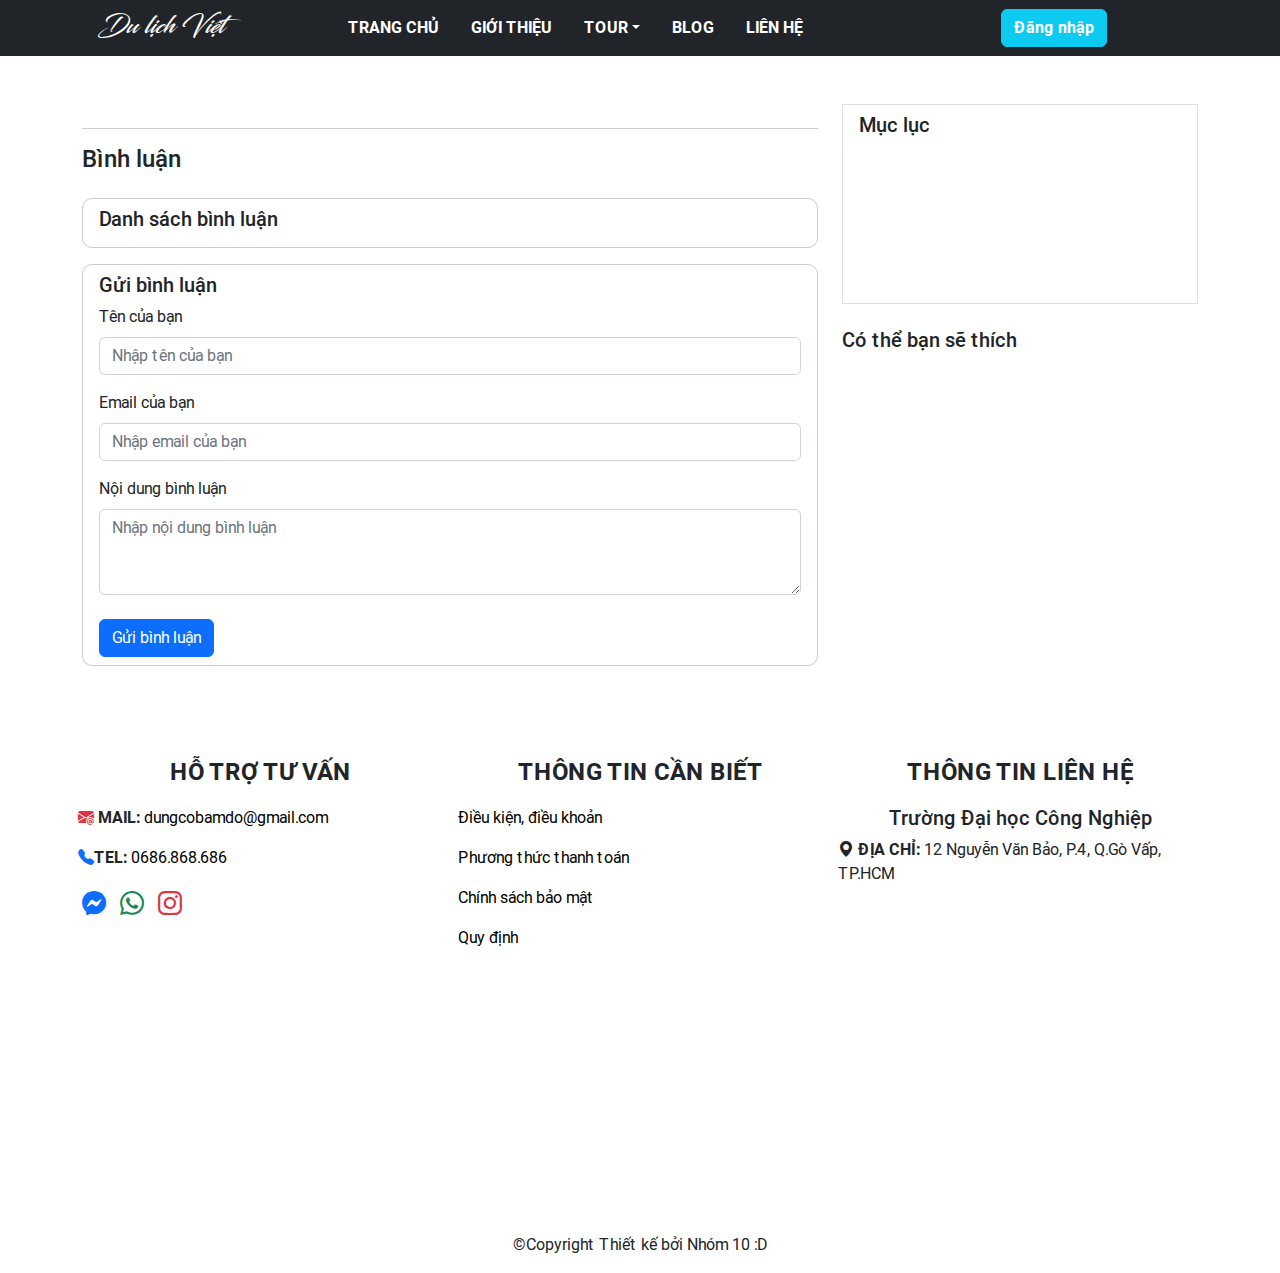
<file: html/ChiTietBlog.html>
<!DOCTYPE html>
<html lang="en">

<head>
    <meta charset="UTF-8">
    <meta name="viewport" content="width=device-width, initial-scale=1.0">
    <title>Du lịch Việt</title>
    <!-- ----------------- Favicon ----------------- -->
    <link rel="shortcut icon" href="../assets/img/icon/favicon.png" type="image/x-icon">
    <!-- ----------------- Bootstrap 5 ----------------- -->
    <link rel="stylesheet" href="../assets/css/bootstrap.css">
    <!-- ----------------- Bootstrap Icon ----------------- -->
    <link rel="stylesheet" href="../assets/icon/bootstrap-icons.css">
    <!-- ----------------- Fonts ----------------- -->
    <link rel="stylesheet" href="../assets/font/stylesheet.css">
    <!-- ----------------- Style ----------------- -->
    <link rel="stylesheet" href="../assets/css/base.css">
    <link rel="stylesheet" href="../assets/css/blog.css" />
</head>

<body>
    <div class="wrapper">
        <!-- ========================== HEADER ========================== -->
        <header id="wrapper_header">
            <div class="position-relative">
                <!-- ---------------------- NAVBAR ---------------------- -->
                <nav class="navbar navbar-expand-lg bg-dark">
                    <div class="container-lg container-fluid">
                        <a class="navbar-brand font_DPTBlacksword mx-lg-3 mx-0 text-white fs-4 p-0" href="/">Du lịch
                            Việt</a>
                        <div id="navmenu" class="collapse navbar-collapse justify-content-around">
                            <ul class="navbar-nav text-uppercase fw-bold">
                                <li class="nav-item mx-2">
                                    <a class="nav-link" href="/">Trang chủ</a>
                                </li>
                                <li class="nav-item mx-2">
                                    <a class="nav-link" href="./GioiThieu.html">Giới thiệu</a>
                                </li>
                                <li class="nav-item mx-2 dropdown">
                                    <a class="nav-link dropdown-toggle" role="button" data-bs-auto-close="outside"
                                        data-bs-toggle="dropdown" href="/">Tour</a>
                                    <ul class="dropdown-menu text-capitalize">
                                        <li class="dropend">
                                            <a class="dropdown-item dropdown-toggle" data-bs-toggle="dropdown"
                                                href="/">Trong nước</a>
                                            <ul class="dropdown-menu">
                                                <li><a class="dropdown-item" href="./TourTrongNuoc.html?type=MienBac">Miền Bắc</a></li>
                                                <li><a class="dropdown-item" href="./TourTrongNuoc.html?type=MienTrung">Miền Trung</a></li>
                                                <li><a class="dropdown-item" href="./TourTrongNuoc.html?type=MienNam">Miền Nam</a></li>
                                            </ul>
                                        </li>
                                        <li>
                                            <a class="dropdown-item" href="./TourNuocNgoai.html">Quốc tế</a>
                                        </li>
                                    </ul>
                                </li>
                                <li class="nav-item mx-2">
                                    <a class="nav-link" href="./Blog.html">Blog</a>
                                </li>
                                <li class="nav-item mx-2">
                                    <a class="nav-link" href="./LienHe.html">Liên hệ</a>
                                </li>
                            </ul>
                            <a id="btn_dangnhap" class="btn btn-info text-white fw-bold my-4 my-lg-0"
                                href="./DangNhap.html">Đăng nhập</a>
                            <a id="user_name" class="text-white" href="./TaiKhoan.html"></a>
                        </div>
                        <button class="navbar-toggler bg-info" type="button" data-bs-toggle="collapse"
                            data-bs-target="#navmenu">
                            <label class="hamburger">
                                <input type="checkbox" />
                                <svg viewBox="0 0 32 32">
                                    <path class="line line-top-bottom"
                                        d="M27 10 13 10C10.8 10 9 8.2 9 6 9 3.5 10.8 2 13 2 15.2 2 17 3.8 17 6L17 26C17 28.2 18.8 30 21 30 23.2 30 25 28.2 25 26 25 23.8 23.2 22 21 22L7 22">
                                    </path>
                                    <path class="line" d="M7 16 27 16"></path>
                                </svg>
                            </label>
                        </button>
                    </div>
                </nav>
                <!-- ---------------------- NAVBAR ---------------------- -->
            </div>
        </header>
        <!-- ========================== HEADER ========================== -->
        <!-- ===================== CONTENT ===================== -->
        <main class="content mb-3">
            <div class="container py-5">
                <div class="row">
                    <div class="blog-container col-12 col-md-8">
                        <div class="blog-header"></div>
                        <div class="blog-body"></div>

                        <!-- Comment -->
                        <div class="blog-comment mt-4">
                            <h4>Bình luận</h4>

                            <!-- Comment list -->
                            <div class="comment-list mt-4">
                                <h5>Danh sách bình luận</h5>
                            </div>

                            <!-- Comment form -->
                            <div class="comment-form mt-3">
                                <h5>Gửi bình luận</h5>
                                <form id="form-comment">
                                    <label for="comment-name" class="form-label">Tên của bạn</label>
                                    <input id="comment-name" type="text" class="form-control mb-3"
                                        placeholder="Nhập tên của bạn" />

                                    <span id="name-error" class="text-danger"></span>

                                    <label for="comment-email" class="form-label">
                                        Email của bạn
                                    </label>

                                    <input id="comment-email" type="email" class="form-control mb-3"
                                        placeholder="Nhập email của bạn" />

                                    <span id="email-error" class="text-danger"></span>

                                    <label for="comment-content" class="form-label">
                                        Nội dung bình luận
                                    </label>

                                    <textarea class="form-control mb-3" id="comment-content" rows="3"
                                        placeholder="Nhập nội dung bình luận"></textarea>

                                    <span id="content-error" class="text-danger"></span>

                                    <button type="submit" class="btn btn-primary mt-2">
                                        Gửi bình luận
                                    </button>
                                </form>
                            </div>
                        </div>
                    </div>

                    <div class="col-12 col-md-4">
                        <div class="blog-table-contents d-flex flex-column">
                            <h5>Mục lục</h5>
                        </div>

                        <div class="blog-suggest row mt-4">
                            <h5>Có thể bạn sẽ thích</h5>
                        </div>
                    </div>
                </div>
            </div>
        </main>
        <!-- ===================== FOOTER ===================== -->
        <!-- ========================== FOOTER ========================== -->
        <footer id="wrapper_footer">
            <div class="container pt-3">
                <div class="row">
                    <div class="col-12 col-md-6 p-2 col-lg-4">
                        <p class="fs-4 text-uppercase fw-bold text-center">Hỗ trợ tư vấn</p>
                        <p>
                            <span class="fw-bold">
                                <i class="bi bi-envelope-at-fill text-danger"></i> MAIL:
                            </span>
                            <a href="mailto:dungcobamdo@gmail.com">dungcobamdo@gmail.com</a>
                        </p>

                        <p>
                            <span class="fw-bold">
                                <i class="bi bi-telephone-fill text-primary"></i>TEL:
                            </span>
                            <a href="tel:+0686.868.686">0686.868.686</a>
                        </p>

                        <div class="gr_contact fs-4">
                            <a class="mx-1 text-primary" href="#"><i class="bi bi-messenger"></i></a>
                            <a class="mx-1 text-success" href="#"><i class="bi bi-whatsapp"></i></a>
                            <a class="mx-1 text-danger" href="#"><i class="bi bi-instagram"></i></a>
                        </div>
                    </div>

                    <div class="col-12 col-md-6 p-2 col-lg-4">
                        <p class="fs-4 text-uppercase fw-bold text-center">Thông tin cần biết</p>
                        <p><a href="#">Điều kiện, điều khoản</a></p>
                        <p><a href="#">Phương thức thanh toán</a></p>
                        <p><a href="#">Chính sách bảo mật</a></p>
                        <p><a href="#">Quy định</a></p>
                    </div>

                    <div class="col-12 p-2 col-lg-4">
                        <p class="fs-4 text-uppercase fw-bold text-center">Thông tin liên hệ</p>
                        <h5 class="fs-5 text-center">Trường Đại học Công Nghiệp</h5>
                        <p>
                            <i class="bi bi-geo-alt-fill"></i>
                            <span class="fw-bold text-uppercase">Địa chỉ:</span>
                            <span>12 Nguyễn Văn Bảo, P.4, Q.Gò Vấp, TP.HCM</span>
                        </p>
                        <iframe class="w-100" height="300"
                            src="https://www.google.com/maps/embed?pb=!1m18!1m12!1m3!1d3918.858169091082!2d106.68427047570351!3d10.82216415834704!2m3!1f0!2f0!3f0!3m2!1i1024!2i768!4f13.1!3m3!1m2!1s0x3174deb3ef536f31%3A0x8b7bb8b7c956157b!2zVHLGsOG7nW5nIMSQ4bqhaSBo4buNYyBDw7RuZyBuZ2hp4buHcCBUUC5IQ00!5e0!3m2!1svi!2s!4v1710929565391!5m2!1svi!2s"
                            style="border: 0" allowfullscreen="" loading="lazy"
                            referrerpolicy="no-referrer-when-downgrade"></iframe>
                    </div>
                </div>
                <div class="row text-center pt-3 user-select-none">
                    <p>©Copyright Thiết kế bởi Nhóm 10 :D</p>
                </div>
            </div>
        </footer>
        <!-- ========================== FOOTER ========================== -->
    </div>
    <!-- ========================== JAVASCRIPT ========================== -->
    <script src="../assets/js/jquery-3.7.1.js"></script>
    <script src="../assets/js/bootstrap.bundle.js"></script>
    <script src="../assets/js/ChiTietBlog.js"></script>
    <script src="../assets/js/KiemTraTK.js"></script>
    <!-- ========================== JAVASCRIPT ========================== -->
</body>

</html>
</file>
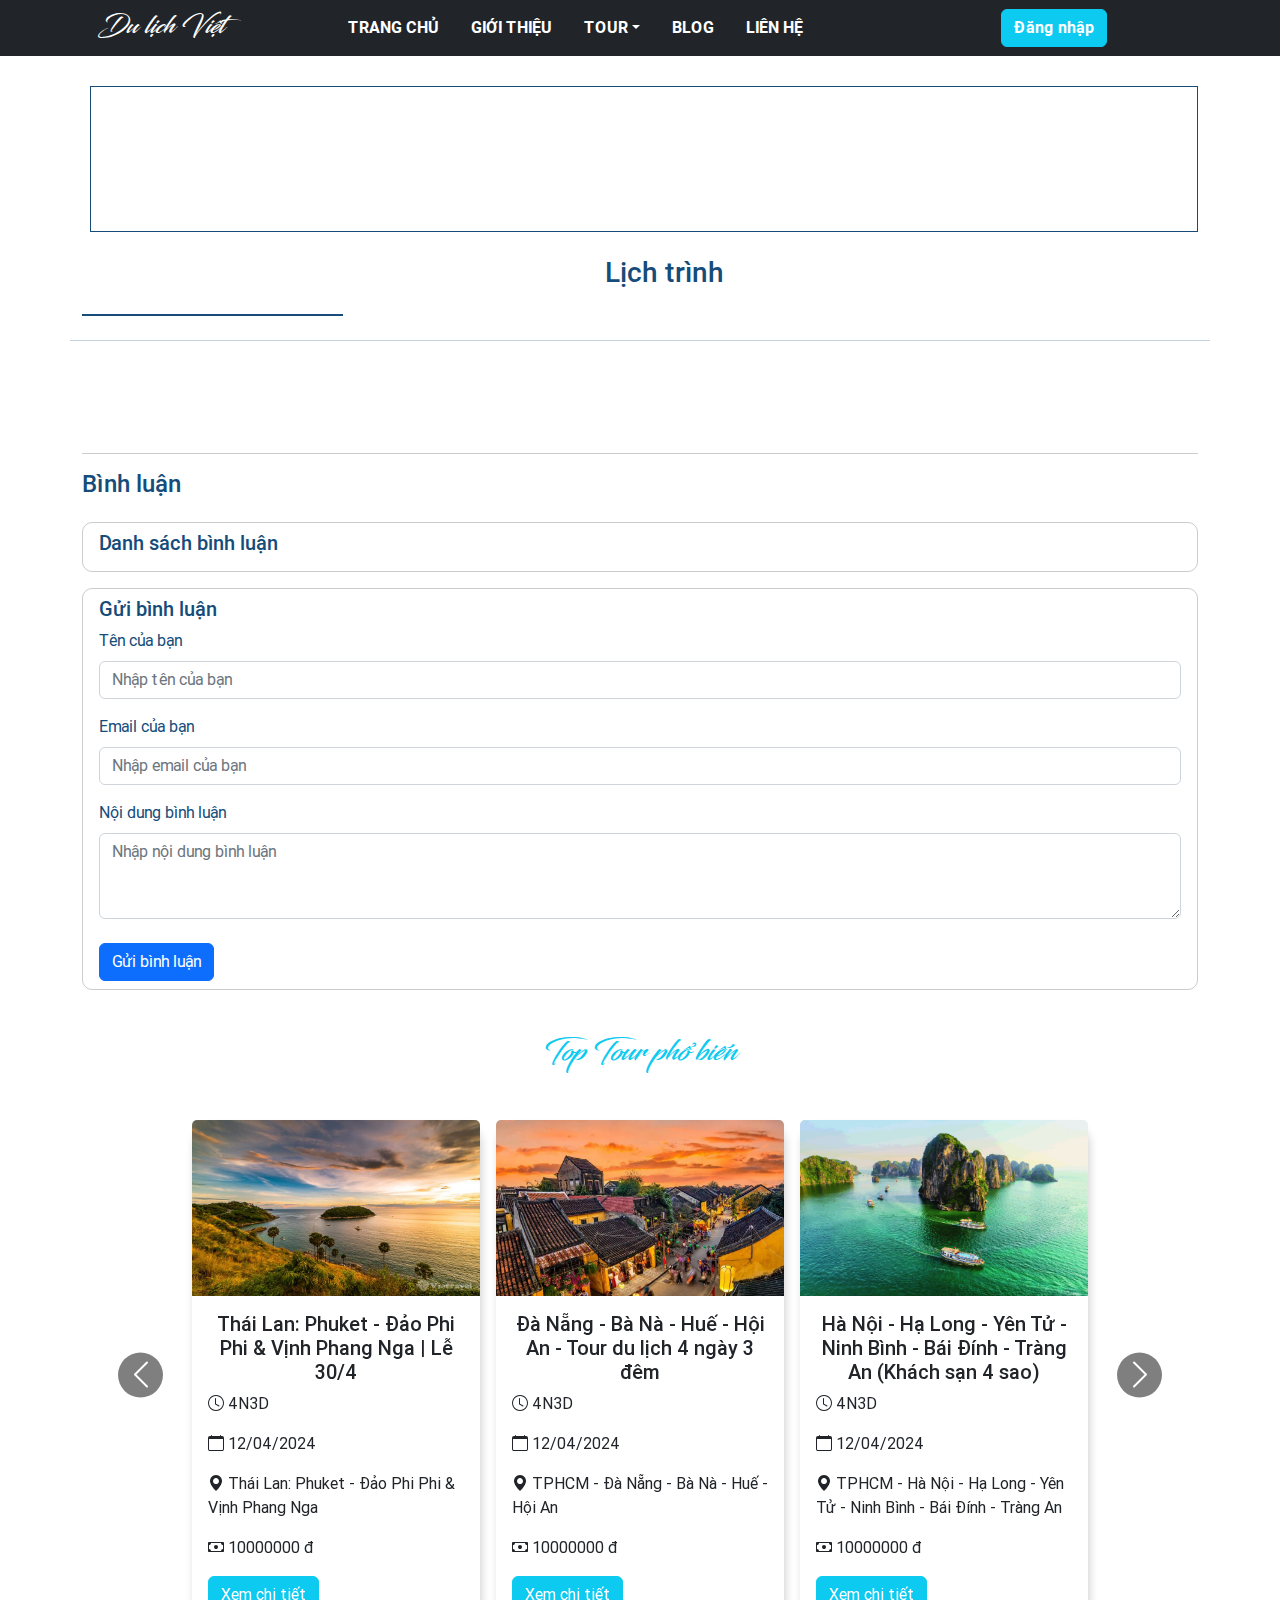
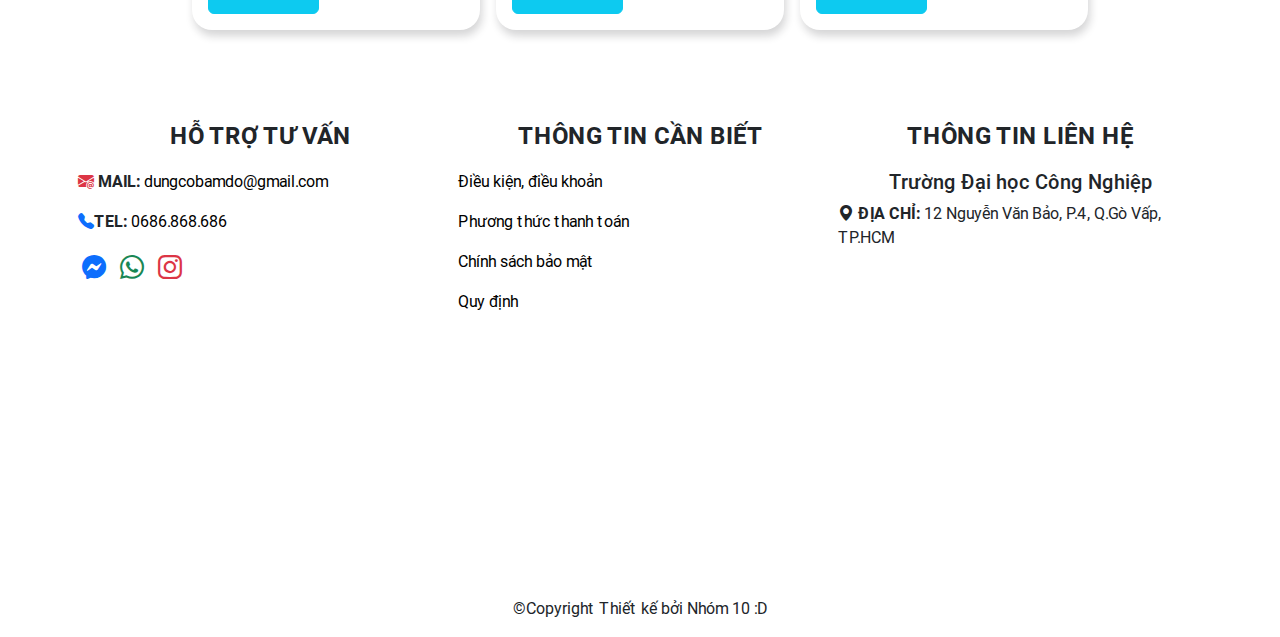
<file: html/ChiTietTour.html>
<!DOCTYPE html>
<html lang="en">

<head>
    <meta charset="UTF-8">
    <meta name="viewport" content="width=device-width, initial-scale=1.0">
    <title>Tour nước ngoài - Du lịch Việt</title>
    <!-- ----------------- Favicon ----------------- -->
    <link rel="shortcut icon" href="../assets/img/icon/favicon.png" type="image/x-icon">
    <!-- ----------------- Bootstrap 5 ----------------- -->
    <link rel="stylesheet" href="../assets/css/bootstrap.css">
    <!-- ----------------- Bootstrap Icon ----------------- -->
    <link rel="stylesheet" href="../assets/icon/bootstrap-icons.css">
    <!-- ----------------- Fonts ----------------- -->
    <link rel="stylesheet" href="../assets/font/stylesheet.css">
    <!-- ----------------- Style ----------------- -->
    <link rel="stylesheet" href="../assets/css/base.css">
    <link rel="stylesheet" href="../assets/css/ChiTietTour.css">
</head>

<body>
    <div class="wrapper">
        <!-- ========================== HEADER ========================== -->
        <header id="wrapper_header">
            <div class="position-relative">
                <!-- ---------------------- NAVBAR ---------------------- -->
                <nav class="navbar navbar-expand-lg bg-dark">
                    <div class="container-lg container-fluid">
                        <a class="navbar-brand font_DPTBlacksword mx-lg-3 mx-0 text-white fs-4 p-0" href="/">Du lịch
                            Việt</a>
                        <div id="navmenu" class="collapse navbar-collapse justify-content-around">
                            <ul class="navbar-nav text-uppercase fw-bold">
                                <li class="nav-item mx-2">
                                    <a class="nav-link" href="/">Trang chủ</a>
                                </li>
                                <li class="nav-item mx-2">
                                    <a class="nav-link" href="./GioiThieu.html">Giới thiệu</a>
                                </li>
                                <li class="nav-item mx-2 dropdown">
                                    <a class="nav-link dropdown-toggle" role="button" data-bs-auto-close="outside"
                                        data-bs-toggle="dropdown" href="/">Tour</a>
                                    <ul class="dropdown-menu text-capitalize">
                                        <li class="dropend">
                                            <a class="dropdown-item dropdown-toggle" data-bs-toggle="dropdown"
                                                href="/">Trong nước</a>
                                            <ul class="dropdown-menu">
                                                <li><a class="dropdown-item" href="./TourTrongNuoc.html?type=MienBac">Miền Bắc</a></li>
                                                <li><a class="dropdown-item" href="./TourTrongNuoc.html?type=MienTrung">Miền Trung</a></li>
                                                <li><a class="dropdown-item" href="./TourTrongNuoc.html?type=MienNam">Miền Nam</a></li>
                                            </ul>

                                        </li>
                                        <li>
                                            <a class="dropdown-item" href="./TourNuocNgoai.html">Quốc tế</a>
                                        </li>
                                    </ul>
                                </li>
                                <li class="nav-item mx-2">
                                    <a class="nav-link" href="./Blog.html">Blog</a>
                                </li>
                                <li class="nav-item mx-2">
                                    <a class="nav-link" href="./LienHe.html">Liên hệ</a>
                                </li>
                            </ul>
                            <a id="btn_dangnhap" class="btn btn-info text-white fw-bold my-4 my-lg-0"
                                href="./DangNhap.html">Đăng nhập</a>
                            <a id="user_name" class="text-white" href="./TaiKhoan.html"></a>
                        </div>
                        <button class="navbar-toggler bg-info" type="button" data-bs-toggle="collapse"
                            data-bs-target="#navmenu">
                            <label class="hamburger">
                                <input type="checkbox" />
                                <svg viewBox="0 0 32 32">
                                    <path class="line line-top-bottom"
                                        d="M27 10 13 10C10.8 10 9 8.2 9 6 9 3.5 10.8 2 13 2 15.2 2 17 3.8 17 6L17 26C17 28.2 18.8 30 21 30 23.2 30 25 28.2 25 26 25 23.8 23.2 22 21 22L7 22">
                                    </path>
                                    <path class="line" d="M7 16 27 16"></path>
                                </svg>
                            </label>
                        </button>
                    </div>
                </nav>
                <!-- ---------------------- NAVBAR ---------------------- -->
            </div>
        </header>
        <!-- ========================== HEADER ========================== -->
        <!-- ===================== CONTENT ===================== -->
        <main class="content">
            <div class="container ">
                <div class="row header-content">

                </div>
                <div class="row images-content">
                </div>
                <div class="thongtin ms-2">
                    <div class="row m-5 thongtin1">

                    </div>
                    <div class="row m-5 thongtin2">

                    </div>
                </div>

                <div class="row ">
                    <h3 class="text-center m-4">Lịch trình</h3>
                    <div class="col-12 col-md-3 mb-4">
                        <div class="sticky_list shadow-none">
                        </div>
                    </div>
                    <div class="lichtrinh col-12 col-md-9">

                    </div>
                    <hr>
                </div>
                <div class="row mt-4 ms-4 chitiet1">

                </div>
                <div class="row mt-4 ms-4 chitiet2">
                </div>
                <div class="row mt-4 luuy shadow-lg">

                </div>
                <!-- Comment -->
                <div class="tour-comment mt-4">
                    <h4>Bình luận</h4>

                    <!-- Comment list -->
                    <div class="comment-list mt-4 ">
                        <h5>Danh sách bình luận</h5>
                    </div>

                    <!-- Comment form -->
                    <div class="comment-form mt-3 ">
                        <h5>Gửi bình luận</h5>
                        <form id="form-comment">
                            <label for="comment-name" class="form-label">Tên của bạn</label>
                            <input id="comment-name" type="text" class="form-control mb-3"
                                placeholder="Nhập tên của bạn" />

                            <span id="name-error" class="text-danger"></span>

                            <label for="comment-email" class="form-label">
                                Email của bạn
                            </label>

                            <input id="comment-email" type="email" class="form-control mb-3"
                                placeholder="Nhập email của bạn" />

                            <span id="email-error" class="text-danger"></span>

                            <label for="comment-content" class="form-label">
                                Nội dung bình luận
                            </label>

                            <textarea class="form-control mb-3" id="comment-content" rows="3"
                                placeholder="Nhập nội dung bình luận"></textarea>

                            <span id="content-error" class="text-danger"></span>

                            <button type="submit" class="btn btn-primary mt-2">
                                Gửi bình luận
                            </button>
                        </form>
                    </div>

                </div>
        </main>
        <!-- ========================== FOOTER ========================== -->
        <footer id="wrapper_footer">
            <section class="content_newTour">
                <div class="container px-lg-5 py-5">
                    <h3 class="font_DPTBlacksword text-info text-center pb-4">Top Tour phổ biến</h3>
                    <div id="carousel_card_1" class="carousel slide" data-bs-ride="carousel">
                        <div class="carousel-inner">
                            <div class="carousel-item active">
                                <div class="cards-wrapper">
                                    <div class="card" style="width: 18rem;">
                                        <img src="../img/tl1.jpg" class="card-img-top" alt="...">
                                        <div class="card-body">
                                            <h5 class="card-title text-center">Thái Lan: Phuket - Đảo Phi Phi & Vịnh
                                                Phang Nga | Lễ 30/4</h5>
                                            <div class="card-text">
                                                <p>
                                                    <i class="bi bi-clock"></i>
                                                    <span>4N3D</span>
                                                </p>
                                                <p>
                                                    <i class="bi bi-calendar"></i>
                                                    <span>12/04/2024</span>
                                                </p>
                                                <p>
                                                    <i class="bi bi-geo-alt-fill"></i>
                                                    <span>Thái Lan: Phuket - Đảo Phi Phi & Vịnh Phang Nga</span>
                                                </p>
                                                <p>
                                                    <i class="bi bi-cash"></i>
                                                    <span>10000000 đ</span>
                                                </p>
                                            </div>
                                            <a href="./ChiTietTour.html?id=5" class="btn btn-info text-white">Xem
                                                chi tiết</a>
                                        </div>
                                    </div>
                                    <div class="card d-none d-md-block" style="width: 18rem;">
                                        <img src="../img/phocohoian.webp" class="card-img-top" alt="...">
                                        <div class="card-body">
                                            <h5 class="card-title text-center">Đà Nẵng - Bà Nà - Huế - Hội An - Tour du
                                                lịch 4 ngày 3 đêm</h5>
                                            <div class="card-text">
                                                <p>
                                                    <i class="bi bi-clock"></i>
                                                    <span>4N3D</span>
                                                </p>
                                                <p>
                                                    <i class="bi bi-calendar"></i>
                                                    <span>12/04/2024</span>
                                                </p>
                                                <p>
                                                    <i class="bi bi-geo-alt-fill"></i>
                                                    <span>TPHCM - Đà Nẵng - Bà Nà - Huế - Hội An</span>
                                                </p>
                                                <p>
                                                    <i class="bi bi-cash"></i>
                                                    <span>10000000 đ</span>
                                                </p>
                                            </div>
                                            <a href="./ChiTietTour.html?id=1" class="btn btn-info text-white">Xem
                                                chi tiết</a>
                                        </div>
                                    </div>
                                    <div class="card d-none d-md-block" style="width: 18rem;">
                                        <img src="../img/Vinh-Ha-Long.jpeg" class="card-img-top" alt="...">
                                        <div class="card-body">
                                            <h5 class="card-title text-center">Hà Nội - Hạ Long - Yên Tử - Ninh Bình -
                                                Bái Đính - Tràng An (Khách sạn 4 sao)</h5>
                                            <div class="card-text">
                                                <p>
                                                    <i class="bi bi-clock"></i>
                                                    <span>4N3D</span>
                                                </p>
                                                <p>
                                                    <i class="bi bi-calendar"></i>
                                                    <span>12/04/2024</span>
                                                </p>
                                                <p>
                                                    <i class="bi bi-geo-alt-fill"></i>
                                                    <span>TPHCM - Hà Nội - Hạ Long - Yên Tử - Ninh Bình - Bái Đính -
                                                        Tràng An</span>
                                                </p>
                                                <p>
                                                    <i class="bi bi-cash"></i>
                                                    <span>10000000 đ</span>
                                                </p>
                                            </div>
                                            <a href="./ChiTietTour.html?id=3" class="btn btn-info text-white">Xem
                                                chi tiết</a>
                                        </div>
                                    </div>
                                </div>
                            </div>
                            <div class="carousel-item">
                                <div class="cards-wrapper">
                                    <div class="card" style="width: 18rem;">
                                        <img src="../img/venice.jpg" class="card-img-top" alt="...">
                                        <div class="card-body">
                                            <h5 class="card-title text-center">Phú Quốc - Thiên đường giải trí
                                                VinWonders - Vinpearl Safari - Tour du
                                                lịch 4 ngày 3 đêm</h5>
                                            <div class="card-text">
                                                <p>
                                                    <i class="bi bi-clock"></i>
                                                    <span>4N3D</span>
                                                </p>
                                                <p>
                                                    <i class="bi bi-calendar"></i>
                                                    <span>12/04/2024</span>
                                                </p>
                                                <p>
                                                    <i class="bi bi-geo-alt-fill"></i>
                                                    <span>TPHCM - Phú Quốc - Vinpearl Safari</span>
                                                </p>
                                                <p>
                                                    <i class="bi bi-cash"></i>
                                                    <span>10000000 đ</span>
                                                </p>
                                            </div>
                                            <a href="./ChiTietTour.html?id=4" class="btn btn-info text-white">Xem
                                                chi tiết</a>
                                        </div>
                                    </div>
                                    <div class="card d-none d-md-block" style="width: 18rem;">
                                        <img src="../img/br1.jpg" class="card-img-top" alt="...">
                                        <div class="card-body">
                                            <h5 class="card-title text-center">Du lịch Brunei Hè - Darussalam - Tour du
                                                lịch 4 ngày 3 đêm</h5>
                                            <div class="card-text">
                                                <p>
                                                    <i class="bi bi-clock"></i>
                                                    <span>4N3D</span>
                                                </p>
                                                <p>
                                                    <i class="bi bi-calendar"></i>
                                                    <span>12/04/2024</span>
                                                </p>
                                                <p>
                                                    <i class="bi bi-geo-alt-fill"></i>
                                                    <span>Brunei - BANDAR SERI BEGAWAN</span>
                                                </p>
                                                <p>
                                                    <i class="bi bi-cash"></i>
                                                    <span>10000000 đ</span>
                                                </p>
                                            </div>
                                            <a href="./ChiTietTour.html?id=6" class="btn btn-info text-white">Xem
                                                chi tiết</a>
                                        </div>
                                    </div>
                                    <div class="card d-none d-md-block" style="width: 18rem;">
                                        <img src="../img/hk1.jpg" class="card-img-top" alt="...">
                                        <div class="card-body">
                                            <h5 class="card-title text-center">Du lịch Hồng Kông - Thiền Viện Chí Liên -
                                                Tour du
                                                lịch 4 ngày 3 đêm</h5>
                                            <div class="card-text">
                                                <p>
                                                    <i class="bi bi-clock"></i>
                                                    <span>4N3D</span>
                                                </p>
                                                <p>
                                                    <i class="bi bi-calendar"></i>
                                                    <span>12/04/2024</span>
                                                </p>
                                                <p>
                                                    <i class="bi bi-geo-alt-fill"></i>
                                                    <span>HONGKONG – MIẾU HUỲNH ĐẠI TIÊN - Disneyland Hong Kong</span>
                                                </p>
                                                <p>
                                                    <i class="bi bi-cash"></i>
                                                    <span>10000000 đ</span>
                                                </p>
                                            </div>
                                            <a href="./ChiTietTour.html?id=7" class="btn btn-info text-white">Xem
                                                chi tiết</a>
                                        </div>
                                    </div>
                                </div>
                            </div>
                            <div class="carousel-item">
                                <div class="cards-wrapper">
                                    <div class="card" style="width: 18rem;">
                                        <img src="../img/phocohoian.webp" class="card-img-top" alt="...">
                                        <div class="card-body">
                                            <h5 class="card-title text-center">Đà Nẵng - Bà Nà - Huế - Hội An - Tour du
                                                lịch 4 ngày 3 đêm</h5>
                                            <div class="card-text">
                                                <p>
                                                    <i class="bi bi-clock"></i>
                                                    <span>4N3D</span>
                                                </p>
                                                <p>
                                                    <i class="bi bi-calendar"></i>
                                                    <span>12/04/2024</span>
                                                </p>
                                                <p>
                                                    <i class="bi bi-geo-alt-fill"></i>
                                                    <span>Thái Lan: Phuket - Đảo Phi Phi & Vịnh Phang Nga</span>
                                                </p>
                                                <p>
                                                    <i class="bi bi-cash"></i>
                                                    <span>10000000 đ</span>
                                                </p>
                                            </div>
                                            <a href="./ChiTietTour.html?id=5" class="btn btn-info text-white">Xem
                                                chi tiết</a>
                                        </div>
                                    </div>
                                    <div class="card d-none d-md-block" style="width: 18rem;">
                                        <img src="../img/phocohoian.webp" class="card-img-top" alt="...">
                                        <div class="card-body">
                                            <h5 class="card-title text-center">Đà Nẵng - Bà Nà - Huế - Hội An - Tour du
                                                lịch 4 ngày 3 đêm</h5>
                                            <div class="card-text">
                                                <p>
                                                    <i class="bi bi-clock"></i>
                                                    <span>4N3D</span>
                                                </p>
                                                <p>
                                                    <i class="bi bi-calendar"></i>
                                                    <span>12/04/2024</span>
                                                </p>
                                                <p>
                                                    <i class="bi bi-geo-alt-fill"></i>
                                                    <span>Thái Lan: Phuket - Đảo Phi Phi & Vịnh Phang Nga</span>
                                                </p>
                                                <p>
                                                    <i class="bi bi-cash"></i>
                                                    <span>10000000 đ</span>
                                                </p>
                                            </div>
                                            <a href="./ChiTietTour.html?id=5" class="btn btn-info text-white">Xem
                                                chi tiết</a>
                                        </div>
                                    </div>
                                    <div class="card d-none d-md-block" style="width: 18rem;">
                                        <img src="../img/phocohoian.webp" class="card-img-top" alt="...">
                                        <div class="card-body">
                                            <h5 class="card-title text-center">Đà Nẵng - Bà Nà - Huế - Hội An - Tour du
                                                lịch 4 ngày 3 đêm</h5>
                                            <div class="card-text">
                                                <p>
                                                    <i class="bi bi-clock"></i>
                                                    <span>4N3D</span>
                                                </p>
                                                <p>
                                                    <i class="bi bi-calendar"></i>
                                                    <span>12/04/2024</span>
                                                </p>
                                                <p>
                                                    <i class="bi bi-geo-alt-fill"></i>
                                                    <span>Thái Lan: Phuket - Đảo Phi Phi & Vịnh Phang Nga</span>
                                                </p>
                                                <p>
                                                    <i class="bi bi-cash"></i>
                                                    <span>10000000 đ</span>
                                                </p>
                                            </div>
                                            <a href="./ChiTietTour.html?id=5" class="btn btn-info text-white">Xem
                                                chi tiết</a>
                                        </div>
                                    </div>
                                </div>
                            </div>
                        </div>
                        <button class="carousel-control-prev" type="button" data-bs-target="#carousel_card_1"
                            data-bs-slide="prev">
                            <span class="carousel-control-prev-icon" aria-hidden="true"></span>
                            <span class="visually-hidden">Previous</span>
                        </button>
                        <button class="carousel-control-next" type="button" data-bs-target="#carousel_card_1"
                            data-bs-slide="next">
                            <span class="carousel-control-next-icon" aria-hidden="true"></span>
                            <span class="visually-hidden">Next</span>
                        </button>
                    </div>
                </div>
            </section>

            <div class="container pt-3">
                <div class="row">
                    <div class="col-12 col-md-6 p-2 col-lg-4">
                        <p class="fs-4 text-uppercase fw-bold text-center">Hỗ trợ tư vấn</p>
                        <p>
                            <span class="fw-bold">
                                <i class="bi bi-envelope-at-fill text-danger"></i> MAIL:
                            </span>
                            <a href="mailto:dungcobamdo@gmail.com">dungcobamdo@gmail.com</a>
                        </p>

                        <p>
                            <span class="fw-bold">
                                <i class="bi bi-telephone-fill text-primary"></i>TEL:
                            </span>
                            <a href="tel:+0686.868.686">0686.868.686</a>
                        </p>

                        <div class="gr_contact fs-4">
                            <a class="mx-1 text-primary" href="#"><i class="bi bi-messenger"></i></a>
                            <a class="mx-1 text-success" href="#"><i class="bi bi-whatsapp"></i></a>
                            <a class="mx-1 text-danger" href="#"><i class="bi bi-instagram"></i></a>
                        </div>
                    </div>

                    <div class="col-12 col-md-6 p-2 col-lg-4">
                        <p class="fs-4 text-uppercase fw-bold text-center">Thông tin cần biết</p>
                        <p><a href="#">Điều kiện, điều khoản</a></p>
                        <p><a href="#">Phương thức thanh toán</a></p>
                        <p><a href="#">Chính sách bảo mật</a></p>
                        <p><a href="#">Quy định</a></p>
                    </div>

                    <div class="col-12 p-2 col-lg-4">
                        <p class="fs-4 text-uppercase fw-bold text-center">Thông tin liên hệ</p>
                        <h5 class="fs-5 text-center">Trường Đại học Công Nghiệp</h5>
                        <p>
                            <i class="bi bi-geo-alt-fill"></i>
                            <span class="fw-bold text-uppercase">Địa chỉ:</span>
                            <span>12 Nguyễn Văn Bảo, P.4, Q.Gò Vấp, TP.HCM</span>
                        </p>
                        <iframe class="w-100" height="300"
                            src="https://www.google.com/maps/embed?pb=!1m18!1m12!1m3!1d3918.858169091082!2d106.68427047570351!3d10.82216415834704!2m3!1f0!2f0!3f0!3m2!1i1024!2i768!4f13.1!3m3!1m2!1s0x3174deb3ef536f31%3A0x8b7bb8b7c956157b!2zVHLGsOG7nW5nIMSQ4bqhaSBo4buNYyBDw7RuZyBuZ2hp4buHcCBUUC5IQ00!5e0!3m2!1svi!2s!4v1710929565391!5m2!1svi!2s"
                            style="border: 0" allowfullscreen="" loading="lazy"
                            referrerpolicy="no-referrer-when-downgrade"></iframe>
                    </div>
                </div>
                <div class="row text-center pt-3 user-select-none">
                    <p>©Copyright Thiết kế bởi Nhóm 10 :D</p>
                </div>
            </div>





    </footer>
    <!-- ========================== FOOTER ========================== -->
    </div>
    <!-- ========================== JAVASCRIPT ========================== -->
    <script src="../assets/js/jquery-3.7.1.js"></script>
    <script src="../assets/js/bootstrap.bundle.js"></script>
    <script src="../assets/js/ChiTietTour.js"></script>
    <script src="../assets/js/KiemTraTK.js"></script>
    <!-- ========================== JAVASCRIPT ========================== -->
</body>

</html>
</file>
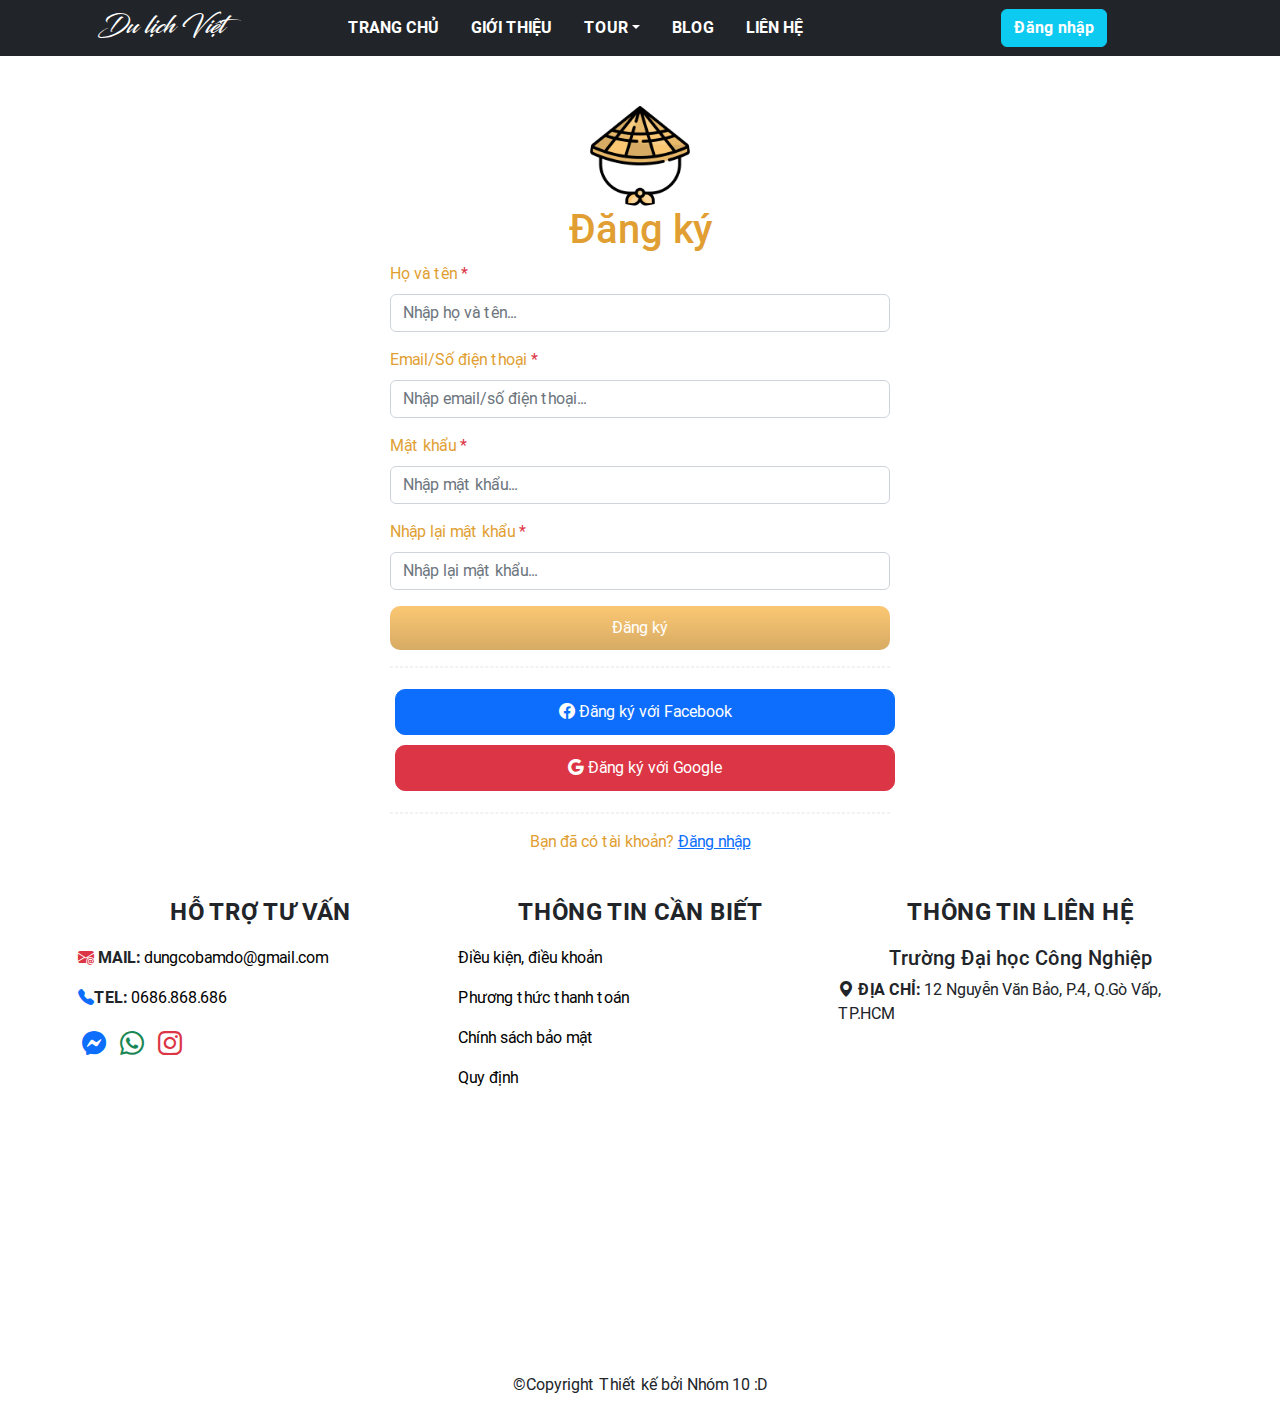
<file: html/DangKy.html>
<!DOCTYPE html>
<html lang="en">

<head>
    <meta charset="UTF-8">
    <meta name="viewport" content="width=device-width, initial-scale=1.0">
    <title>Đăng ký - Du lịch Việt</title>
    <!-- ----------------- Favicon ----------------- -->
    <link rel="shortcut icon" href="../assets/img/icon/favicon.png" type="image/x-icon">
    <!-- ----------------- Bootstrap 5 ----------------- -->
    <link rel="stylesheet" href="../assets/css/bootstrap.css">
    <!-- ----------------- Bootstrap Icon ----------------- -->
    <link rel="stylesheet" href="../assets/icon/bootstrap-icons.css">
    <!-- ----------------- Fonts ----------------- -->
    <link rel="stylesheet" href="../assets/font/stylesheet.css">
    <!-- ----------------- Style ----------------- -->
    <link rel="stylesheet" href="../assets/css/DangKy.css">
    <link rel="stylesheet" href="../assets/css/base.css">
</head>

<body>
    <div class="wrapper">
        <!-- ========================== HEADER ========================== -->
        <header id="wrapper_header">
            <div class="position-relative">
                <!-- ---------------------- NAVBAR ---------------------- -->
                <nav class="navbar navbar-expand-lg bg-dark">
                    <div class="container-lg container-fluid">
                        <a class="navbar-brand font_DPTBlacksword mx-lg-3 mx-0 text-white fs-4 p-0" href="/">Du lịch
                            Việt</a>
                        <div id="navmenu" class="collapse navbar-collapse justify-content-around">
                            <ul class="navbar-nav text-uppercase fw-bold">
                                <li class="nav-item mx-2">
                                    <a class="nav-link" href="/">Trang chủ</a>
                                </li>
                                <li class="nav-item mx-2">
                                    <a class="nav-link" href="./GioiThieu.html">Giới thiệu</a>
                                </li>
                                <li class="nav-item mx-2 dropdown">
                                    <a class="nav-link dropdown-toggle" role="button" data-bs-auto-close="outside"
                                        data-bs-toggle="dropdown" href="/">Tour</a>
                                    <ul class="dropdown-menu text-capitalize">
                                        <li class="dropend">
                                            <a class="dropdown-item dropdown-toggle" data-bs-toggle="dropdown"
                                                href="/">Trong nước</a>
                                            <ul class="dropdown-menu">
                                                <li><a class="dropdown-item" href="./TourTrongNuoc.html?type=MienBac">Miền Bắc</a></li>
                                                <li><a class="dropdown-item" href="./TourTrongNuoc.html?type=MienTrung">Miền Trung</a></li>
                                                <li><a class="dropdown-item" href="./TourTrongNuoc.html?type=MienNam">Miền Nam</a></li>
                                            </ul>
                                        </li>
                                        <li>
                                            <a class="dropdown-item" href="./TourNuocNgoai.html">Quốc tế</a>
                                        </li>
                                    </ul>
                                </li>
                                <li class="nav-item mx-2">
                                    <a class="nav-link" href="./Blog.html">Blog</a>
                                </li>
                                <li class="nav-item mx-2">
                                    <a class="nav-link" href="./LienHe.html">Liên hệ</a>
                                </li>
                            </ul>
                            <a class="btn btn-info text-white fw-bold my-4 my-lg-0" href="./DangNhap.html">Đăng nhập</a>
                        </div>
                        <button class="navbar-toggler bg-info" type="button" data-bs-toggle="collapse"
                            data-bs-target="#navmenu">
                            <label class="hamburger">
                                <input type="checkbox" />
                                <svg viewBox="0 0 32 32">
                                    <path class="line line-top-bottom"
                                        d="M27 10 13 10C10.8 10 9 8.2 9 6 9 3.5 10.8 2 13 2 15.2 2 17 3.8 17 6L17 26C17 28.2 18.8 30 21 30 23.2 30 25 28.2 25 26 25 23.8 23.2 22 21 22L7 22">
                                    </path>
                                    <path class="line" d="M7 16 27 16"></path>
                                </svg>
                            </label>
                        </button>
                    </div>
                </nav>
                <!-- ---------------------- NAVBAR ---------------------- -->
            </div>
        </header>
        <!-- ========================== HEADER ========================== -->
        <!-- ===================== CONTENT ===================== -->
        <main class="content">
            <div class="container">
                <form>
                    <img src="../assets/img/icon/favicon.png" alt="icon" class="rounded-circle mx-auto d-block"
                        width="100" height="100">
                    <h1 class="text-center">Đăng ký</h1>
                    <diV class="mb-3">
                        <label for="name" class="form-label">Họ và tên</label><span class="text-danger"> *</span>
                        <input type="text" class="form-control" id="name" placeholder="Nhập họ và tên...">
                        <p id="erro_name"></p>
                    </diV>
                    <div class="mb-3">
                        <label for="name" class="form-label">Email/Số điện thoại</label><span class="text-danger">
                            *</span>
                        <input type="text" class="form-control" id="email_sdt"
                            placeholder="Nhập email/số điện thoại...">
                        <p id="erro_email_sdt"></p>
                    </div>
                    <div class="mb-3">
                        <label for="password" class="form-label">Mật khẩu</label><span class="text-danger"> *</span>
                        <input type="password" class="form-control" id="password" placeholder="Nhập mật khẩu...">
                        <p id="erro_password"></p>
                    </div>
                    <div class="mb-3">
                        <label for="password" class="form-label">Nhập lại mật khẩu</label><span class="text-danger">
                            *</span>
                        <input type="password" class="form-control" id="confirm_password"
                            placeholder="Nhập lại mật khẩu...">
                        <p id="erro_confirm_password"></p>
                    </div>
                    <button id="btn_dk">Đăng ký</button>
                    <hr>
                    <div class="gr_social">
                        <div class="dk btn btn-primary"><a href="#"><i class="bi bi-facebook"></i> Đăng ký với
                                Facebook</a></div>
                        <div class="dk btn btn-danger"><a href="#"><i class="bi bi-google"></i> Đăng ký với Google</a>
                        </div>
                    </div>
                    <hr>
                    <p class="text-center">Bạn đã có tài khoản? <a href="./DangNhap.html">Đăng nhập</a></p>

                </form>
            </div>
        </main>
        <!-- ========================== FOOTER ========================== -->
        <footer id="wrapper_footer">
            <div class="container pt-3">
                <div class="row">
                    <div class="col-12 col-md-6 p-2 col-lg-4">
                        <p class="fs-4 text-uppercase fw-bold text-center">Hỗ trợ tư vấn</p>
                        <p>
                            <span class="fw-bold">
                                <i class="bi bi-envelope-at-fill text-danger"></i> MAIL:
                            </span>
                            <a href="mailto:dungcobamdo@gmail.com">dungcobamdo@gmail.com</a>
                        </p>

                        <p>
                            <span class="fw-bold">
                                <i class="bi bi-telephone-fill text-primary"></i>TEL:
                            </span>
                            <a href="tel:+0686.868.686">0686.868.686</a>
                        </p>

                        <div class="gr_contact fs-4">
                            <a class="mx-1 text-primary" href="#"><i class="bi bi-messenger"></i></a>
                            <a class="mx-1 text-success" href="#"><i class="bi bi-whatsapp"></i></a>
                            <a class="mx-1 text-danger" href="#"><i class="bi bi-instagram"></i></a>
                        </div>
                    </div>

                    <div class="col-12 col-md-6 p-2 col-lg-4">
                        <p class="fs-4 text-uppercase fw-bold text-center">Thông tin cần biết</p>
                        <p><a href="#">Điều kiện, điều khoản</a></p>
                        <p><a href="#">Phương thức thanh toán</a></p>
                        <p><a href="#">Chính sách bảo mật</a></p>
                        <p><a href="#">Quy định</a></p>
                    </div>

                    <div class="col-12 p-2 col-lg-4">
                        <p class="fs-4 text-uppercase fw-bold text-center">Thông tin liên hệ</p>
                        <h5 class="fs-5 text-center">Trường Đại học Công Nghiệp</h5>
                        <p>
                            <i class="bi bi-geo-alt-fill"></i>
                            <span class="fw-bold text-uppercase">Địa chỉ:</span>
                            <span>12 Nguyễn Văn Bảo, P.4, Q.Gò Vấp, TP.HCM</span>
                        </p>
                        <iframe class="w-100" height="300"
                            src="https://www.google.com/maps/embed?pb=!1m18!1m12!1m3!1d3918.858169091082!2d106.68427047570351!3d10.82216415834704!2m3!1f0!2f0!3f0!3m2!1i1024!2i768!4f13.1!3m3!1m2!1s0x3174deb3ef536f31%3A0x8b7bb8b7c956157b!2zVHLGsOG7nW5nIMSQ4bqhaSBo4buNYyBDw7RuZyBuZ2hp4buHcCBUUC5IQ00!5e0!3m2!1svi!2s!4v1710929565391!5m2!1svi!2s"
                            style="border: 0" allowfullscreen="" loading="lazy"
                            referrerpolicy="no-referrer-when-downgrade"></iframe>
                    </div>
                </div>
                <div class="row text-center pt-3 user-select-none">
                    <p>©Copyright Thiết kế bởi Nhóm 10 :D</p>
                </div>
            </div>
        </footer>
        <!-- ========================== FOOTER ========================== -->
    </div>
    <!-- ========================== JAVASCRIPT ========================== -->
    <script src="../assets/js/jquery-3.7.1.js"></script>
    <script src="../assets/js/bootstrap.bundle.js"></script>
    <script src="../assets/js/DangKy.js"></script>
    <!-- ========================== JAVASCRIPT ========================== -->
</body>

</html>
</file>
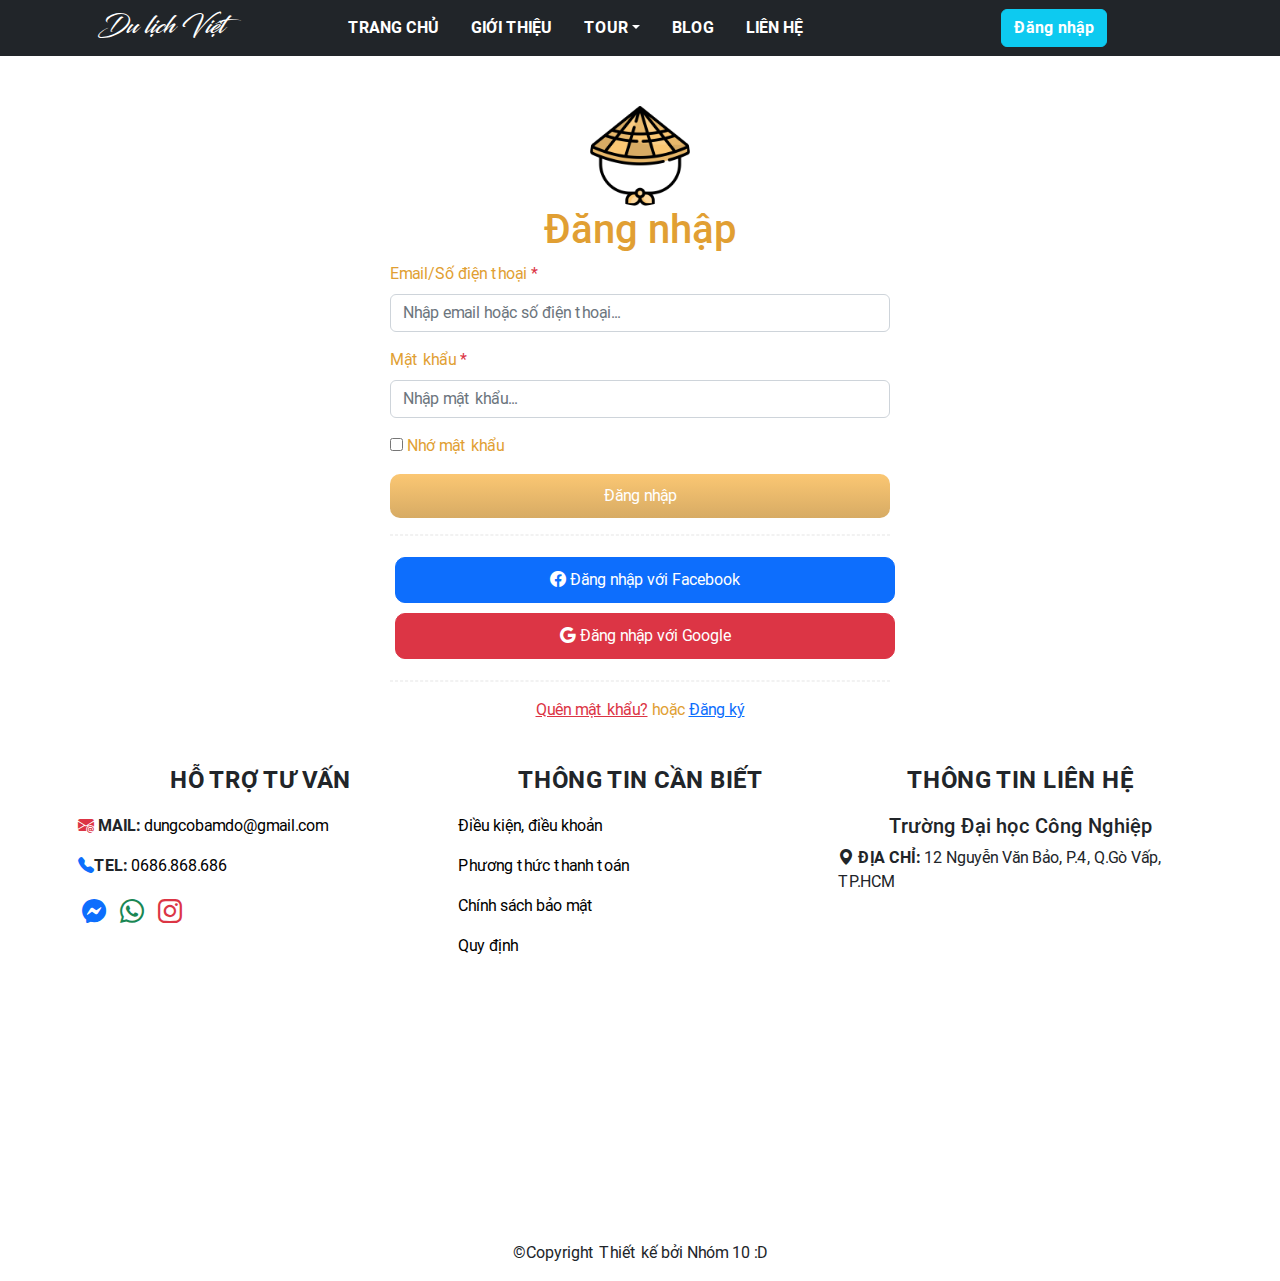
<file: html/DangNhap.html>
<!DOCTYPE html>
<html lang="en">

<head>
    <meta charset="UTF-8">
    <meta name="viewport" content="width=device-width, initial-scale=1.0">
    <title>Đăng nhập - Du lịch Việt</title>
    <!-- ----------------- Favicon ----------------- -->
    <link rel="shortcut icon" href="../assets/img/icon/favicon.png" type="image/x-icon">
    <!-- ----------------- Bootstrap 5 ----------------- -->
    <link rel="stylesheet" href="../assets/css/bootstrap.css">
    <!-- ----------------- Bootstrap Icon ----------------- -->
    <link rel="stylesheet" href="../assets/icon/bootstrap-icons.css">
    <!-- ----------------- Fonts ----------------- -->
    <link rel="stylesheet" href="../assets/font/stylesheet.css">
    <!-- ----------------- Style ----------------- -->
    <link rel="stylesheet" href="../assets/css/DangNhap.css">
    <link rel="stylesheet" href="../assets/css/base.css">
</head>

<body>
    <div class="wrapper">
        <!-- ========================== HEADER ========================== -->
        <header id="wrapper_header">
            <div class="position-relative">
                <!-- ---------------------- NAVBAR ---------------------- -->
                <nav class="navbar navbar-expand-lg bg-dark">
                    <div class="container-lg container-fluid">
                        <a class="navbar-brand font_DPTBlacksword mx-lg-3 mx-0 text-white fs-4 p-0" href="/">Du lịch
                            Việt</a>
                        <div id="navmenu" class="collapse navbar-collapse justify-content-around">
                            <ul class="navbar-nav text-uppercase fw-bold">
                                <li class="nav-item mx-2">
                                    <a class="nav-link" href="/">Trang chủ</a>
                                </li>
                                <li class="nav-item mx-2">
                                    <a class="nav-link" href="./GioiThieu.html">Giới thiệu</a>
                                </li>
                                <li class="nav-item mx-2 dropdown">
                                    <a class="nav-link dropdown-toggle" role="button" data-bs-auto-close="outside"
                                        data-bs-toggle="dropdown" href="/">Tour</a>
                                    <ul class="dropdown-menu text-capitalize">
                                        <li class="dropend">
                                            <a class="dropdown-item dropdown-toggle" data-bs-toggle="dropdown"
                                                href="/">Trong nước</a>
                                            <ul class="dropdown-menu">
                                                <li><a class="dropdown-item" href="./TourTrongNuoc.html?type=MienBac">Miền Bắc</a></li>
                                                <li><a class="dropdown-item" href="./TourTrongNuoc.html?type=MienTrung">Miền Trung</a></li>
                                                <li><a class="dropdown-item" href="./TourTrongNuoc.html?type=MienNam">Miền Nam</a></li>
                                            </ul>
                                        </li>
                                        <li>
                                            <a class="dropdown-item" href="./TourNuocNgoai.html">Quốc tế</a>
                                        </li>
                                    </ul>
                                </li>
                                <li class="nav-item mx-2">
                                    <a class="nav-link" href="./Blog.html">Blog</a>
                                </li>
                                <li class="nav-item mx-2">
                                    <a class="nav-link" href="./LienHe.html">Liên hệ</a>
                                </li>
                            </ul>
                            <a class="btn btn-info text-white fw-bold my-4 my-lg-0" href="#">Đăng nhập</a>
                        </div>
                        <button class="navbar-toggler bg-info" type="button" data-bs-toggle="collapse"
                            data-bs-target="#navmenu">
                            <label class="hamburger">
                                <input type="checkbox" />
                                <svg viewBox="0 0 32 32">
                                    <path class="line line-top-bottom"
                                        d="M27 10 13 10C10.8 10 9 8.2 9 6 9 3.5 10.8 2 13 2 15.2 2 17 3.8 17 6L17 26C17 28.2 18.8 30 21 30 23.2 30 25 28.2 25 26 25 23.8 23.2 22 21 22L7 22">
                                    </path>
                                    <path class="line" d="M7 16 27 16"></path>
                                </svg>
                            </label>
                        </button>
                    </div>
                </nav>
                <!-- ---------------------- NAVBAR ---------------------- -->
            </div>
        </header>
        <!-- ========================== HEADER ========================== -->

        <!-- ===================== CONTENT ===================== -->
        <main class="content">
            <div class="container">
                <form>
                    <img src="../assets/img/icon/favicon.png" alt="icon" class="rounded-circle mx-auto d-block"
                        width="100" height="100">
                    <h1 id="title_dangnhap" class="text-center">Đăng nhập</h1>
                    <div class="mb-3">
                        <label for="name" class="form-label">Email/Số điện thoại</label><span class="text-danger">
                            *</span>
                        <input type="email" class="form-control" id="email_sdt" name="name" placeholder="Nhập email hoặc số điện thoại...">
                        <p id="erro_email_sdt"></p>
                    </div>
                    <div class="mb-3">
                        <label for="password" class="form-label">Mật khẩu</label><span class="text-danger"> *</span>
                        <input type="password" class="form-control" id="password" name="password"
                            placeholder="Nhập mật khẩu...">
                        <p id="erro_password"></p>
                    </div>
                    <div class="mb-3">
                        <input type="checkbox" id="remember" name="remember">
                        <label for="remember">Nhớ mật khẩu</label>
                    </div>
                    <button id="btndn">Đăng nhập</button>
                    <hr>
                    <div class="gr_social">
                        <div class="dk btn btn-primary"><a href="#"><i class="bi bi-facebook"></i> Đăng nhập với
                                Facebook</a></div>
                        <div class="dk btn btn-danger"><a href="#"><i class="bi bi-google"></i> Đăng nhập với Google</a>
                        </div>
                    </div>
                    <hr>
                    <div class="text-center">
                        <a class="text-danger" href="./QuenMatKhau.html">Quên mật khẩu?</a> hoặc
                        <a href="./DangKy.html">Đăng ký</a></p>
                    </div>

                </form>
            </div>
        </main>
        <!-- ========================== FOOTER ========================== -->
        <footer id="wrapper_footer">
            <div class="container pt-3">
                <div class="row">
                    <div class="col-12 col-md-6 p-2 col-lg-4">
                        <p class="fs-4 text-uppercase fw-bold text-center">Hỗ trợ tư vấn</p>
                        <p>
                            <span class="fw-bold">
                                <i class="bi bi-envelope-at-fill text-danger"></i> MAIL:
                            </span>
                            <a href="mailto:dungcobamdo@gmail.com">dungcobamdo@gmail.com</a>
                        </p>

                        <p>
                            <span class="fw-bold">
                                <i class="bi bi-telephone-fill text-primary"></i>TEL:
                            </span>
                            <a href="tel:+0686.868.686">0686.868.686</a>
                        </p>

                        <div class="gr_contact fs-4">
                            <a class="mx-1 text-primary" href="#"><i class="bi bi-messenger"></i></a>
                            <a class="mx-1 text-success" href="#"><i class="bi bi-whatsapp"></i></a>
                            <a class="mx-1 text-danger" href="#"><i class="bi bi-instagram"></i></a>
                        </div>
                    </div>

                    <div class="col-12 col-md-6 p-2 col-lg-4">
                        <p class="fs-4 text-uppercase fw-bold text-center">Thông tin cần biết</p>
                        <p><a href="#">Điều kiện, điều khoản</a></p>
                        <p><a href="#">Phương thức thanh toán</a></p>
                        <p><a href="#">Chính sách bảo mật</a></p>
                        <p><a href="#">Quy định</a></p>
                    </div>

                    <div class="col-12 p-2 col-lg-4">
                        <p class="fs-4 text-uppercase fw-bold text-center">Thông tin liên hệ</p>
                        <h5 class="fs-5 text-center">Trường Đại học Công Nghiệp</h5>
                        <p>
                            <i class="bi bi-geo-alt-fill"></i>
                            <span class="fw-bold text-uppercase">Địa chỉ:</span>
                            <span>12 Nguyễn Văn Bảo, P.4, Q.Gò Vấp, TP.HCM</span>
                        </p>
                        <iframe class="w-100" height="300"
                            src="https://www.google.com/maps/embed?pb=!1m18!1m12!1m3!1d3918.858169091082!2d106.68427047570351!3d10.82216415834704!2m3!1f0!2f0!3f0!3m2!1i1024!2i768!4f13.1!3m3!1m2!1s0x3174deb3ef536f31%3A0x8b7bb8b7c956157b!2zVHLGsOG7nW5nIMSQ4bqhaSBo4buNYyBDw7RuZyBuZ2hp4buHcCBUUC5IQ00!5e0!3m2!1svi!2s!4v1710929565391!5m2!1svi!2s"
                            style="border: 0" allowfullscreen="" loading="lazy"
                            referrerpolicy="no-referrer-when-downgrade"></iframe>
                    </div>
                </div>
                <div class="row text-center pt-3 user-select-none">
                    <p>©Copyright Thiết kế bởi Nhóm 10 :D</p>
                </div>
            </div>
        </footer>
        <!-- ========================== FOOTER ========================== -->
    </div>
    <!-- ========================== JAVASCRIPT ========================== -->
    <script src="../assets/js/jquery-3.7.1.js"></script>
    <script src="../assets/js/bootstrap.bundle.js"></script>
    <script src="../assets/js/DangNhap.js"></script>
    <!-- ========================== JAVASCRIPT ========================== -->
</body>

</html>
</file>
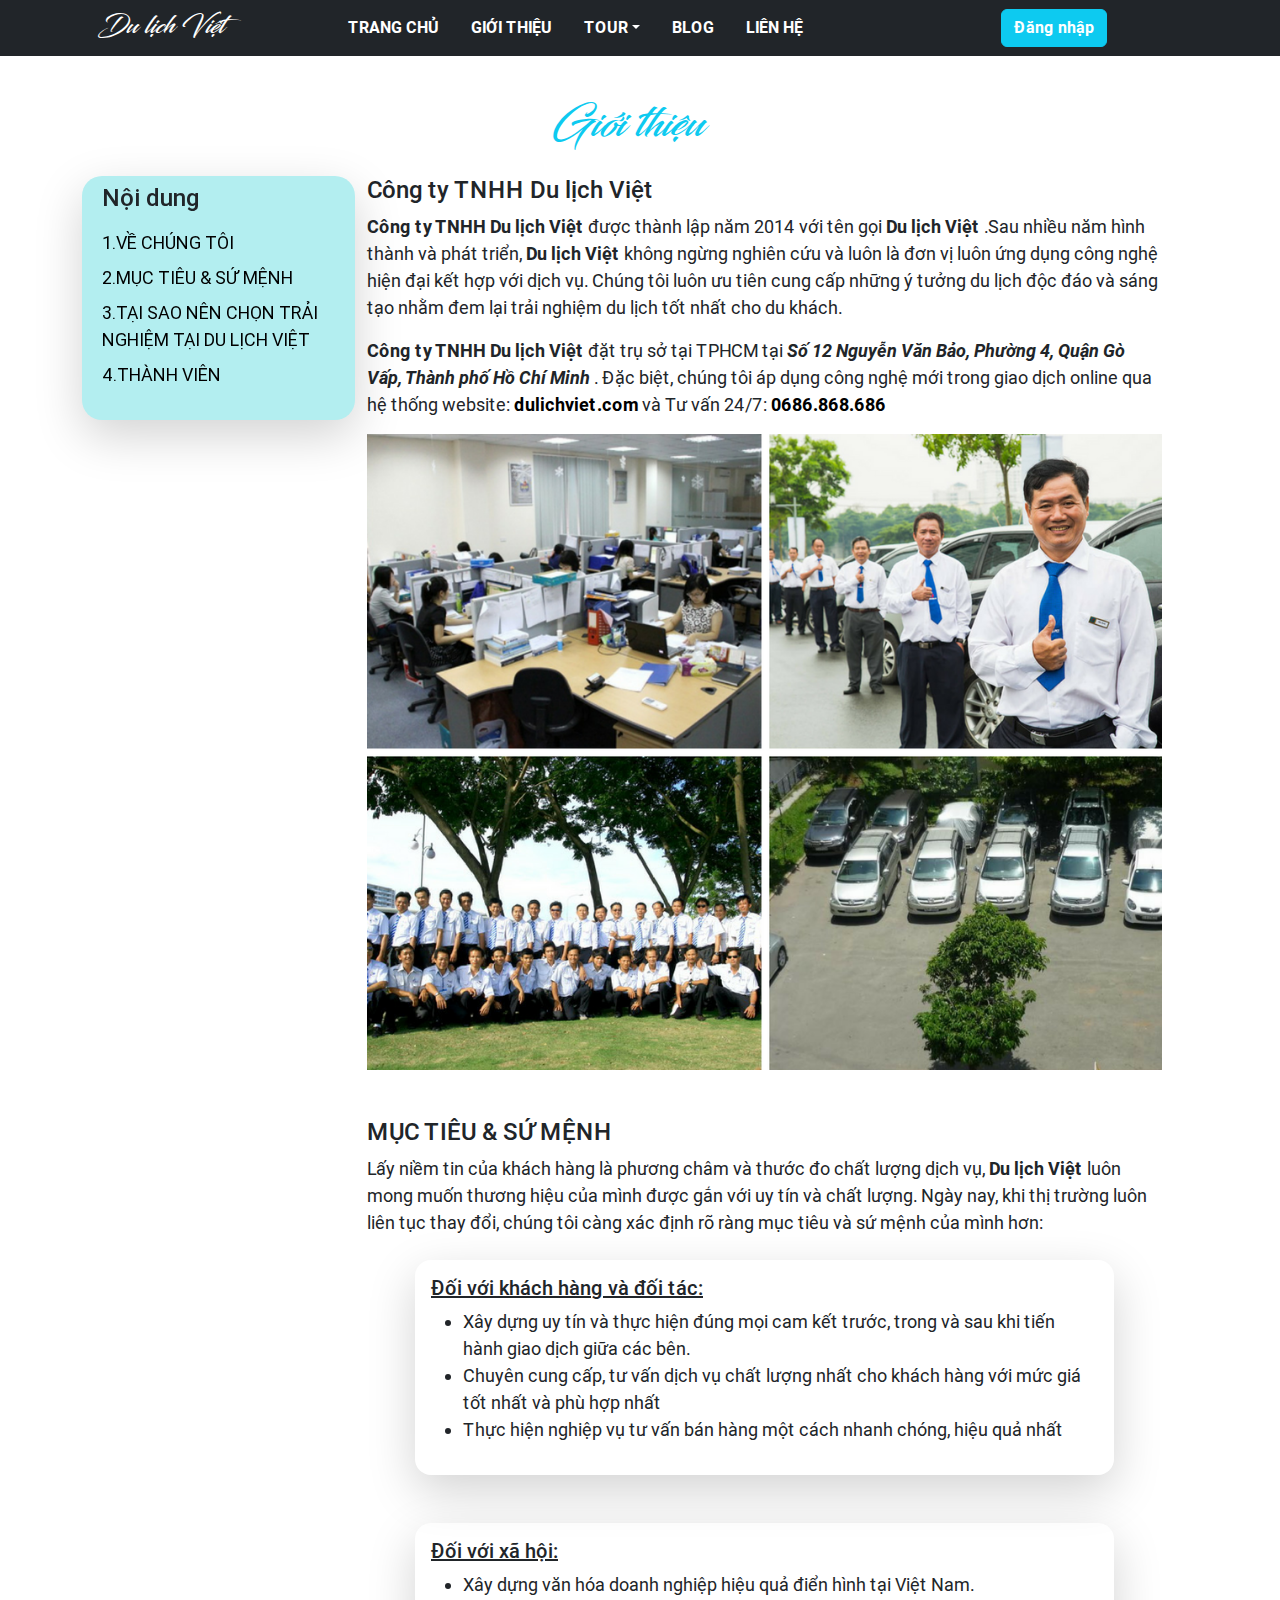
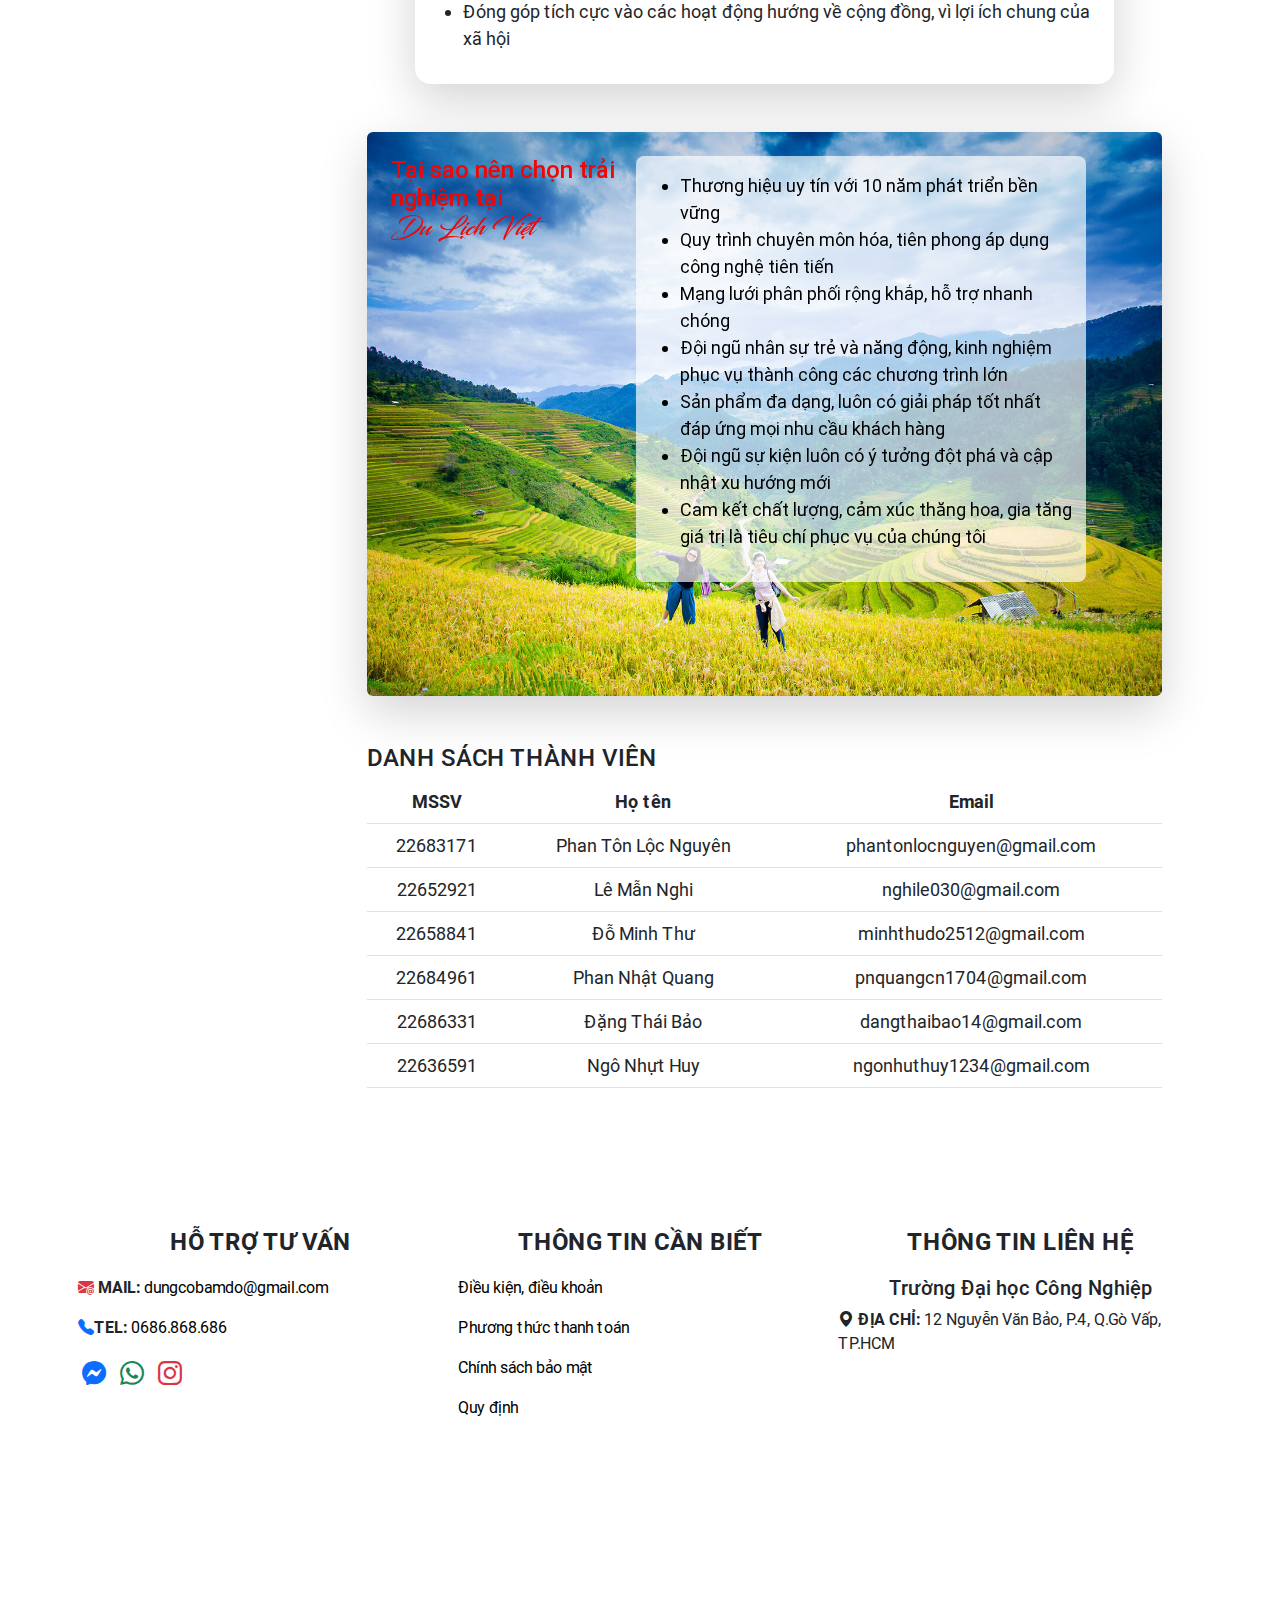
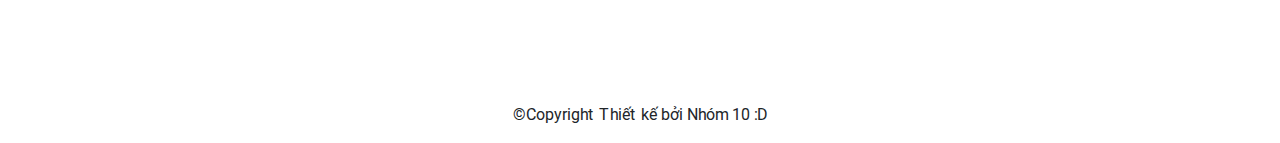
<file: html/GioiThieu.html>
<!DOCTYPE html>
<html lang="en">

<head>
    <meta charset="UTF-8">
    <meta name="viewport" content="width=device-width, initial-scale=1.0">
    <title>Du lịch Việt</title>
    <!-- ----------------- Favicon ----------------- -->
    <link rel="shortcut icon" href="../assets/img/icon/favicon.png" type="image/x-icon">
    <!-- ----------------- Bootstrap 5 ----------------- -->
    <link rel="stylesheet" href="../assets/css/bootstrap.css">
    <!-- ----------------- Bootstrap Icon ----------------- -->
    <link rel="stylesheet" href="../assets/icon/bootstrap-icons.css">
    <!-- ----------------- Fonts ----------------- -->
    <link rel="stylesheet" href="../assets/font/stylesheet.css">
    <!-- ----------------- Style ----------------- -->
    <!-- <link rel="stylesheet" href="../assets/css/index.css"> -->
    <link rel="stylesheet" href="../assets/css/GioiThieu.css">
</head>

<body>
    <div class="wrapper">
        <!-- ========================== HEADER ========================== -->
        <header id="wrapper_header">
            <div class="position-relative">
                <!-- ---------------------- NAVBAR ---------------------- -->
                <nav class="navbar navbar-expand-lg bg-dark">
                    <div class="container-lg container-fluid">
                        <a class="navbar-brand font_DPTBlacksword mx-lg-3 mx-0 text-white fs-4 p-0" href="/">Du lịch
                            Việt</a>
                        <div id="navmenu" class="collapse navbar-collapse justify-content-around">
                            <ul class="navbar-nav text-uppercase fw-bold">
                                <li class="nav-item mx-2">
                                    <a class="nav-link" href="/">Trang chủ</a>
                                </li>
                                <li class="nav-item mx-2">
                                    <a class="nav-link" href="./GioiThieu.html">Giới thiệu</a>
                                </li>
                                <li class="nav-item mx-2 dropdown">
                                    <a class="nav-link dropdown-toggle" role="button" data-bs-auto-close="outside"
                                        data-bs-toggle="dropdown" href="/">Tour</a>
                                    <ul class="dropdown-menu text-capitalize">
                                        <li class="dropend">
                                            <a class="dropdown-item dropdown-toggle" data-bs-toggle="dropdown"
                                                href="/">Trong nước</a>
                                            <ul class="dropdown-menu">
                                                <li><a class="dropdown-item" href="./TourTrongNuoc.html?type=MienBac">Miền Bắc</a></li>
                                                <li><a class="dropdown-item" href="./TourTrongNuoc.html?type=MienTrung">Miền Trung</a></li>
                                                <li><a class="dropdown-item" href="./TourTrongNuoc.html?type=MienNam">Miền Nam</a></li>
                                            </ul>
                                        </li>
                                        <li>
                                            <a class="dropdown-item" href="./TourNuocNgoai.html">Quốc tế</a>
                                        </li>
                                    </ul>
                                </li>
                                <li class="nav-item mx-2">
                                    <a class="nav-link" href="./Blog.html">Blog</a>
                                </li>
                                <li class="nav-item mx-2">
                                    <a class="nav-link" href="./LienHe.html">Liên hệ</a>
                                </li>
                            </ul>
                            <a id="btn_dangnhap" class="btn btn-info text-white fw-bold my-4 my-lg-0"
                                href="./DangNhap.html">Đăng nhập</a>
                            <a id="user_name" class="text-white" href="./TaiKhoan.html"></a>
                        </div>
                        <button class="navbar-toggler bg-info" type="button" data-bs-toggle="collapse"
                            data-bs-target="#navmenu">
                            <label class="hamburger">
                                <input type="checkbox" />
                                <svg viewBox="0 0 32 32">
                                    <path class="line line-top-bottom"
                                        d="M27 10 13 10C10.8 10 9 8.2 9 6 9 3.5 10.8 2 13 2 15.2 2 17 3.8 17 6L17 26C17 28.2 18.8 30 21 30 23.2 30 25 28.2 25 26 25 23.8 23.2 22 21 22L7 22">
                                    </path>
                                    <path class="line" d="M7 16 27 16"></path>
                                </svg>
                            </label>
                        </button>
                    </div>
                </nav>
                <!-- ---------------------- NAVBAR ---------------------- -->
            </div>
        </header>
        <!-- ========================== HEADER ========================== -->
        <!-- ===================== CONTENT ===================== -->
        <main class="content">
            <div class="container">
                <section class="py-5 container row">
                    <h3 class="text-center font_DPTBlacksword text-info fs-1 pb-3">Giới thiệu</h3>
                    <div class="col-12 col-md-3 mb-4">
                        <div></div>
                        <div class="sticky">
                            <div class="shadow-lg p-2 title_booking link_a row">
                                <h4>Nội dung </h4>
                                <ul class="">
                                    <li class="my-2"><a href="#nd01" id="chung_toi ">1.VỀ CHÚNG TÔI </a></li>
                                    <li class="my-2"><a href="#nd02">2.MỤC TIÊU & SỨ MỆNH </a></li>
                                    <li class="my-2"><a href="#nd03">3.TẠI SAO NÊN CHỌN TRẢI NGHIỆM TẠI DU LỊCH VIỆT
                                        </a></li>
                                    <li class="my-2"><a href="#nd04">4.THÀNH VIÊN </a></li>
                                </ul>
                            </div>
                            <!-- <div class="row d-none d-sm-block mt-4">
                                <div style="font-size: 12px;">
                                    <h4>Tour nổi bật </h4>
                                    <div id="them" style="overflow-y: auto;  height: calc(100vh - 230px);">
                                    </div>
                                </div>
                            </div> -->
                        </div>
                    </div>
                    <div class="col-12 col-md-9">
                        <div class="row">
                            <div class="col-12 link_a">
                                <h4 id="nd01"> Công ty TNHH Du lịch Việt</h4>
                                <p><b>Công ty TNHH Du lịch Việt</b> được thành lập năm 2014 với tên gọi <b>Du lịch
                                        Việt</b> .Sau nhiều năm hình
                                    thành và phát
                                    triển, <b>Du lịch Việt</b> không ngừng nghiên cứu và luôn là đơn vị luôn ứng
                                    dụng công nghệ hiện đại kết hợp với
                                    dịch
                                    vụ. Chúng tôi luôn ưu tiên cung cấp những ý tưởng du lịch độc đáo và sáng tạo
                                    nhằm đem lại trải nghiệm du lịch
                                    tốt nhất cho du khách.
                                </p>
                                <p><b>Công ty TNHH Du lịch Việt</b> đặt trụ sở tại TPHCM tại <b> <i>Số 12 Nguyễn Văn
                                            Bảo, Phường 4, Quận Gò Vấp, Thành phố Hồ Chí
                                            Minh</i> </b>. Đặc biệt, chúng tôi áp dụng công nghệ mới trong giao dịch
                                    online qua hệ thống website: <a href="#"> <b>dulichviet.com</b></a> và Tư vấn
                                    24/7: <a href="tel:+0686.868.686"><b>0686.868.686</b></a></p>
                                <div class="">
                                    <img src="../assets/img/GioiThieu/nv.png" class="img-fluid " alt="">
                                </div>
                            </div>
                        </div>
                        <div class="row mt-5">
                            <div class="col-12 ">
                                <h4 id="nd02">MỤC TIÊU & SỨ MỆNH</h4>
                                <p>Lấy niềm tin của khách hàng là phương châm và thước đo chất lượng dịch vụ, <b>Du
                                        lịch Việt</b> luôn mong muốn thương hiệu
                                    của mình được gắn với uy tín và chất lượng. Ngày nay, khi thị trường luôn liên
                                    tục thay đổi, chúng tôi càng xác định
                                    rõ ràng mục tiêu và sứ mệnh của mình hơn:</p>
                            </div>
                        </div>
                        <div class="px-5 ">
                            <div class="col-12  mt-2 ">
                                <div class="shadow-lg rounded-4 p-3">
                                    <h5 class="text-decoration-underline">Đối với khách hàng và đối tác:</h5>
                                    <ul>
                                        <li>Xây dựng uy tín và thực hiện đúng mọi cam kết trước, trong và sau khi
                                            tiến hành giao dịch giữa các bên.</li>
                                        <li>Chuyên cung cấp, tư vấn dịch vụ chất lượng nhất cho khách hàng với mức
                                            giá tốt nhất và phù hợp nhất</li>
                                        <li>Thực hiện nghiệp vụ tư vấn bán hàng một cách nhanh chóng, hiệu quả nhất
                                        </li>
                                    </ul>
                                </div>
                            </div>
                            <div class="col-12   mt-5 ">
                                <div class="shadow-lg p-3 rounded-4">
                                    <h5 class="text-decoration-underline">Đối với xã hội:</h5>
                                    <ul>
                                        <li>Xây dựng văn hóa doanh nghiệp hiệu quả điển hình tại Việt Nam.</li>
                                        <li id="nd03">Đóng góp tích cực vào các hoạt động hướng về cộng đồng, vì lợi
                                            ích chung
                                            của xã hội</li>
                                    </ul>
                                </div>
                            </div>
                        </div>
                        <div class="mt-5 p-4 shadow-lg rounded background-image">
                            <div class="row  " style="padding-bottom: 90px;">
                                <div class="col-12 col-md-4  d-flex justify-content-center">
                                    <h4 style="color: rgb(238, 7, 7); ">Tại sao nên chọn trải nghiệm tại <br> <b
                                            class="font_DPTBlacksword">Du
                                            Lịch Việt</b></h4>
                                </div>
                                <div class="col-12 col-md-7 text-overlay rounded-3 py-3" style="color: rgb(0, 0, 0); ">
                                    <ul>
                                        <li>Thương hiệu uy tín với 10 năm phát triển bền vững</li>
                                        <li>Quy trình chuyên môn hóa, tiên phong áp dụng công nghệ tiên tiến</li>
                                        <li>Mạng lưới phân phối rộng khắp, hỗ trợ nhanh chóng</li>
                                        <li>Đội ngũ nhân sự trẻ và năng động, kinh nghiệm phục vụ thành công các
                                            chương
                                            trình lớn</li>
                                        <li>Sản phẩm đa dạng, luôn có giải pháp tốt nhất đáp ứng mọi nhu cầu khách
                                            hàng</li>
                                        <li>Đội ngũ sự kiện luôn có ý tưởng đột phá và cập nhật xu hướng mới</li>
                                        <li>Cam kết chất lượng, cảm xúc thăng hoa, gia tăng giá trị là tiêu chí phục
                                            vụ
                                            của chúng tôi</li>
                                    </ul>
                                </div>
                            </div>

                        </div>
                        <div class=" my-5">
                            <h4 class=" " id="nd04">DANH SÁCH THÀNH VIÊN</h4>
                            <div style="overflow-x:scroll;">
                                <table class="table table-hover text-center">
                                    <thead>
                                        <tr>

                                            <th>MSSV</th>
                                            <th>Họ tên </th>
                                            <th>Email</th>
                                        </tr>
                                    </thead>
                                    <tbody>
                                        <tr>
                                            <td>22683171</td>
                                            <td>Phan Tôn Lộc Nguyên</td>
                                            <td>phantonlocnguyen@gmail.com</td>
                                        </tr>
                                        <tr>
                                            <td>22652921</td>
                                            <td>Lê Mẫn Nghi</td>
                                            <td>nghile030@gmail.com</td>
                                        </tr>
                                        <tr>
                                            <td>22658841</td>
                                            <td>Đỗ Minh Thư</td>
                                            <td>minhthudo2512@gmail.com</td>
                                        </tr>
                                        <tr>
                                            <td>22684961</td>
                                            <td>Phan Nhật Quang</td>
                                            <td>pnquangcn1704@gmail.com</td>
                                        </tr>
                                        <tr>
                                            <td>22686331</td>
                                            <td>Đặng Thái Bảo</td>
                                            <td>dangthaibao14@gmail.com</td>
                                        </tr>
                                        <tr>
                                            <td>22636591</td>
                                            <td>Ngô Nhựt Huy</td>
                                            <td>ngonhuthuy1234@gmail.com</td>
                                        </tr>
                                    </tbody>
                                </table>
                            </div>
                        </div>
                    </div>
                </section>
            </div>
        </main>
        <!-- ========================== FOOTER ========================== -->
        <footer id="wrapper_footer">
            <div class="container pt-3">
                <div class="row">
                    <div class="col-12 col-md-6 p-2 col-lg-4">
                        <p class="fs-4 text-uppercase fw-bold text-center">Hỗ trợ tư vấn</p>
                        <p>
                            <span class="fw-bold">
                                <i class="bi bi-envelope-at-fill text-danger"></i> MAIL:
                            </span>
                            <a href="mailto:dungcobamdo@gmail.com">dungcobamdo@gmail.com</a>
                        </p>

                        <p>
                            <span class="fw-bold">
                                <i class="bi bi-telephone-fill text-primary"></i>TEL:
                            </span>
                            <a href="tel:+0686.868.686">0686.868.686</a>
                        </p>

                        <div class="gr_contact fs-4">
                            <a class="mx-1 text-primary" href="#"><i class="bi bi-messenger"></i></a>
                            <a class="mx-1 text-success" href="#"><i class="bi bi-whatsapp"></i></a>
                            <a class="mx-1 text-danger" href="#"><i class="bi bi-instagram"></i></a>
                        </div>
                    </div>

                    <div class="col-12 col-md-6 p-2 col-lg-4">
                        <p class="fs-4 text-uppercase fw-bold text-center">Thông tin cần biết</p>
                        <p><a href="#">Điều kiện, điều khoản</a></p>
                        <p><a href="#">Phương thức thanh toán</a></p>
                        <p><a href="#">Chính sách bảo mật</a></p>
                        <p><a href="#">Quy định</a></p>
                    </div>

                    <div class="col-12 p-2 col-lg-4">
                        <p class="fs-4 text-uppercase fw-bold text-center">Thông tin liên hệ</p>
                        <h5 class="fs-5 text-center">Trường Đại học Công Nghiệp</h5>
                        <p>
                            <i class="bi bi-geo-alt-fill"></i>
                            <span class="fw-bold text-uppercase">Địa chỉ:</span>
                            <span>12 Nguyễn Văn Bảo, P.4, Q.Gò Vấp, TP.HCM</span>
                        </p>
                        <iframe class="w-100" height="300"
                            src="https://www.google.com/maps/embed?pb=!1m18!1m12!1m3!1d3918.858169091082!2d106.68427047570351!3d10.82216415834704!2m3!1f0!2f0!3f0!3m2!1i1024!2i768!4f13.1!3m3!1m2!1s0x3174deb3ef536f31%3A0x8b7bb8b7c956157b!2zVHLGsOG7nW5nIMSQ4bqhaSBo4buNYyBDw7RuZyBuZ2hp4buHcCBUUC5IQ00!5e0!3m2!1svi!2s!4v1710929565391!5m2!1svi!2s"
                            style="border: 0" allowfullscreen="" loading="lazy"
                            referrerpolicy="no-referrer-when-downgrade"></iframe>
                    </div>
                </div>
                <div class="row text-center pt-3 user-select-none">
                    <p>©Copyright Thiết kế bởi Nhóm 10 :D</p>
                </div>
            </div>
        </footer>
        <!-- ========================== FOOTER ========================== -->
    </div>
    <!-- ========================== JAVASCRIPT ========================== -->
    <script src="../assets/js/jquery-3.7.1.js"></script>
    <script src="../assets/js/bootstrap.bundle.js"></script>
    <script src="../assets/js/GioiThieu.js"></script>
    <script src="../assets/js/KiemTraTK.js"></script>
    <!-- ========================== JAVASCRIPT ========================== -->
</body>

</html>
</file>
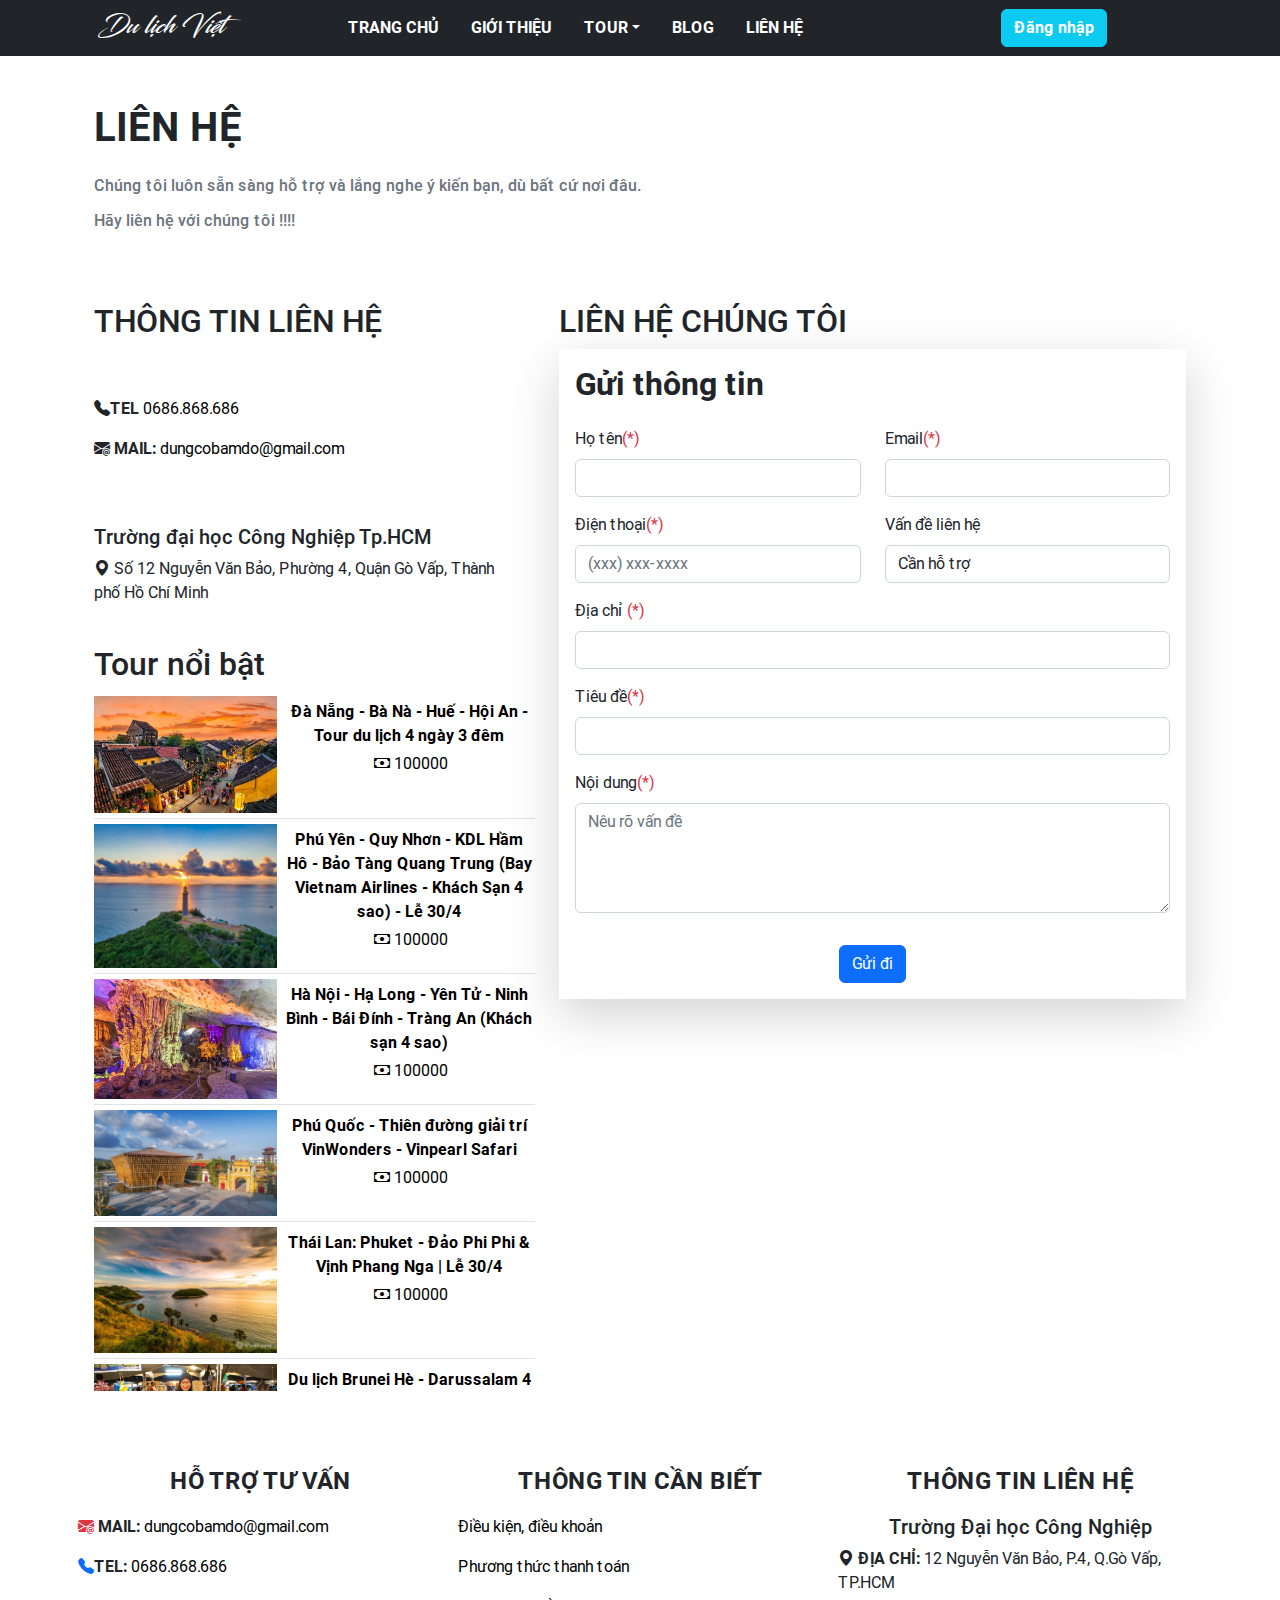
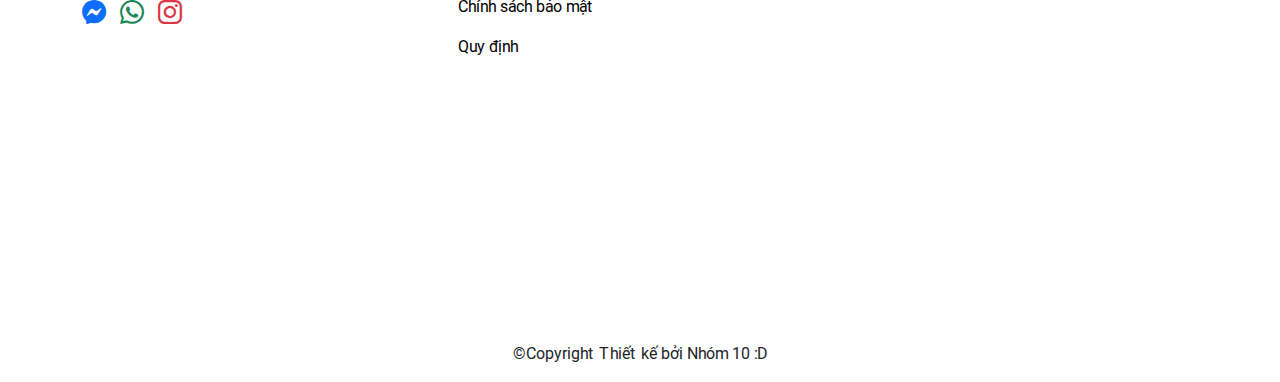
<file: html/LienHe.html>
<!DOCTYPE html>
<html lang="en">

<head>
    <meta charset="UTF-8">
    <meta name="viewport" content="width=device-width, initial-scale=1.0">
    <title>Liên hệ - Du lịch Việt</title>
    <!-- ----------------- Favicon ----------------- -->
    <link rel="shortcut icon" href="../assets/img/icon/favicon.png" type="image/x-icon">
    <!-- ----------------- Bootstrap 5 ----------------- -->
    <link rel="stylesheet" href="../assets/css/bootstrap.css">
    <!-- ----------------- Bootstrap Icon ----------------- -->
    <link rel="stylesheet" href="../assets/icon/bootstrap-icons.css">
    <!-- ----------------- Fonts ----------------- -->
    <link rel="stylesheet" href="../assets/font/stylesheet.css">
    <!-- ----------------- Style ----------------- -->
    <link rel="stylesheet" href="../assets/css/LienHe.css">
</head>

<body>
    <div class="wrapper">
        <!-- ========================== HEADER ========================== -->
        <header id="wrapper_header">
            <div class="position-relative">
                <!-- ---------------------- NAVBAR ---------------------- -->
                <nav class="navbar navbar-expand-lg bg-dark">
                    <div class="container-lg container-fluid">
                        <a class="navbar-brand font_DPTBlacksword mx-lg-3 mx-0 text-white fs-4 p-0" href="/">Du lịch
                            Việt</a>
                        <div id="navmenu" class="collapse navbar-collapse justify-content-around">
                            <ul class="navbar-nav text-uppercase fw-bold">
                                <li class="nav-item mx-2">
                                    <a class="nav-link" href="/">Trang chủ</a>
                                </li>
                                <li class="nav-item mx-2">
                                    <a class="nav-link" href="./GioiThieu.html">Giới thiệu</a>
                                </li>
                                <li class="nav-item mx-2 dropdown">
                                    <a class="nav-link dropdown-toggle" role="button" data-bs-auto-close="outside"
                                        data-bs-toggle="dropdown" href="/">Tour</a>
                                    <ul class="dropdown-menu text-capitalize">
                                        <li class="dropend">
                                            <a class="dropdown-item dropdown-toggle" data-bs-toggle="dropdown"
                                                href="/">Trong nước</a>
                                            <ul class="dropdown-menu">
                                                <li><a class="dropdown-item" href="./TourTrongNuoc.html?type=MienBac">Miền Bắc</a></li>
                                                <li><a class="dropdown-item" href="./TourTrongNuoc.html?type=MienTrung">Miền Trung</a></li>
                                                <li><a class="dropdown-item" href="./TourTrongNuoc.html?type=MienNam">Miền Nam</a></li>
                                            </ul>
                                        </li>
                                        <li>
                                            <a class="dropdown-item" href="./TourNuocNgoai.html">Quốc tế</a>
                                        </li>
                                    </ul>
                                </li>
                                <li class="nav-item mx-2">
                                    <a class="nav-link" href="./Blog.html">Blog</a>
                                </li>
                                <li class="nav-item mx-2">
                                    <a class="nav-link" href="./LienHe.html">Liên hệ</a>
                                </li>
                            </ul>
                            <a id="btn_dangnhap" class="btn btn-info text-white fw-bold my-4 my-lg-0"
                                href="./DangNhap.html">Đăng nhập</a>
                            <a id="user_name" class="text-white" href="./TaiKhoan.html"></a>
                        </div>
                        <button class="navbar-toggler bg-info" type="button" data-bs-toggle="collapse"
                            data-bs-target="#navmenu">
                            <label class="hamburger">
                                <input type="checkbox" />
                                <svg viewBox="0 0 32 32">
                                    <path class="line line-top-bottom"
                                        d="M27 10 13 10C10.8 10 9 8.2 9 6 9 3.5 10.8 2 13 2 15.2 2 17 3.8 17 6L17 26C17 28.2 18.8 30 21 30 23.2 30 25 28.2 25 26 25 23.8 23.2 22 21 22L7 22">
                                    </path>
                                    <path class="line" d="M7 16 27 16"></path>
                                </svg>
                            </label>
                        </button>
                    </div>
                </nav>
                <!-- ---------------------- NAVBAR ---------------------- -->
            </div>
        </header>
        <!-- ========================== HEADER ========================== -->

        <!-- ===================== CONTENT ===================== -->
        <main class="content">
            <div class="container">
                <div>
                    <section class="py-5 heading container">
                        <div class="row">
                            <div class="col-lg-10 col-md-12  ">
                                <h1 class="fw-bold  ">LIÊN HỆ</h1>
                                <h6 class="text-muted py-3 ">
                                    <div>Chúng tôi luôn sẵn sàng hỗ trợ và lắng nghe ý kiến bạn, dù bất cứ nơi đâu.
                                    </div>
                                    <div class=" pt-3">Hãy liên hệ với chúng tôi !!!!</div>
                                </h6>
                            </div>
                        </div>
                    </section>
                    <section class="mb-5">
                        <div class="container">
                            <div class="row">
                                <div class="col-12 col-md-5">
                                    <div class="row">
                                        <h2>THÔNG TIN LIÊN HỆ </h2>
                                        <div class="row my-5">
                                            <p>
                                                <span class="fw-bold"><i class="bi bi-telephone-fill"></i>TEL</span>
                                                <a href="tel:+0686.868.686">0686.868.686</a>
                                            </p>
                                            <p>
                                                <span class="fw-bold"><i class="bi bi-envelope-at-fill"></i>
                                                    MAIL:</span>
                                                <a href="mailto:dungcobamdo@gmail.com">dungcobamdo@gmail.com</a>
                                            </p>
                                        </div>
                                        <div class="row text-justify">

                                            <h5>Trường đại học Công Nghiệp Tp.HCM</h5>
                                            <p>
                                                <i class="bi bi-geo-alt-fill"></i>
                                                <span> Số 12 Nguyễn Văn Bảo, Phường 4,
                                                    Quận Gò Vấp, Thành phố Hồ Chí Minh</span>
                                            </p>
                                        </div>
                                    </div>
                                    <div class="row d-none d-sm-block mt-4 ">
                                        <div style="font-size: 12px;" class=" ">
                                            <h2>Tour nổi bật </h2>
                                            <div id="them" class=""
                                                style="overflow-y: auto;  height: calc(100vh - 200px);">
                                            </div>
                                        </div>
                                    </div>
                                </div>
                                <div class="col-12 col-md-7  ">
                                    <h2>LIÊN HỆ CHÚNG TÔI</h2>
                                    <div class="shadow-lg my-2 p-3">
                                        <h2 class="fw-bold mb-3">Gửi thông tin</h2>
                                        <form action="" id="SendEmail" class="mt-4 ">
                                            <div class="row mb-3">

                                                <div class="col-12 col-md-6">
                                                    <div class="mb-3 form-group"><label class="form-label">Họ tên<span
                                                                class="text-danger"
                                                                id="loi_hovaten">(*)</span></label><input
                                                            onblur="kt_HoTen()" type="text" class="form-control  "
                                                            id="ip_hovaten" required="" name="name" value=""></div>
                                                </div>
                                                <div class="col-12 col-md-6">
                                                    <div class="mb-3 form-group"><label class="form-label">Email<span
                                                                class="text-danger "
                                                                id="loi_email">(*)</span></label><input
                                                            onblur="kt_email()" type="email" class="form-control  "
                                                            required="" name="email" id="ip_email" value=""></div>
                                                </div>
                                                <div class="col-12 col-md-6">
                                                    <div class="mb-3 form-group"><label class="form-label">Điện
                                                            thoại<span class="text-danger"
                                                                id="loi_sdt">(*)</span></label><input onblur="kt_sdt()"
                                                            type="text" class="form-control  " required="" name="phone"
                                                            id="sdt" placeholder="(xxx) xxx-xxxx" value="">
                                                    </div>
                                                </div>

                                                <div class="col-12 col-md-6">
                                                    <div class="mb-3 form-group"><label class="form-label">Vấn đề liên
                                                            hệ</label><select class="form-control  " name="titleType">

                                                            <option value="1">Cần hỗ trợ </option>
                                                            <option value="2">Thêm góp ý</option>
                                                        </select></div>
                                                </div>

                                                <div class="col-12">
                                                    <div class="mb-3 form-group"><label class="form-label">Địa
                                                            chỉ</label>
                                                        <span class="text-danger" id="loi_dia_chi">(*)</span>
                                                        <input type="text" class="form-control  " name="address"
                                                            id="dia_chi" onblur="kt_DiaChi()" value="">
                                                    </div>
                                                </div>
                                                <div class="col-12">
                                                    <div class="mb-3 form-group"><label class="form-label">Tiêu đề<span
                                                                class="text-danger"
                                                                id="loi_tieu_de">(*)</span></label><input
                                                            onblur="kt_tieude()" type="text" class="form-control "
                                                            required="" name="title" id="tieude" value=""></div>
                                                </div>
                                                <div class="col-12">
                                                    <div class="mb-3 form-group"><label class="form-label">Nội dung<span
                                                                class="text-danger"
                                                                id="loi_nd">(*)</span></label><textarea
                                                            class="form-control  " rows="4" onblur="kt_nd()" cols="5"
                                                            placeholder="Nêu rõ vấn đề " required="" name="content"
                                                            id="nd"></textarea></div>
                                                </div>
                                            </div>

                                            <div class="text-center  "><button id="btn_dat_tour" type="submit"
                                                    class="btn btn-primary btn-hv">Gửi đi<i
                                                        class="fas fa-paper-plane"></i></button></div>
                                        </form>
                                    </div>
                                </div>
                            </div>
                        </div>
                    </section>
                </div>
            </div>
        </main>
        <!-- ========================== FOOTER ========================== -->
        <footer id="wrapper_footer">
            <div class="container pt-3">
                <div class="row">
                    <div class="col-12 col-md-6 p-2 col-lg-4">
                        <p class="fs-4 text-uppercase fw-bold text-center">Hỗ trợ tư vấn</p>
                        <p>
                            <span class="fw-bold">
                                <i class="bi bi-envelope-at-fill text-danger"></i> MAIL:
                            </span>
                            <a href="mailto:dungcobamdo@gmail.com">dungcobamdo@gmail.com</a>
                        </p>

                        <p>
                            <span class="fw-bold">
                                <i class="bi bi-telephone-fill text-primary"></i>TEL:
                            </span>
                            <a href="tel:+0686.868.686">0686.868.686</a>
                        </p>

                        <div class="gr_contact fs-4">
                            <a class="mx-1 text-primary" href="#"><i class="bi bi-messenger"></i></a>
                            <a class="mx-1 text-success" href="#"><i class="bi bi-whatsapp"></i></a>
                            <a class="mx-1 text-danger" href="#"><i class="bi bi-instagram"></i></a>
                        </div>
                    </div>

                    <div class="col-12 col-md-6 p-2 col-lg-4">
                        <p class="fs-4 text-uppercase fw-bold text-center">Thông tin cần biết</p>
                        <p><a href="#">Điều kiện, điều khoản</a></p>
                        <p><a href="#">Phương thức thanh toán</a></p>
                        <p><a href="#">Chính sách bảo mật</a></p>
                        <p><a href="#">Quy định</a></p>
                    </div>

                    <div class="col-12 p-2 col-lg-4">
                        <p class="fs-4 text-uppercase fw-bold text-center">Thông tin liên hệ</p>
                        <h5 class="fs-5 text-center">Trường Đại học Công Nghiệp</h5>
                        <p>
                            <i class="bi bi-geo-alt-fill"></i>
                            <span class="fw-bold text-uppercase">Địa chỉ:</span>
                            <span>12 Nguyễn Văn Bảo, P.4, Q.Gò Vấp, TP.HCM</span>
                        </p>
                        <iframe class="w-100" height="300"
                            src="https://www.google.com/maps/embed?pb=!1m18!1m12!1m3!1d3918.858169091082!2d106.68427047570351!3d10.82216415834704!2m3!1f0!2f0!3f0!3m2!1i1024!2i768!4f13.1!3m3!1m2!1s0x3174deb3ef536f31%3A0x8b7bb8b7c956157b!2zVHLGsOG7nW5nIMSQ4bqhaSBo4buNYyBDw7RuZyBuZ2hp4buHcCBUUC5IQ00!5e0!3m2!1svi!2s!4v1710929565391!5m2!1svi!2s"
                            style="border: 0" allowfullscreen="" loading="lazy"
                            referrerpolicy="no-referrer-when-downgrade"></iframe>
                    </div>
                </div>
                <div class="row text-center pt-3 user-select-none">
                    <p>©Copyright Thiết kế bởi Nhóm 10 :D</p>
                </div>
            </div>
        </footer>
        <!-- ========================== FOOTER ========================== -->
    </div>
    <!-- ========================== JAVASCRIPT ========================== -->
    <script src="../assets/js/jquery-3.7.1.js"></script>
    <script src="../assets/js/bootstrap.bundle.js"></script>
    <script src="../assets/js/LienHe.js"></script>
    <script src="../assets/js/KiemTraTK.js"></script>
    <!-- ========================== JAVASCRIPT ========================== -->
</body>

</html>
</file>
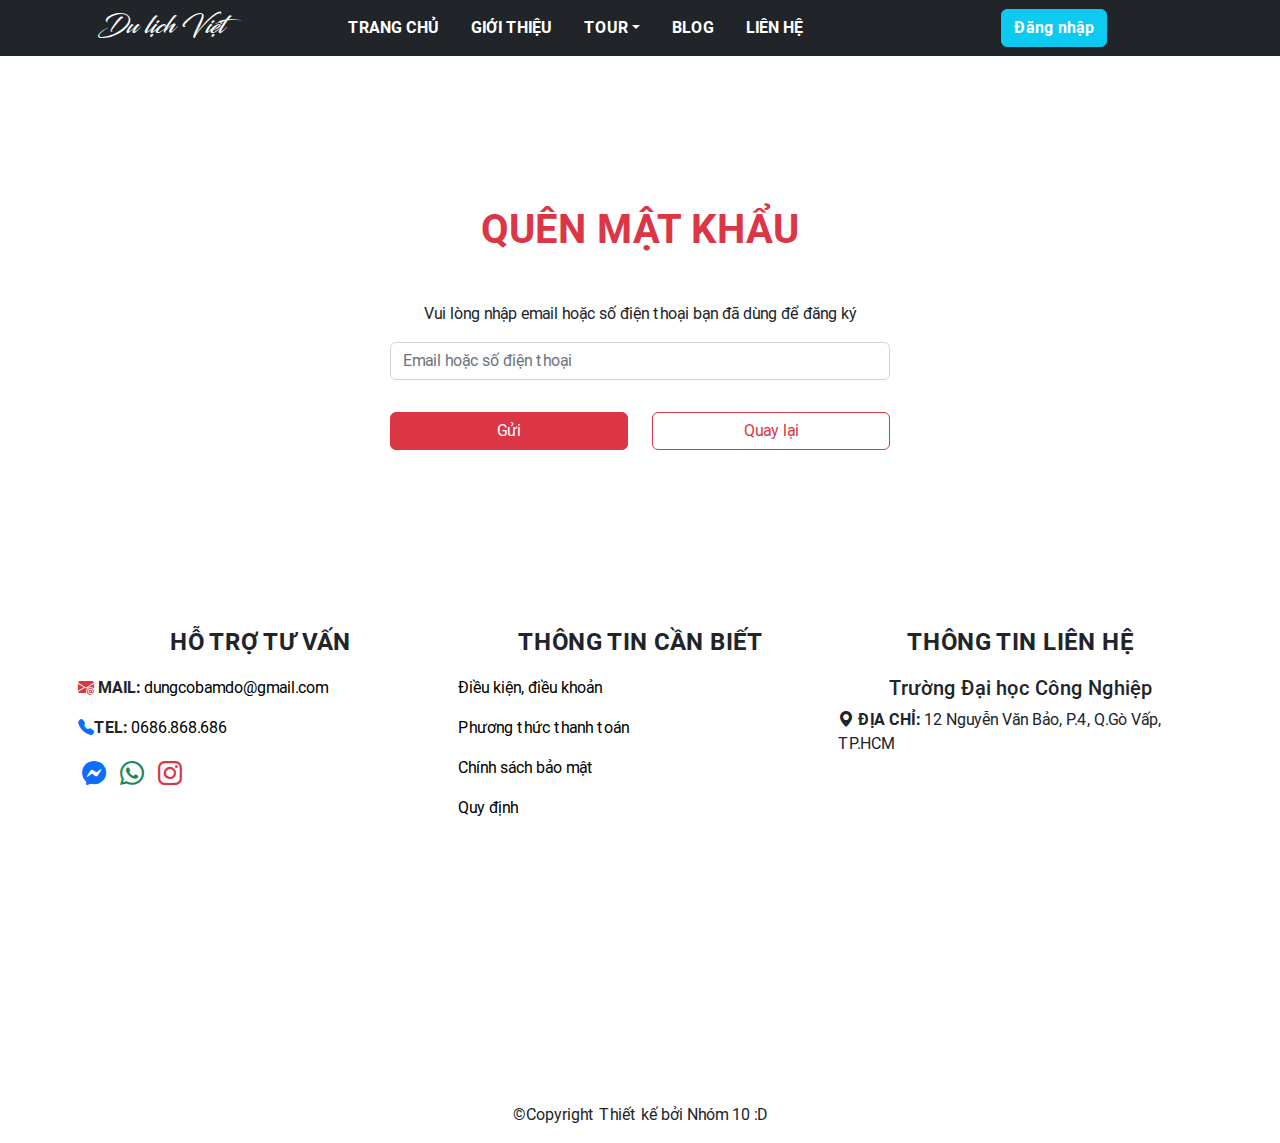
<file: html/QuenMatKhau.html>
<!DOCTYPE html>
<html lang="en">

<head>
    <meta charset="UTF-8">
    <meta name="viewport" content="width=device-width, initial-scale=1.0">
    <title>Đăng nhập - Du lịch Việt</title>
    <!-- ----------------- Favicon ----------------- -->
    <link rel="shortcut icon" href="../assets/img/icon/favicon.png" type="image/x-icon">
    <!-- ----------------- Bootstrap 5 ----------------- -->
    <link rel="stylesheet" href="../assets/css/bootstrap.css">
    <!-- ----------------- Bootstrap Icon ----------------- -->
    <link rel="stylesheet" href="../assets/icon/bootstrap-icons.css">
    <!-- ----------------- Fonts ----------------- -->
    <link rel="stylesheet" href="../assets/font/stylesheet.css">
    <!-- ----------------- Style ----------------- -->
    <link rel="stylesheet" href="../assets/css/base.css">
    <link rel="stylesheet" href="../assets/css/QuenMatKhau.css">
</head>

<body>
    <div class="wrapper">
        <!-- ========================== HEADER ========================== -->
        <header id="wrapper_header">
            <div class="position-relative">
                <!-- ---------------------- NAVBAR ---------------------- -->
                <nav class="navbar navbar-expand-lg bg-dark">
                    <div class="container-lg container-fluid">
                        <a class="navbar-brand font_DPTBlacksword mx-lg-3 mx-0 text-white fs-4 p-0" href="/">Du lịch
                            Việt</a>
                        <div id="navmenu" class="collapse navbar-collapse justify-content-around">
                            <ul class="navbar-nav text-uppercase fw-bold">
                                <li class="nav-item mx-2">
                                    <a class="nav-link" href="/">Trang chủ</a>
                                </li>
                                <li class="nav-item mx-2">
                                    <a class="nav-link" href="./GioiThieu.html">Giới thiệu</a>
                                </li>
                                <li class="nav-item mx-2 dropdown">
                                    <a class="nav-link dropdown-toggle" role="button" data-bs-auto-close="outside"
                                        data-bs-toggle="dropdown" href="/">Tour</a>
                                    <ul class="dropdown-menu text-capitalize">
                                        <li class="dropend">
                                            <a class="dropdown-item dropdown-toggle" data-bs-toggle="dropdown"
                                                href="/">Trong nước</a>
                                            <ul class="dropdown-menu">
                                                <li><a class="dropdown-item" href="./TourTrongNuoc.html?type=MienBac">Miền Bắc</a></li>
                                                <li><a class="dropdown-item" href="./TourTrongNuoc.html?type=MienTrung">Miền Trung</a></li>
                                                <li><a class="dropdown-item" href="./TourTrongNuoc.html?type=MienNam">Miền Nam</a></li>
                                            </ul>
                                        </li>
                                        <li>
                                            <a class="dropdown-item" href="./TourNuocNgoai.html">Quốc tế</a>
                                        </li>
                                    </ul>
                                </li>
                                <li class="nav-item mx-2">
                                    <a class="nav-link" href="./Blog.html">Blog</a>
                                </li>
                                <li class="nav-item mx-2">
                                    <a class="nav-link" href="./LienHe.html">Liên hệ</a>
                                </li>
                            </ul>
                            <a id="btn_dangnhap" class="btn btn-info text-white fw-bold my-4 my-lg-0"
                                href="./DangNhap.html">Đăng nhập</a>
                        </div>
                        <button class="navbar-toggler bg-info" type="button" data-bs-toggle="collapse"
                            data-bs-target="#navmenu">
                            <label class="hamburger">
                                <input type="checkbox" />
                                <svg viewBox="0 0 32 32">
                                    <path class="line line-top-bottom"
                                        d="M27 10 13 10C10.8 10 9 8.2 9 6 9 3.5 10.8 2 13 2 15.2 2 17 3.8 17 6L17 26C17 28.2 18.8 30 21 30 23.2 30 25 28.2 25 26 25 23.8 23.2 22 21 22L7 22">
                                    </path>
                                    <path class="line" d="M7 16 27 16"></path>
                                </svg>
                            </label>
                        </button>
                    </div>
                </nav>
                <!-- ---------------------- NAVBAR ---------------------- -->
            </div>
        </header>
        <!-- ========================== HEADER ========================== -->

        <!-- ===================== CONTENT ===================== -->
        <main class="content">
            <div class="container">
                <form id="noidung">
                    <h1 class="text-center text-uppercase fw-bold text-danger mb-5">Quên mật khẩu</h1>
                    <p class="text-center">Vui lòng nhập email hoặc số điện thoại bạn đã dùng để đăng ký</p>
                    <input type="text" id="email_sdt" class="form-control" placeholder="Email hoặc số điện thoại">
                    <p id="erro" class="text-danger"></p>
                    <p class="row">
                        <span class="col-6">
                            <button type="button" id="send" class="btn btn-danger w-100 mt-3">Gửi</button>
                        </span>
                        <span class="col-6">
                            <a class="btn btn-outline-danger w-100 mt-3" href="./DangNhap.html">Quay lại</a>
                        </span>
                    </p>
                    <!-- <button id="send" class="btn btn-danger w-100 mt-3">Gửi</button>
                    <button id="return" class="btn btn-outline-danger w-100 mt-3">Quay lại</button> -->
                </form>
            </div>
        </main>
        <!-- ========================== FOOTER ========================== -->
        <footer id="wrapper_footer">
            <div class="container pt-3">
                <div class="row">
                    <div class="col-12 col-md-6 p-2 col-lg-4">
                        <p class="fs-4 text-uppercase fw-bold text-center">Hỗ trợ tư vấn</p>
                        <p>
                            <span class="fw-bold">
                                <i class="bi bi-envelope-at-fill text-danger"></i> MAIL:
                            </span>
                            <a href="mailto:dungcobamdo@gmail.com">dungcobamdo@gmail.com</a>
                        </p>

                        <p>
                            <span class="fw-bold">
                                <i class="bi bi-telephone-fill text-primary"></i>TEL:
                            </span>
                            <a href="tel:+0686.868.686">0686.868.686</a>
                        </p>

                        <div class="gr_contact fs-4">
                            <a class="mx-1 text-primary" href="#"><i class="bi bi-messenger"></i></a>
                            <a class="mx-1 text-success" href="#"><i class="bi bi-whatsapp"></i></a>
                            <a class="mx-1 text-danger" href="#"><i class="bi bi-instagram"></i></a>
                        </div>
                    </div>

                    <div class="col-12 col-md-6 p-2 col-lg-4">
                        <p class="fs-4 text-uppercase fw-bold text-center">Thông tin cần biết</p>
                        <p><a href="#">Điều kiện, điều khoản</a></p>
                        <p><a href="#">Phương thức thanh toán</a></p>
                        <p><a href="#">Chính sách bảo mật</a></p>
                        <p><a href="#">Quy định</a></p>
                    </div>

                    <div class="col-12 p-2 col-lg-4">
                        <p class="fs-4 text-uppercase fw-bold text-center">Thông tin liên hệ</p>
                        <h5 class="fs-5 text-center">Trường Đại học Công Nghiệp</h5>
                        <p>
                            <i class="bi bi-geo-alt-fill"></i>
                            <span class="fw-bold text-uppercase">Địa chỉ:</span>
                            <span>12 Nguyễn Văn Bảo, P.4, Q.Gò Vấp, TP.HCM</span>
                        </p>
                        <iframe class="w-100" height="300"
                            src="https://www.google.com/maps/embed?pb=!1m18!1m12!1m3!1d3918.858169091082!2d106.68427047570351!3d10.82216415834704!2m3!1f0!2f0!3f0!3m2!1i1024!2i768!4f13.1!3m3!1m2!1s0x3174deb3ef536f31%3A0x8b7bb8b7c956157b!2zVHLGsOG7nW5nIMSQ4bqhaSBo4buNYyBDw7RuZyBuZ2hp4buHcCBUUC5IQ00!5e0!3m2!1svi!2s!4v1710929565391!5m2!1svi!2s"
                            style="border: 0" allowfullscreen="" loading="lazy"
                            referrerpolicy="no-referrer-when-downgrade"></iframe>
                    </div>
                </div>
                <div class="row text-center pt-3 user-select-none">
                    <p>©Copyright Thiết kế bởi Nhóm 10 :D</p>
                </div>
            </div>
        </footer>
        <!-- ========================== FOOTER ========================== -->
    </div>
    <!-- ========================== JAVASCRIPT ========================== -->
    <script src="../assets/js/jquery-3.7.1.js"></script>
    <script src="../assets/js/bootstrap.bundle.js"></script>
    <script src="../assets/js/QuenMatKhau.js"></script>
    <!-- ========================== JAVASCRIPT ========================== -->
</body>

</html>
</file>
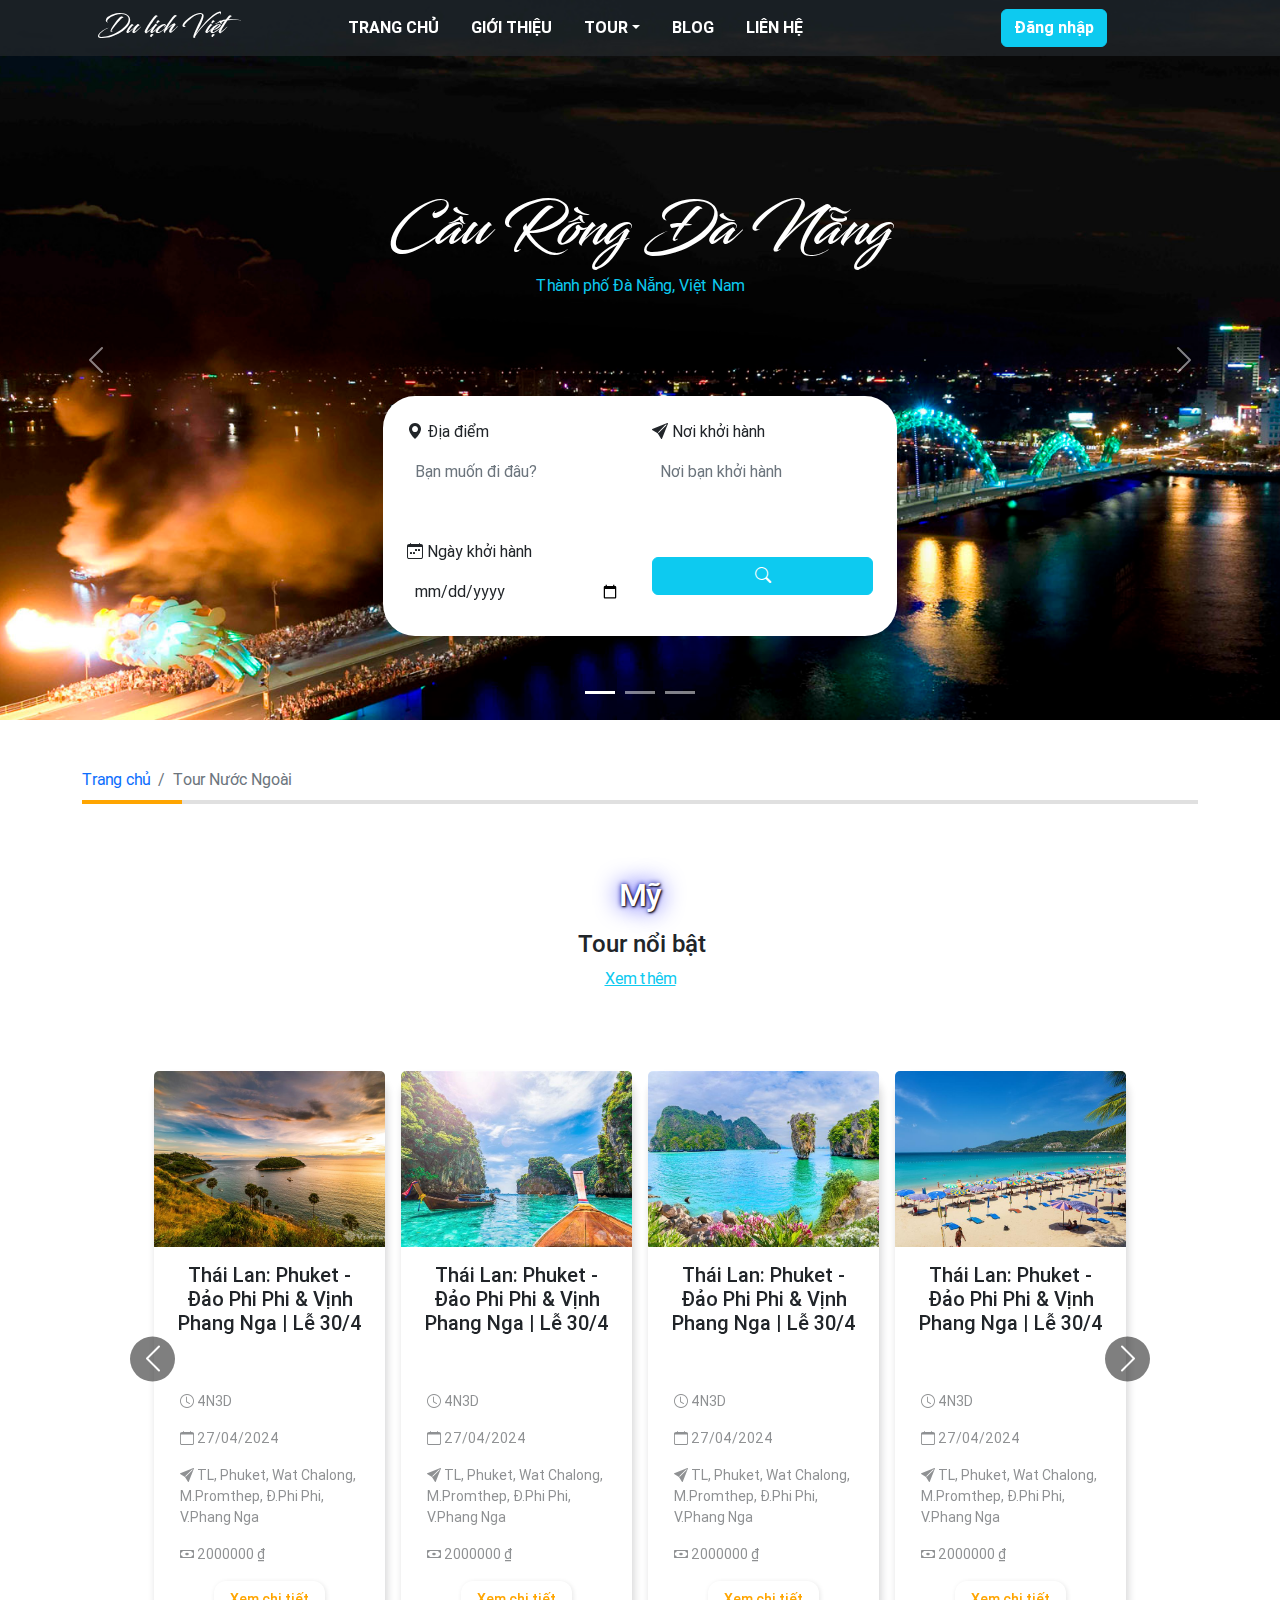
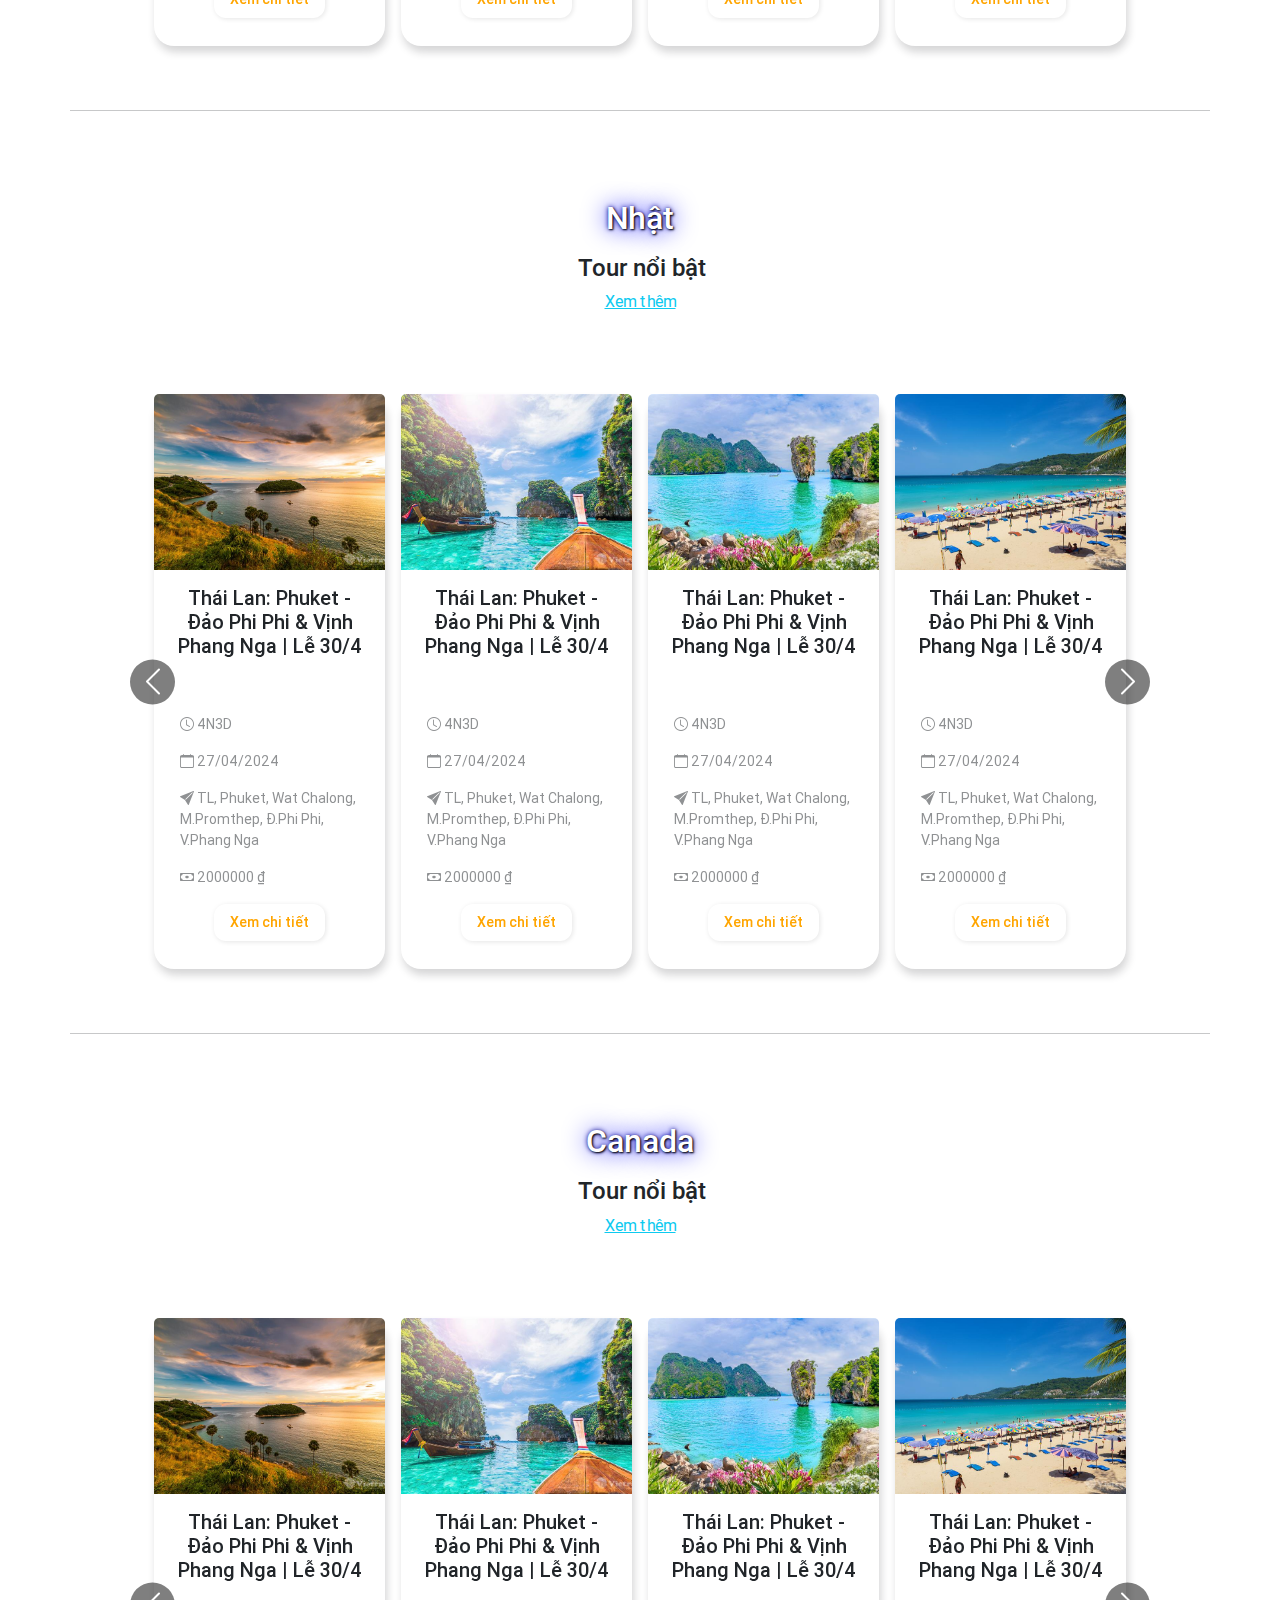
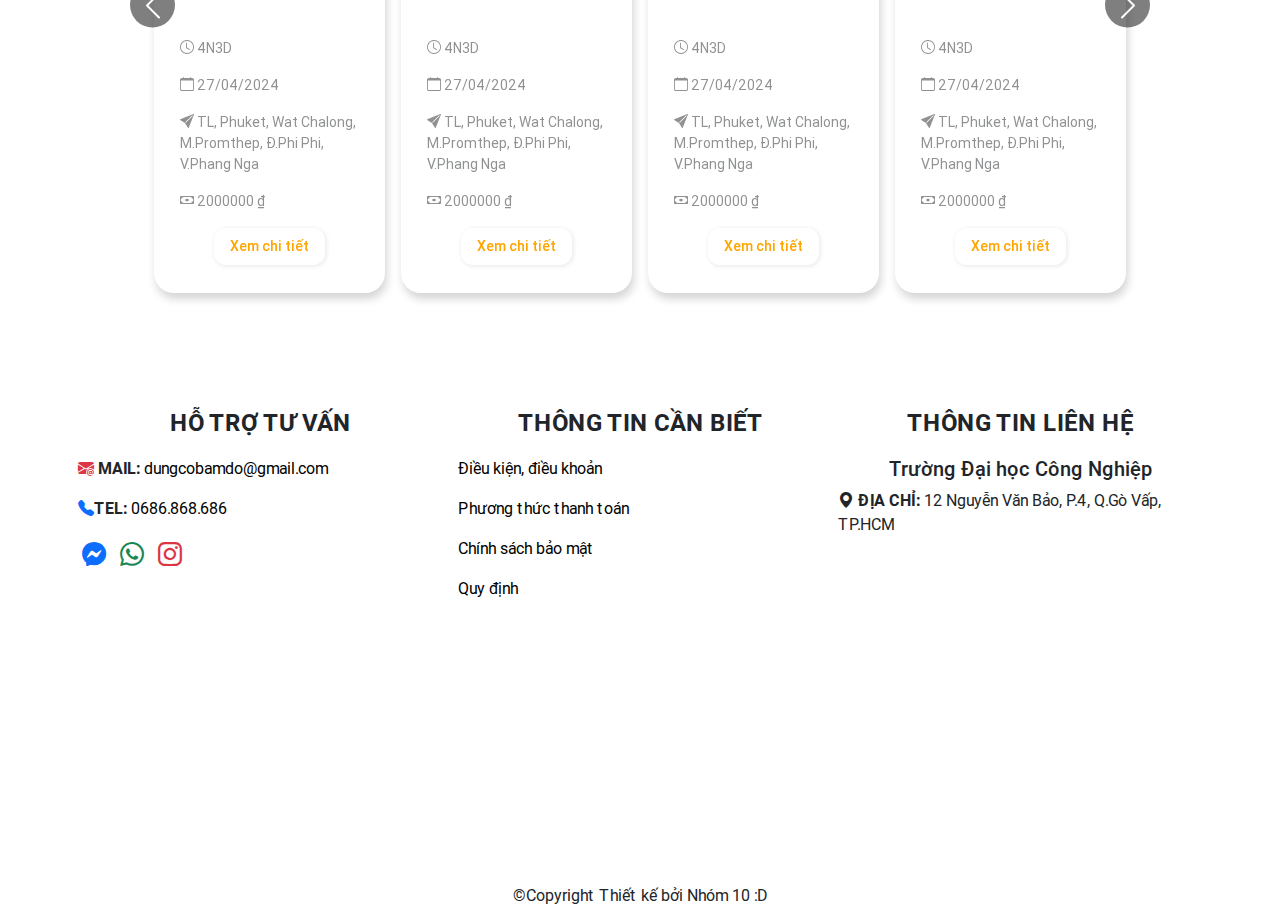
<file: html/TourNuocNgoai.html>
<!DOCTYPE html>
<html lang="en">

<head>
    <meta charset="UTF-8">
    <meta name="viewport" content="width=device-width, initial-scale=1.0">
    <title>Tour nước ngoài - Du lịch Việt</title>
    <!-- ----------------- Favicon ----------------- -->
    <link rel="shortcut icon" href="../assets/img/icon/favicon.png" type="image/x-icon">
    <!-- ----------------- Bootstrap 5 ----------------- -->
    <link rel="stylesheet" href="../assets/css/bootstrap.css">
    <!-- ----------------- Bootstrap Icon ----------------- -->
    <link rel="stylesheet" href="../assets/icon/bootstrap-icons.css">
    <!-- ----------------- Fonts ----------------- -->
    <link rel="stylesheet" href="../assets/font/stylesheet.css">
    <!-- ----------------- Style ----------------- -->
    <link rel="stylesheet" href="../assets/css/base.css">
    <link rel="stylesheet" href="../assets/css/TourNuocNgoai.css">
</head>

<body>
    <div class="wrapper">
        <!-- ========================== HEADER ========================== -->
        <header id="wrapper_header">
            <div class="position-relative">
                <!-- ---------------------- NAVBAR ---------------------- -->
                <nav class="navbar navbar-expand-lg fixed-top bg-dark bg-opacity-75">
                    <div class="container-lg container-fluid">
                        <a class="navbar-brand font_DPTBlacksword mx-lg-3 mx-0 text-white fs-4 p-0" href="/">Du lịch
                            Việt</a>
                        <div id="navmenu" class="collapse navbar-collapse justify-content-around">
                            <ul class="navbar-nav text-uppercase fw-bold">
                                <li class="nav-item mx-2">
                                    <a class="nav-link" href="/">Trang chủ</a>
                                </li>
                                <li class="nav-item mx-2">
                                    <a class="nav-link" href="./GioiThieu.html">Giới thiệu</a>
                                </li>
                                <li class="nav-item mx-2 dropdown">
                                    <a class="nav-link dropdown-toggle" role="button" data-bs-auto-close="outside"
                                        data-bs-toggle="dropdown" href="/">Tour</a>
                                    <ul class="dropdown-menu text-capitalize">
                                        <li class="dropend">
                                            <a class="dropdown-item dropdown-toggle" data-bs-toggle="dropdown"
                                                href="/">Trong nước</a>
                                            <ul class="dropdown-menu">
                                                <li><a class="dropdown-item"
                                                        href="./TourTrongNuoc.html?type=MienBac">Miền Bắc</a></li>
                                                <li><a class="dropdown-item"
                                                        href="./TourTrongNuoc.html?type=MienTrung">Miền Trung</a></li>
                                                <li><a class="dropdown-item"
                                                        href="./TourTrongNuoc.html?type=MienNam">Miền Nam</a></li>
                                            </ul>
                                        </li>
                                        <li>
                                            <a class="dropdown-item" href="#">Quốc tế</a>
                                        </li>
                                    </ul>
                                </li>
                                <li class="nav-item mx-2">
                                    <a class="nav-link" href="./Blog.html">Blog</a>
                                </li>
                                <li class="nav-item mx-2">
                                    <a class="nav-link" href="./LienHe.html">Liên hệ</a>
                                </li>
                            </ul>
                            <a id="btn_dangnhap" class="btn btn-info text-white fw-bold my-4 my-lg-0"
                                href="./DangNhap.html">Đăng nhập</a>
                            <a id="user_name" class="text-white" href="./TaiKhoan.html"></a>
                        </div>
                        <button class="navbar-toggler bg-info" type="button" data-bs-toggle="collapse"
                            data-bs-target="#navmenu">
                            <label class="hamburger">
                                <input type="checkbox" />
                                <svg viewBox="0 0 32 32">
                                    <path class="line line-top-bottom"
                                        d="M27 10 13 10C10.8 10 9 8.2 9 6 9 3.5 10.8 2 13 2 15.2 2 17 3.8 17 6L17 26C17 28.2 18.8 30 21 30 23.2 30 25 28.2 25 26 25 23.8 23.2 22 21 22L7 22">
                                    </path>
                                    <path class="line" d="M7 16 27 16"></path>
                                </svg>
                            </label>
                        </button>
                    </div>
                </nav>
                <!-- ---------------------- NAVBAR ---------------------- -->
                <!-- ---------------------- CAROUSEL ---------------------- -->
                <div id="header_carousel" class="carousel slide" data-bs-ride="carousel">
                    <div class="carousel-indicators text-center">
                        <div class="d-none d-lg-inline-block">
                            <button type="button" data-bs-target="#header_carousel" data-bs-slide-to="0"
                                class="active"></button>
                            <button type="button" data-bs-target="#header_carousel" data-bs-slide-to="1"></button>
                            <button type="button" data-bs-target="#header_carousel" data-bs-slide-to="2"></button>
                        </div>
                        <a class="btn btn-info text-white d-inline-block d-lg-none mb-5 p-3 fw-bold fs-5"
                            href="../index.html#form_find_tour_responsive">Tìm
                            tour
                            ngay!</a>
                    </div>
                    <div class="carousel-inner h-100">
                        <div class="carousel-item active">
                            <img class="d-block"
                                src="../assets/img/index/anh-cau-rong-da-nang-phun-lua-dep_111044330.jpg"
                                alt="cau-vang-ba-na-hills">
                            <div class="carousel-caption">
                                <h3 class="font_DPTBlacksword">Cầu Rồng Đà Nẵng</h3>
                                <p class="text-info">Thành phố Đà Nẵng, Việt Nam</p>
                            </div>
                        </div>
                        <div class="carousel-item">
                            <img class="d-block" src="../assets/img/index/Vinh-ha-long.jpg" alt="cau-vang-ba-na-hills">
                            <div class="carousel-caption">
                                <h3 class="font_DPTBlacksword">Vịnh Hạ Long</h3>
                                <p class="text-info">Quảng Ninh, Việt Nam</p>
                            </div>
                        </div>
                        <div class="carousel-item">
                            <img class="d-block" src="../assets/img/index/pexels-marcus-nguyen-328033-980221.jpg"
                                alt="cau-vang-ba-na-hills">
                            <div class="carousel-caption">
                                <h3 class="font_DPTBlacksword">Thành phố Hồ Chí Minh</h3>
                                <p class="text-info">Thành phố lớn nhất Việt Nam</p>
                            </div>
                        </div>
                    </div>
                    <div class="d-none d-lg-block">
                        <button class="carousel-control-prev" type="button" data-bs-target="#header_carousel"
                            data-bs-slide="prev">
                            <span class="carousel-control-prev-icon"></span>
                        </button>
                        <button class="carousel-control-next" type="button" data-bs-target="#header_carousel"
                            data-bs-slide="next">
                            <span class="carousel-control-next-icon"></span>
                        </button>
                    </div>
                </div>
                <!-- ---------------------- CAROUSEL ---------------------- -->
                <!-- ---------------------- SEARCHBAR ---------------------- -->
                <div class="header_searchbar position-absolute translate-middle bg-white rounded-5 shadow-lg">
                    <div class="d-none d-lg-block">
                        <form action="">
                            <div class="row p-4">
                                <div class="col-lg-6 col-12">
                                    <label class="form-label pe-2" for="">
                                        <i class="bi bi-geo-alt-fill"></i>
                                        Địa điểm
                                    </label>
                                    <input id="location" class="form-control border-0 p-2" type="text"
                                        placeholder="Bạn muốn đi đâu?">
                                </div>
                                <div class="col-lg-6 col-12">
                                    <label class="form-label pe-2" for="">
                                        <i class="bi bi-send-fill"></i>
                                        Nơi khởi hành
                                    </label>
                                    <input id="location-start" class="form-control border-0 p-2" type="text"
                                        placeholder="Nơi bạn khởi hành">
                                </div>
                            </div>
                            <div class="row p-4">
                                <div class="col-lg-6 col-12">
                                    <label class="form-label pe-2" for="">
                                        <i class="bi bi-calendar-week"></i>
                                        Ngày khởi hành
                                    </label>
                                    <input id="check-out-date" class="form-control border-0 p-2" type="date">
                                </div>
                                <div class="col-lg-6 col-12 align-content-center">
                                    <button id="tìmKiếmBtn" class="btn btn-info w-100">
                                        <i class="bi bi-search text-white"></i>
                                    </button>
                                </div>
                            </div>
                        </form>
                    </div>
                </div>
                <!-- ---------------------- SEARCHBAR ---------------------- -->
            </div>
        </header>
        <!-- ========================== HEADER ========================== -->

        <!-- ===================== CONTENT ===================== -->
        <main class="content" style="overflow: hidden;">
            <section class="searchbar_mobile row">
                <div id="form_find_tour_responsive" class="d-inline-block d-lg-none px-3 py-5 bg-info">
                    <h3 class="font_DPTBlacksword fs-1 my-3 text-center text-white">Bắt đầu hành trình!</h3>
                    <form action="">
                        <label class="form-label py-2 fs-5" for="">
                            <i class="bi bi-geo-alt-fill"></i>
                            Địa điểm
                        </label>
                        <input id="location" class="form-control border-0 px-2 py-3 mb-2" type="text"
                            placeholder="Bạn muốn đi đâu?">
                        <label class="form-label py-2 fs-5" for="">
                            <i class="bi bi-send-fill"></i>
                            Nơi khởi hành
                        </label>
                        <input id="location-start" class="form-control border-0 px-2 py-3 mb-2" type="text"
                            placeholder="Nơi bạn khởi hành">
                        <label class="form-label py-2 fs-5" for="">
                            <i class="bi bi-calendar-week"></i>
                            Ngày khởi hành
                        </label>
                        <input id="check-out-date" class="form-control border-0 px-2 py-3" type="date">
                        <button id="tìmKiếmBtn" class="btn btn-light w-100 my-5 py-3">
                            <i class="bi bi-search text-info"></i>
                        </button>
                    </form>
                </div>
            </section>
            <div class="container pt-5">
                <section class="content-section">
                    <div>
                        <div id="nav"></div>
                        <div class="divider"></div>
                        <div id="header_TimKiem"></div>
                        <div id="kếtQuảTìmKiếm" class="pt-4 row gx-3"></div>
                        <!--My-->
                        <div class="" id="My">
                            <div id="header_My"></div>
                            <div id="carousel_My" class="row "></div>
                            <div id="list_tour_My" class="pt-4 row gx-3"></div>
                            <div class="load_more_My"></div>
                        </div>
                        <!-- Nhat-->
                        <div class="" id="Nhat">
                            <div id="header_Nhat"></div>
                            <div id="carousel_Nhat" class="row"></div>
                            <div id="list_tour_Nhat" class="pt-4 row gx-3"></div>
                            <div class="load_more_Nhat"></div>
                        </div>
                        <!--Canada-->
                        <div class="" id="Canada">
                            <div id="header_Canada"></div>
                            <div id="carousel_Canada" class="row"></div>
                            <div id="list_tour_Canada" class="pt-4 row gx-3"></div>
                            <div class="load_more_Canada"></div>
                        </div>
                    </div>
                </section>
            </div>
        </main>
        <!-- ========================== FOOTER ========================== -->
        <footer id="wrapper_footer">
            <div class="container pt-3">
                <div class="row">
                    <div class="col-12 col-md-6 p-2 col-lg-4">
                        <p class="fs-4 text-uppercase fw-bold text-center">Hỗ trợ tư vấn</p>
                        <p>
                            <span class="fw-bold">
                                <i class="bi bi-envelope-at-fill text-danger"></i> MAIL:
                            </span>
                            <a href="mailto:dungcobamdo@gmail.com">dungcobamdo@gmail.com</a>
                        </p>

                        <p>
                            <span class="fw-bold">
                                <i class="bi bi-telephone-fill text-primary"></i>TEL:
                            </span>
                            <a href="tel:+0686.868.686">0686.868.686</a>
                        </p>

                        <div class="gr_contact fs-4">
                            <a class="mx-1 text-primary" href="#"><i class="bi bi-messenger"></i></a>
                            <a class="mx-1 text-success" href="#"><i class="bi bi-whatsapp"></i></a>
                            <a class="mx-1 text-danger" href="#"><i class="bi bi-instagram"></i></a>
                        </div>
                    </div>

                    <div class="col-12 col-md-6 p-2 col-lg-4">
                        <p class="fs-4 text-uppercase fw-bold text-center">Thông tin cần biết</p>
                        <p><a href="#">Điều kiện, điều khoản</a></p>
                        <p><a href="#">Phương thức thanh toán</a></p>
                        <p><a href="#">Chính sách bảo mật</a></p>
                        <p><a href="#">Quy định</a></p>
                    </div>

                    <div class="col-12 p-2 col-lg-4">
                        <p class="fs-4 text-uppercase fw-bold text-center">Thông tin liên hệ</p>
                        <h5 class="fs-5 text-center">Trường Đại học Công Nghiệp</h5>
                        <p>
                            <i class="bi bi-geo-alt-fill"></i>
                            <span class="fw-bold text-uppercase">Địa chỉ:</span>
                            <span>12 Nguyễn Văn Bảo, P.4, Q.Gò Vấp, TP.HCM</span>
                        </p>
                        <iframe class="w-100" height="300"
                            src="https://www.google.com/maps/embed?pb=!1m18!1m12!1m3!1d3918.858169091082!2d106.68427047570351!3d10.82216415834704!2m3!1f0!2f0!3f0!3m2!1i1024!2i768!4f13.1!3m3!1m2!1s0x3174deb3ef536f31%3A0x8b7bb8b7c956157b!2zVHLGsOG7nW5nIMSQ4bqhaSBo4buNYyBDw7RuZyBuZ2hp4buHcCBUUC5IQ00!5e0!3m2!1svi!2s!4v1710929565391!5m2!1svi!2s"
                            style="border: 0" allowfullscreen="" loading="lazy"
                            referrerpolicy="no-referrer-when-downgrade"></iframe>
                    </div>
                </div>
                <div class="row text-center pt-3 user-select-none">
                    <p>©Copyright Thiết kế bởi Nhóm 10 :D</p>
                </div>
            </div>
        </footer>
        <!-- ========================== FOOTER ========================== -->
    </div>
    <!-- ========================== JAVASCRIPT ========================== -->
    <script src="../assets/js/jquery-3.7.1.js"></script>
    <script src="../assets/js/bootstrap.bundle.js"></script>
    <script src="../assets/js/TourNuocNgoai.js"></script>
    <script src="../assets/js/KiemTraTK.js"></script>
    <!-- ========================== JAVASCRIPT ========================== -->
</body>




</html>
</file>
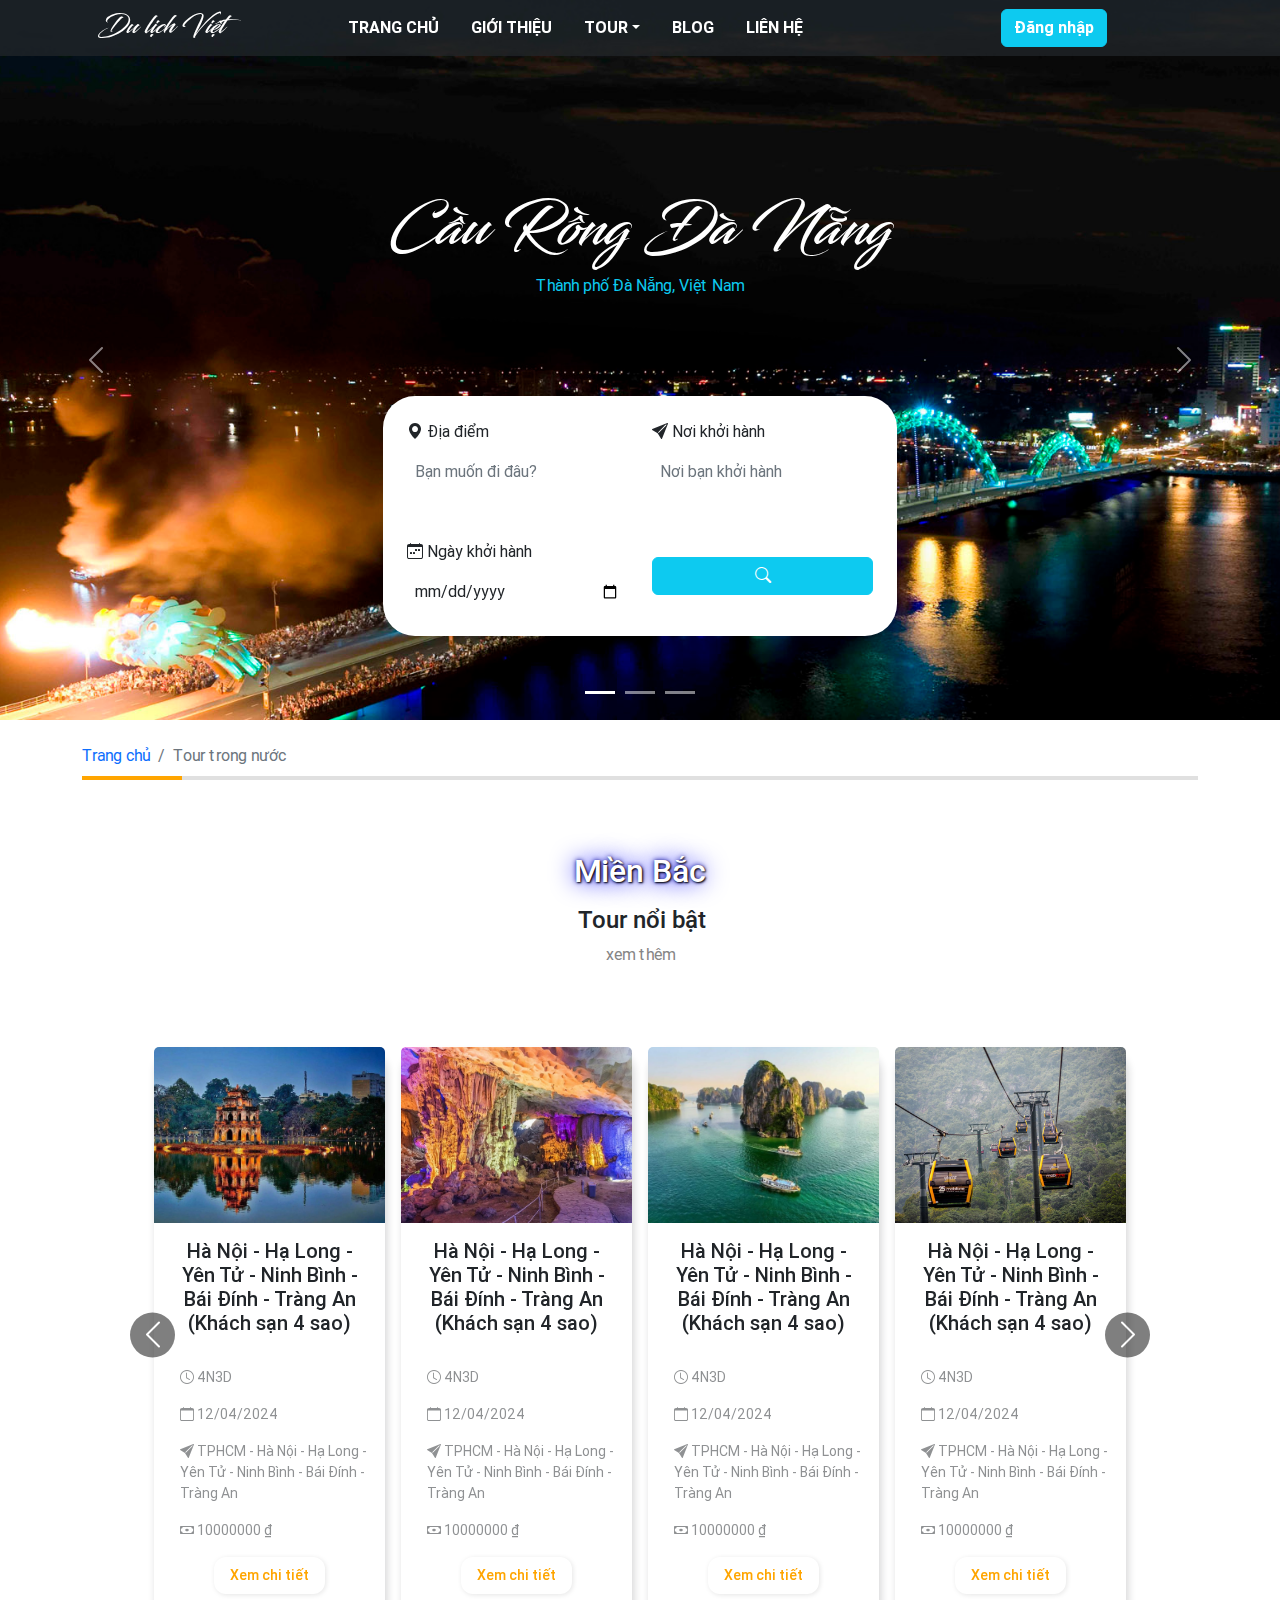
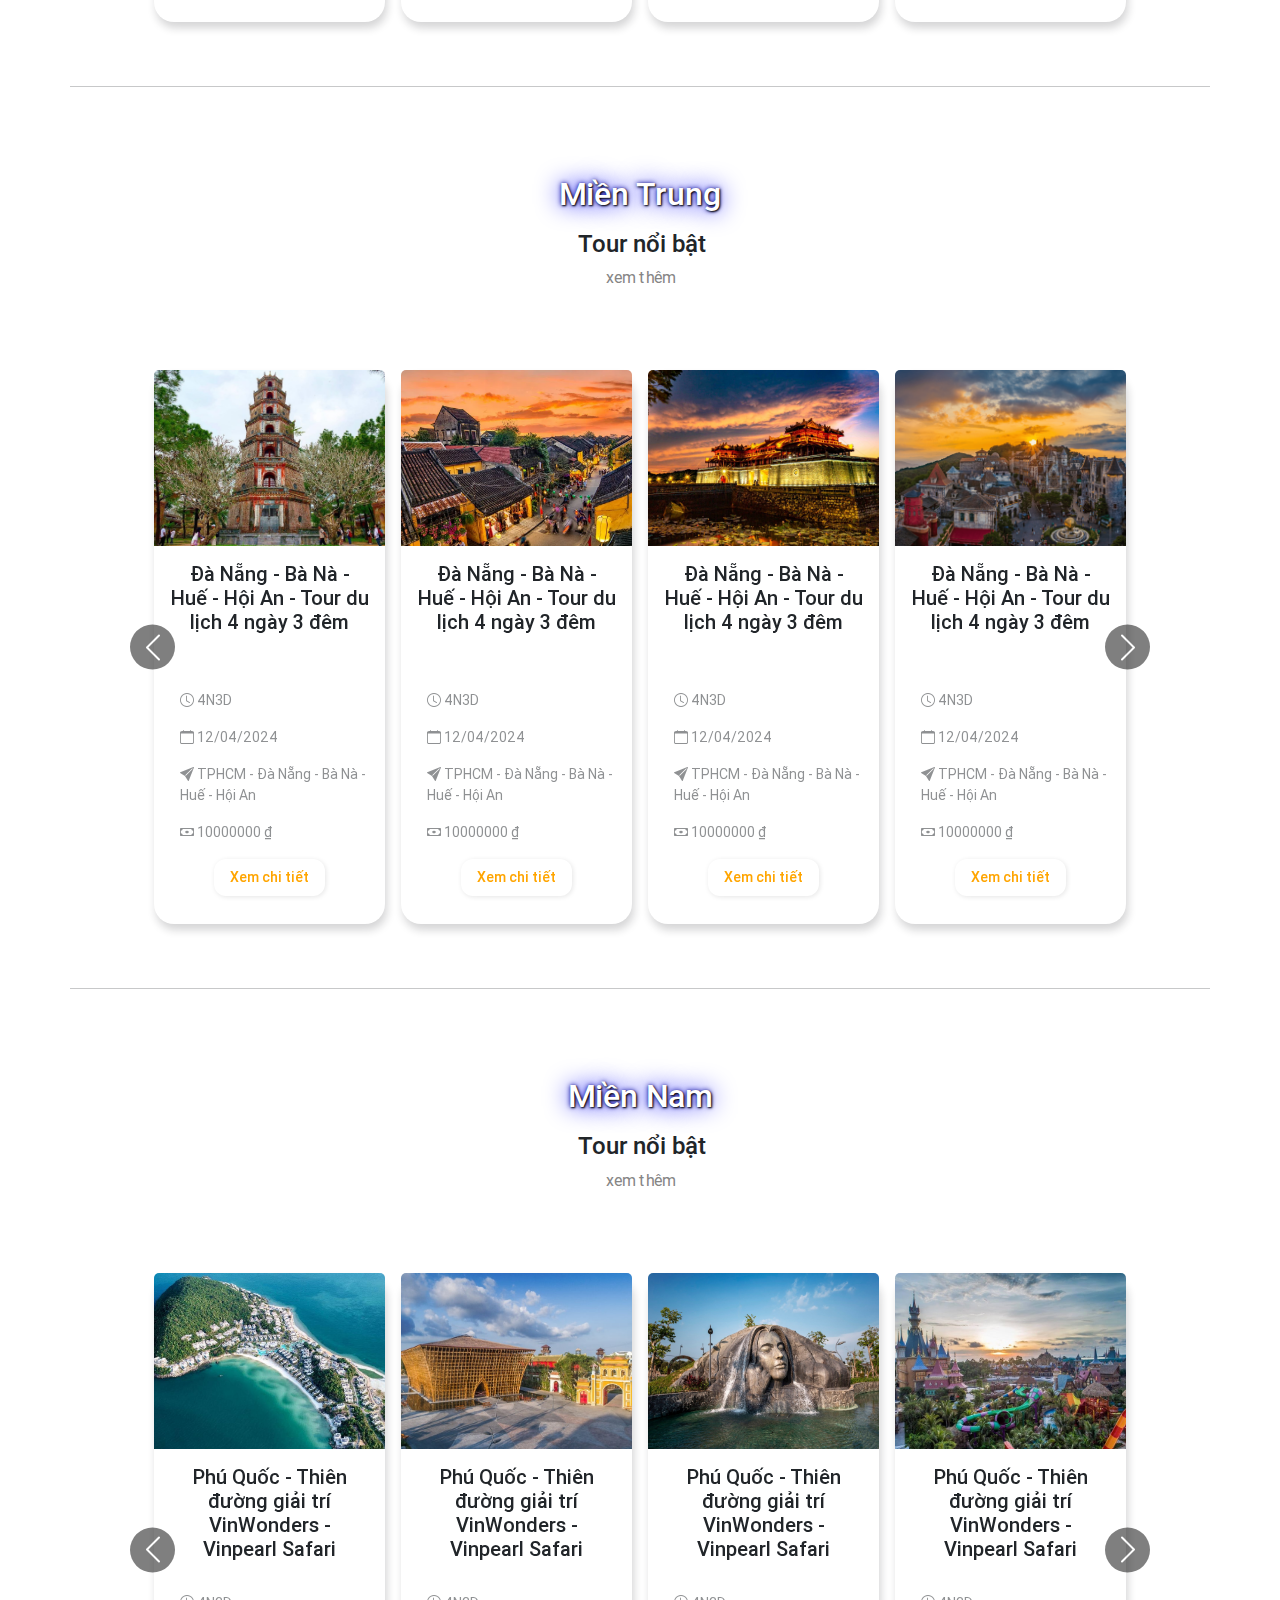
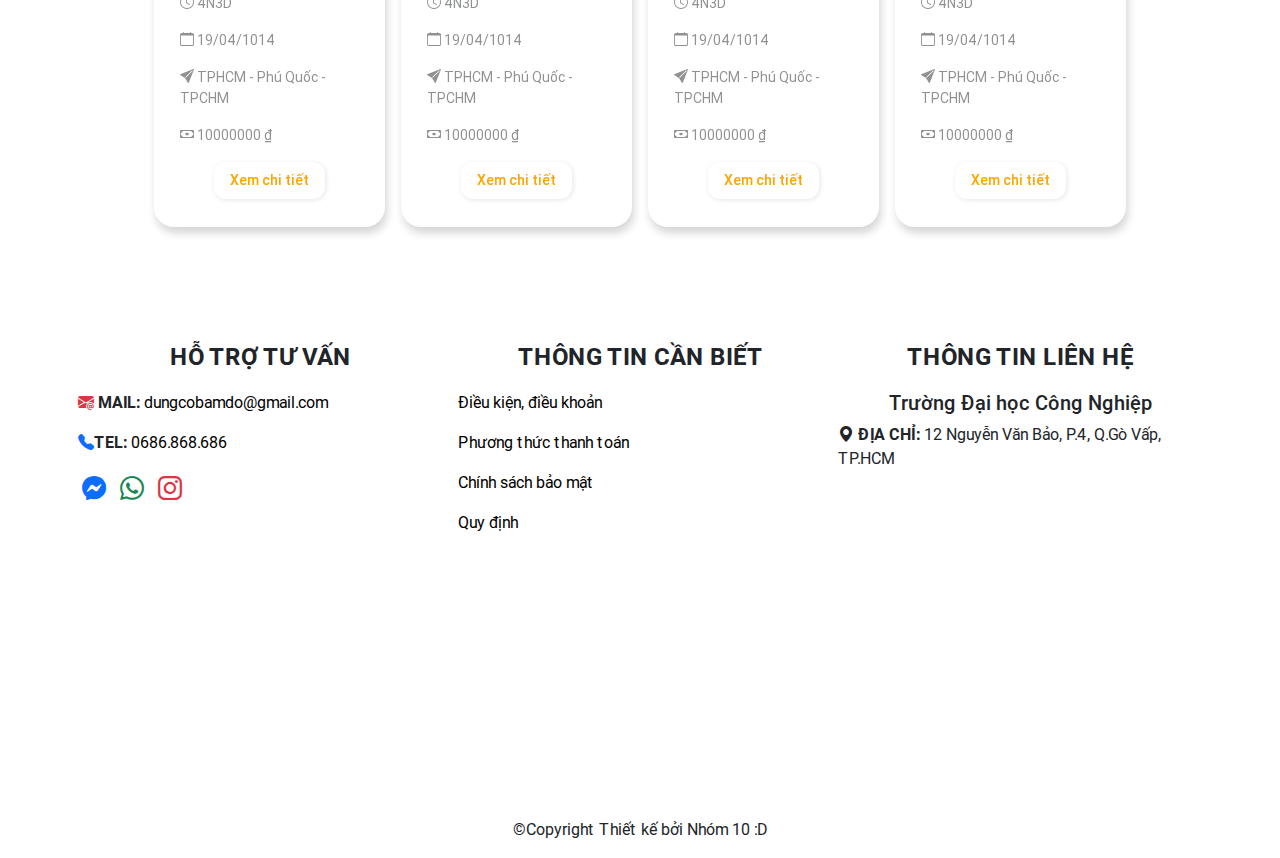
<file: html/TourTrongNuoc.html>
<!DOCTYPE html>
<html lang="en">

<head>
    <meta charset="UTF-8">
    <meta name="viewport" content="width=device-width, initial-scale=1.0">
    <title>Du lịch Việt</title>
    <!-- ----------------- Favicon ----------------- -->
    <link rel="shortcut icon" href="../assets/img/icon/favicon.png" type="image/x-icon">
    <!-- ----------------- Bootstrap 5 ----------------- -->
    <link rel="stylesheet" href="../assets/css/bootstrap.css">
    <!-- ----------------- Bootstrap Icon ----------------- -->
    <link rel="stylesheet" href="../assets/icon/bootstrap-icons.css">
    <!-- ----------------- Fonts ----------------- -->
    <link rel="stylesheet" href="../assets/font/stylesheet.css">
    <!-- ----------------- Style ----------------- -->
    <link rel="stylesheet" href="../assets/css/base.css">
    <link rel="stylesheet" href="../assets/css/TourTrongNuoc.css">
</head>

<body>
    <div class="wrapper">
        <!-- ========================== HEADER ========================== -->
        <header id="wrapper_header">
            <div class="position-relative">
                <!-- ---------------------- NAVBAR ---------------------- -->
                <nav class="navbar navbar-expand-lg fixed-top bg-dark bg-opacity-75">
                    <div class="container-lg container-fluid">
                        <a class="navbar-brand font_DPTBlacksword mx-lg-3 mx-0 text-white fs-4 p-0" href="/">Du lịch
                            Việt</a>
                        <div id="navmenu" class="collapse navbar-collapse justify-content-around">
                            <ul class="navbar-nav text-uppercase fw-bold">
                                <li class="nav-item mx-2">
                                    <a class="nav-link" href="/">Trang chủ</a>
                                </li>
                                <li class="nav-item mx-2">
                                    <a class="nav-link" href="./GioiThieu.html">Giới thiệu</a>
                                </li>
                                <li class="nav-item mx-2 dropdown">
                                    <a class="nav-link dropdown-toggle" role="button" data-bs-auto-close="outside"
                                        data-bs-toggle="dropdown" href="/">Tour</a>
                                    <ul class="dropdown-menu text-capitalize">
                                        <li class="dropend">
                                            <a class="dropdown-item dropdown-toggle" data-bs-toggle="dropdown"
                                                href="/">Trong nước</a>
                                            <ul class="dropdown-menu">
                                                <li><a class="dropdown-item" href="./TourTrongNuoc.html?type=MienBac">Miền Bắc</a></li>
                                                <li><a class="dropdown-item" href="./TourTrongNuoc.html?type=MienTrung">Miền Trung</a></li>
                                                <li><a class="dropdown-item" href="./TourTrongNuoc.html?type=MienNam">Miền Nam</a></li>
                                            </ul>
                                        </li>
                                        <li>
                                            <a class="dropdown-item" href="./TourNuocNgoai.html">Quốc tế</a>
                                        </li>
                                    </ul>
                                </li>
                                <li class="nav-item mx-2">
                                    <a class="nav-link" href="./Blog.html">Blog</a>
                                </li>
                                <li class="nav-item mx-2">
                                    <a class="nav-link" href="./LienHe.html">Liên hệ</a>
                                </li>
                            </ul>
                            <a id="btn_dangnhap" class="btn btn-info text-white fw-bold my-4 my-lg-0"
                                href="./DangNhap.html">Đăng nhập</a>
                            <a id="user_name" class="text-white" href="./TaiKhoan.html"></a>
                        </div>
                        <button class="navbar-toggler bg-info" type="button" data-bs-toggle="collapse"
                            data-bs-target="#navmenu">
                            <label class="hamburger">
                                <input type="checkbox" />
                                <svg viewBox="0 0 32 32">
                                    <path class="line line-top-bottom"
                                        d="M27 10 13 10C10.8 10 9 8.2 9 6 9 3.5 10.8 2 13 2 15.2 2 17 3.8 17 6L17 26C17 28.2 18.8 30 21 30 23.2 30 25 28.2 25 26 25 23.8 23.2 22 21 22L7 22">
                                    </path>
                                    <path class="line" d="M7 16 27 16"></path>
                                </svg>
                            </label>
                        </button>
                    </div>
                </nav>
                <!-- ---------------------- NAVBAR ---------------------- -->
                <!-- ---------------------- CAROUSEL ---------------------- -->
                <div id="header_carousel" class="carousel slide" data-bs-ride="carousel">
                    <div class="carousel-indicators text-center">
                        <div class="d-none d-lg-inline-block">
                            <button type="button" data-bs-target="#header_carousel" data-bs-slide-to="0"
                                class="active"></button>
                            <button type="button" data-bs-target="#header_carousel" data-bs-slide-to="1"></button>
                            <button type="button" data-bs-target="#header_carousel" data-bs-slide-to="2"></button>
                        </div>
                        <a class="btn btn-info text-white d-inline-block d-lg-none mb-5 p-3 fw-bold fs-5"
                            href="#form_find_tour_responsive">Tìm
                            tour
                            ngay!</a>
                    </div>
                    <div class="carousel-inner h-100">
                        <div class="carousel-item active">
                            <img class="d-block"
                                src="../assets/img/index/anh-cau-rong-da-nang-phun-lua-dep_111044330.jpg"
                                alt="cau-vang-ba-na-hills">
                            <div class="carousel-caption">
                                <h3 class="font_DPTBlacksword">Cầu Rồng Đà Nẵng</h3>
                                <p class="text-info">Thành phố Đà Nẵng, Việt Nam</p>
                            </div>
                        </div>
                        <div class="carousel-item">
                            <img class="d-block" src="../assets/img/index/Vinh-ha-long.jpg" alt="cau-vang-ba-na-hills">
                            <div class="carousel-caption">
                                <h3 class="font_DPTBlacksword">Vịnh Hạ Long</h3>
                                <p class="text-info">Quảng Ninh, Việt Nam</p>
                            </div>
                        </div>
                        <div class="carousel-item">
                            <img class="d-block" src="../assets/img/index/pexels-marcus-nguyen-328033-980221.jpg"
                                alt="cau-vang-ba-na-hills">
                            <div class="carousel-caption">
                                <h3 class="font_DPTBlacksword">Thành phố Hồ Chí Minh</h3>
                                <p class="text-info">Thành phố lớn nhất Việt Nam</p>
                            </div>
                        </div>
                    </div>
                    <div class="d-none d-lg-block">
                        <button class="carousel-control-prev" type="button" data-bs-target="#header_carousel"
                            data-bs-slide="prev">
                            <span class="carousel-control-prev-icon"></span>
                        </button>
                        <button class="carousel-control-next" type="button" data-bs-target="#header_carousel"
                            data-bs-slide="next">
                            <span class="carousel-control-next-icon"></span>
                        </button>
                    </div>
                </div>
                <!-- ---------------------- CAROUSEL ---------------------- -->
                <!-- ---------------------- SEARCHBAR ---------------------- -->
                <div class="header_searchbar position-absolute translate-middle bg-white rounded-5 shadow-lg">
                    <div class="d-none d-lg-block">
                        <form action="">
                            <div class="row p-4">
                                <div class="col-lg-6 col-12">
                                    <label class="form-label pe-2" for="">
                                        <i class="bi bi-geo-alt-fill"></i>
                                        Địa điểm
                                    </label>
                                    <input id="location" class="form-control border-0 p-2" type="text"
                                        placeholder="Bạn muốn đi đâu?">
                                </div>
                                <div class="col-lg-6 col-12">
                                    <label class="form-label pe-2" for="">
                                        <i class="bi bi-send-fill"></i>
                                        Nơi khởi hành
                                    </label>
                                    <input id="location-start" class="form-control border-0 p-2" type="text"
                                        placeholder="Nơi bạn khởi hành">
                                </div>
                            </div>
                            <div class="row p-4">
                                <div class="col-lg-6 col-12">
                                    <label class="form-label pe-2" for="">
                                        <i class="bi bi-calendar-week"></i>
                                        Ngày khởi hành
                                    </label>
                                    <input id="check-out-date" class="form-control border-0 p-2" type="date">
                                </div>
                                <div class="col-lg-6 col-12 align-content-center">
                                    <button id="tìmKiếmBtn" class="btn btn-info w-100">
                                        <i class="bi bi-search text-white"></i>
                                    </button>
                                </div>
                            </div>
                        </form>
                    </div>
                </div>
                <!-- ---------------------- SEARCHBAR ---------------------- -->
            </div>
        </header>
        <!-- ========================== HEADER ========================== -->
        <!-- ===================== CONTENT ===================== -->
        <main class="content">
            <section class="searchbar_mobile row">
                <div id="form_find_tour_responsive" class="d-inline-block d-lg-none px-3 py-5 bg-info">
                    <h3 class="font_DPTBlacksword fs-1 my-3 text-center text-white">Bắt đầu hành trình!</h3>
                    <form action="">
                        <label class="form-label py-2 fs-5" for="">
                            <i class="bi bi-geo-alt-fill"></i>
                            Địa điểm
                        </label>
                        <input id="location" class="form-control border-0 px-2 py-3 mb-2" type="text"
                            placeholder="Bạn muốn đi đâu?">
                        <label class="form-label py-2 fs-5" for="">
                            <i class="bi bi-send-fill"></i>
                            Nơi khởi hành
                        </label>
                        <input id="location-start" class="form-control border-0 px-2 py-3 mb-2" type="text"
                            placeholder="Nơi bạn khởi hành">
                        <label class="form-label py-2 fs-5" for="">
                            <i class="bi bi-calendar-week"></i>
                            Ngày khởi hành
                        </label>
                        <input id="check-out-date" class="form-control border-0 px-2 py-3" type="date">
                        <button id="tìmKiếmBtn" class="btn btn-light w-100 my-5 py-3">
                            <i class="bi bi-search text-info"></i>
                        </button>
                    </form>
                </div>
            </section>
            <div class="container pt-4">
                <section class="content-section">
                    <div>
                        <div id="nav"></div>
                        <div class="divider"></div>
                        <div id="header_TimKiem"></div>
                        <div id="kếtQuảTìmKiếm" class="pt-4 row gx-3"></div>
                        <!--BẮc  -->
                        <div class="" id="MienBac">
                            <div id="header_MienBac"></div>
                            <div id="carousel_MienBac" class="row ">
                            </div>
                            <div id="list_tour_MienBac" class="pt-4 row gx-3"></div>
                            <div class="load_more_MienBac"></div>
                        </div>
                        <!-- Trung-->
                        <div class="" id="MienTrung">
                            <div id="header_MienTrung"></div>
                            <div id="carousel_MienTrung" class="row">
                            </div>
                            <div id="list_tour_MienTrung" class="pt-4 row gx-3"></div>
                            <div class="load_more_MienTrung"></div>
                        </div>

                        <!-- Nam -->
                        <div class="" id="MienNam">
                            <div id="header_MienNam"></div>
                            <div id="carousel_MienNam" class="row">

                            </div>
                            <div id="list_tour_MienNam" class="pt-4 row gx-3"></div>
                            <div class="load_more_MienNam"></div>
                        </div>
                    </div>
                </section>
            </div>

        </main>
        <!-- ========================== FOOTER ========================== -->
        <footer id="wrapper_footer">
            <div class="container pt-3">
                <div class="row">
                    <div class="col-12 col-md-6 p-2 col-lg-4">
                        <p class="fs-4 text-uppercase fw-bold text-center">Hỗ trợ tư vấn</p>
                        <p>
                            <span class="fw-bold">
                                <i class="bi bi-envelope-at-fill text-danger"></i> MAIL:
                            </span>
                            <a href="mailto:dungcobamdo@gmail.com">dungcobamdo@gmail.com</a>
                        </p>

                        <p>
                            <span class="fw-bold">
                                <i class="bi bi-telephone-fill text-primary"></i>TEL:
                            </span>
                            <a href="tel:+0686.868.686">0686.868.686</a>
                        </p>

                        <div class="gr_contact fs-4">
                            <a class="mx-1 text-primary" href="#"><i class="bi bi-messenger"></i></a>
                            <a class="mx-1 text-success" href="#"><i class="bi bi-whatsapp"></i></a>
                            <a class="mx-1 text-danger" href="#"><i class="bi bi-instagram"></i></a>
                        </div>
                    </div>

                    <div class="col-12 col-md-6 p-2 col-lg-4">
                        <p class="fs-4 text-uppercase fw-bold text-center">Thông tin cần biết</p>
                        <p><a href="#">Điều kiện, điều khoản</a></p>
                        <p><a href="#">Phương thức thanh toán</a></p>
                        <p><a href="#">Chính sách bảo mật</a></p>
                        <p><a href="#">Quy định</a></p>
                    </div>

                    <div class="col-12 p-2 col-lg-4">
                        <p class="fs-4 text-uppercase fw-bold text-center">Thông tin liên hệ</p>
                        <h5 class="fs-5 text-center">Trường Đại học Công Nghiệp</h5>
                        <p>
                            <i class="bi bi-geo-alt-fill"></i>
                            <span class="fw-bold text-uppercase">Địa chỉ:</span>
                            <span>12 Nguyễn Văn Bảo, P.4, Q.Gò Vấp, TP.HCM</span>
                        </p>
                        <iframe class="w-100" height="300"
                            src="https://www.google.com/maps/embed?pb=!1m18!1m12!1m3!1d3918.858169091082!2d106.68427047570351!3d10.82216415834704!2m3!1f0!2f0!3f0!3m2!1i1024!2i768!4f13.1!3m3!1m2!1s0x3174deb3ef536f31%3A0x8b7bb8b7c956157b!2zVHLGsOG7nW5nIMSQ4bqhaSBo4buNYyBDw7RuZyBuZ2hp4buHcCBUUC5IQ00!5e0!3m2!1svi!2s!4v1710929565391!5m2!1svi!2s"
                            style="border: 0" allowfullscreen="" loading="lazy"
                            referrerpolicy="no-referrer-when-downgrade"></iframe>
                    </div>
                </div>
                <div class="row text-center pt-3 user-select-none">
                    <p>©Copyright Thiết kế bởi Nhóm 10 :D</p>
                </div>
            </div>
        </footer>
        <!-- ========================== FOOTER ========================== -->
    </div>
    <!-- ========================== JAVASCRIPT ========================== -->
    <script src="../assets/js/jquery-3.7.1.js"></script>
    <script src="../assets/js/bootstrap.bundle.js"></script>
    <script src="../assets/js/TourTrongNuoc.js"></script>
    <script src="../assets/js/KiemTraTK.js"></script>
    <!-- ========================== JAVASCRIPT ========================== -->
</body>

</html>
</file>
<file: assets/font/stylesheet.css>
/* =========================== Roboto =========================== */
@font-face {
  font-family: "Roboto";
  src: url("Roboto/Roboto-Bold.woff2") format("woff2"),
    url("Roboto/Roboto-Bold.woff") format("woff");
  font-weight: bold;
  font-style: normal;
  font-display: swap;
}

@font-face {
  font-family: "Roboto";
  src: url("Roboto/Roboto-BlackItalic.woff2") format("woff2"),
    url("Roboto/Roboto-BlackItalic.woff") format("woff");
  font-weight: 900;
  font-style: italic;
  font-display: swap;
}

@font-face {
  font-family: "Roboto";
  src: url("Roboto/Roboto-Black.woff2") format("woff2"),
    url("Roboto/Roboto-Black.woff") format("woff");
  font-weight: 900;
  font-style: normal;
  font-display: swap;
}

@font-face {
  font-family: "Roboto";
  src: url("Roboto/Roboto-BoldItalic.woff2") format("woff2"),
    url("Roboto/Roboto-BoldItalic.woff") format("woff");
  font-weight: bold;
  font-style: italic;
  font-display: swap;
}

@font-face {
  font-family: "Roboto Condensed";
  src: url("Roboto/RobotoCondensed-BoldItalic.woff2") format("woff2"),
    url("Roboto/RobotoCondensed-BoldItalic.woff") format("woff");
  font-weight: bold;
  font-style: italic;
  font-display: swap;
}

@font-face {
  font-family: "Roboto Condensed";
  src: url("Roboto/RobotoCondensed-Bold.woff2") format("woff2"),
    url("Roboto/RobotoCondensed-Bold.woff") format("woff");
  font-weight: bold;
  font-style: normal;
  font-display: swap;
}

@font-face {
  font-family: "Roboto Condensed";
  src: url("Roboto/RobotoCondensed-Italic.woff2") format("woff2"),
    url("Roboto/RobotoCondensed-Italic.woff") format("woff");
  font-weight: normal;
  font-style: italic;
  font-display: swap;
}

@font-face {
  font-family: "Roboto Condensed";
  src: url("Roboto/RobotoCondensed-Light.woff2") format("woff2"),
    url("Roboto/RobotoCondensed-Light.woff") format("woff");
  font-weight: 300;
  font-style: normal;
  font-display: swap;
}

@font-face {
  font-family: "Roboto Condensed";
  src: url("Roboto/RobotoCondensed-LightItalic.woff2") format("woff2"),
    url("Roboto/RobotoCondensed-LightItalic.woff") format("woff");
  font-weight: 300;
  font-style: italic;
  font-display: swap;
}

@font-face {
  font-family: "Roboto Condensed";
  src: url("Roboto/RobotoCondensed-Regular.woff2") format("woff2"),
    url("Roboto/RobotoCondensed-Regular.woff") format("woff");
  font-weight: normal;
  font-style: normal;
  font-display: swap;
}

@font-face {
  font-family: "Roboto";
  src: url("Roboto/Roboto-Italic.woff2") format("woff2"),
    url("Roboto/Roboto-Italic.woff") format("woff");
  font-weight: normal;
  font-style: italic;
  font-display: swap;
}

@font-face {
  font-family: "Roboto";
  src: url("Roboto/Roboto-Light.woff2") format("woff2"),
    url("Roboto/Roboto-Light.woff") format("woff");
  font-weight: 300;
  font-style: normal;
  font-display: swap;
}

@font-face {
  font-family: "Roboto";
  src: url("Roboto/Roboto-LightItalic.woff2") format("woff2"),
    url("Roboto/Roboto-LightItalic.woff") format("woff");
  font-weight: 300;
  font-style: italic;
  font-display: swap;
}

@font-face {
  font-family: "Roboto";
  src: url("Roboto/Roboto-Medium.woff2") format("woff2"),
    url("Roboto/Roboto-Medium.woff") format("woff");
  font-weight: 500;
  font-style: normal;
  font-display: swap;
}

@font-face {
  font-family: "Roboto";
  src: url("Roboto/Roboto-MediumItalic.woff2") format("woff2"),
    url("Roboto/Roboto-MediumItalic.woff") format("woff");
  font-weight: 500;
  font-style: italic;
  font-display: swap;
}

@font-face {
  font-family: "Roboto";
  src: url("Roboto/Roboto-ThinItalic.woff2") format("woff2"),
    url("Roboto/Roboto-ThinItalic.woff") format("woff");
  font-weight: 100;
  font-style: italic;
  font-display: swap;
}

@font-face {
  font-family: "Roboto";
  src: url("Roboto/Roboto-Regular.woff2") format("woff2"),
    url("Roboto/Roboto-Regular.woff") format("woff");
  font-weight: normal;
  font-style: normal;
  font-display: swap;
}

@font-face {
  font-family: "Roboto";
  src: url("Roboto/Roboto-Thin.woff2") format("woff2"),
    url("Roboto/Roboto-Thin.woff") format("woff");
  font-weight: 100;
  font-style: normal;
  font-display: swap;
}
/* =========================== Roboto =========================== */

/* =========================== DPTBlacksword =========================== */
@font-face {
  font-family: "DPT Blacksword";
  src: url("DPTBlacksword/DPTBlacksword-Regular.woff2") format("woff2"),
    url("DPTBlacksword/DPTBlacksword-Regular.woff") format("woff");
  font-weight: 900;
  font-style: normal;
  font-display: swap;
}
/* =========================== DPTBlacksword =========================== */
</file>
<file: assets/css/base.css>
body {
  font-family: "Roboto";
  font-weight: normal;
  font-style: normal;
}

.font_DPTBlacksword {
  font-family: "DPT Blacksword";
  font-weight: bold;
  font-style: normal;
}

/* ============================= NAVBAR ============================= */
@media (min-width: 992px) {
  #wrapper_header .dropdown:hover > .dropdown-menu {
    display: block;
    margin-top: 0;
  }
  #wrapper_header .dropend:hover > .dropdown-menu {
    display: block;
    margin-top: 0;
    left: 100%;
    top: 0;
  }
}

#wrapper_header .navbar-nav .nav-link {
  color: #fff !important;
}

#wrapper_header .navbar-nav .nav-link:hover {
  color: rgb(0, 255, 255) !important;
  transition: 0.3s ease-in-out;
}
/* ============================= NAVBAR ============================= */

/* ============================= NAVBAR-TOGGLER ============================= */
.hamburger {
  cursor: pointer;
}

.hamburger input {
  display: none;
}

.hamburger svg {
  height: 1.6em;
  transition: transform 600ms cubic-bezier(0.4, 0, 0.2, 1);
}

.line {
  fill: none;
  stroke: #fff;
  stroke-linecap: round;
  stroke-linejoin: round;
  stroke-width: 3;
  transition: stroke-dasharray 600ms cubic-bezier(0.4, 0, 0.2, 1),
    stroke-dashoffset 600ms cubic-bezier(0.4, 0, 0.2, 1);
}

.line-top-bottom {
  stroke-dasharray: 12 63;
}

.hamburger input:checked + svg {
  transform: rotate(-45deg);
}

.hamburger input:checked + svg .line-top-bottom {
  stroke-dasharray: 20 300;
  stroke-dashoffset: -32.42;
}
/* ============================= NAVBAR-TOGGLER ============================= */

/* ============================= CAROUSEL ============================= */
#header_carousel {
  height: 80vh;
}

#header_carousel img {
  object-fit: cover;
  width: 100%;
  height: 100vh;
}

#header_carousel .carousel-caption {
  top: 20%;
}

#header_carousel .carousel-caption h3 {
  font-size: 55px;
}
/* ============================= CAROUSEL ============================= */

/* ============================= HEADER SEARCHBAR ============================= */
@keyframes searchbarfloat {
  0% {
    bottom: -30%;
    opacity: 0;
  }
  100% {
    bottom: -5%;
    opacity: 1;
  }
}

.header_searchbar {
  bottom: -5%;
  left: 50%;
  animation: 1.8s ease-out searchbarfloat;
}
/* ============================= HEADER SEARCHBAR ============================= */
/* ============================= FOOTER ============================= */
#wrapper_footer p {
  font-size: 16px;
}

#wrapper_footer a {
  color: black;
  text-decoration: none;
}
/* ============================= FOOTER ============================= */
</file>
<file: assets/css/blog.css>
.divider {
  position: relative;
  width: 100%;
  height: 4px;
  background-color: #e0e0e0;
}

.card-blog {
  width: 100%;
  height: 100%;
  border-radius: 10px;
  box-shadow: 1px 1px 10px 5px rgba(0, 0, 0, 0.1);
  overflow: hidden;

  display: flex;
  flex-direction: column;
}

.card-blog-header {
  overflow: hidden;
}

.card-blog-img {
  width: 100%;
  max-height: 200px;
  object-fit: cover;
  transition: all 1s cubic-bezier(0, 0, 0.2, 1);
}

.card-blog-img:hover {
  transform: scale(1.2);
}

.card-blog-body {
  flex: 1;
  padding: 8px 16px;
}

.card-blog-title {
  text-align: center;
  font-size: 15px;
  font-weight: 500;

  color: unset;
  text-decoration: none;
}

.card-blog-title h5 {
  font-size: 15px;
}

.card-blog-title:hover {
  color: unset;
  text-decoration: underline;
}

.card-blog-description {
  text-align: justify;
  font-size: 14px;
  font-weight: 400;

  text-overflow: ellipsis;
}

.card-blog-link {
  text-align: center;
  font-size: 14px;
  font-weight: 500;
  color: orange;
  text-decoration: none;

  padding: 8px 16px;
  border-radius: 12px;
  box-shadow: 1px 1px 5px rgba(0, 0, 0, 0.1);

  transition: all 1.5s cubic-bezier(0.2, 0.8, 0.3, 1.2);
}

.card-blog-link:hover {
  background-color: orange;
  color: white;
}

.card-blog-footer {
  display: flex;
  justify-content: center;
  align-items: center;

  padding-bottom: 12px;
}

.blog-header img {
  width: 100%;
  max-height: 200px;
  object-fit: cover;
}

.blog-img {
  display: flex;
  justify-content: center;
  align-items: center;
  margin: 8px 0;
}

.blog-body p {
  text-align: justify;
  font-size: 16px;
  font-weight: 400;
  margin: 8px 0;
  word-spacing: 2px;
  line-height: 32px;
}

.blog-suggest-item img {
  width: 100%;
  max-height: 200px;
  object-fit: cover;
}

.blog-suggest-item a {
  text-decoration: none;
  color: black;
}

.blog-suggest-item a:hover {
  text-decoration: underline;
}

.blog-suggest-item h5 {
  font-size: 16px;
  font-weight: 500;
}

.blog-table-contents {
  border: 1px solid #e0e0e0;
  padding: 8px 16px;
  min-height: 200px;
}

.blog-table-contents a {
  text-decoration: none;
  color: black;
}

.blog-comment {
  padding-top: 16px;
  border-top: 1px solid #ccc;
}

.comment-form {
  border: 1px solid #ccc;
  border-radius: 10px;
  padding: 8px 16px;
}

.comment-list {
  border: 1px solid #ccc;
  border-radius: 10px;
  padding: 8px 16px;
}

.comment-item {
  border-bottom: 1px solid #ccc;
  padding: 8px 0;
}

.comment-date {
  font-size: 12px;
  font-weight: 400;
  color: #ccc;
}

.comment-text {
  font-size: 14px;
  font-weight: 400;
  text-align: justify;
  margin-bottom: 0;
}
</file>
<file: assets/css/ChiTietTour.css>
.thongtin
{
    margin-top: 30px;
    font-size: small;
    text-align: justify;
    border: 1px solid #154c79;
}
div.sticky_list {
    position: -webkit-sticky;
    position: sticky;
    top: 100px;
    font-size: 20px;
    border: 1px solid #154c79;
  }
.sticky_list a
{
  color: #154c79;
}
.sticky_list a:hover
{
  color: cornflowerblue;
}
.content
  {
    color: #154c79;
  }
.lichtrinh
{
    font-size: large;
    text-align: justify;
}
.lichtrinh img
{
    width: 75%;
    height: 450px;
    border-radius: 30px;
    margin: 30px;
}
.box_img {
    overflow: hidden;
    cursor: pointer;
    height: 100%;
  }
  
.box_img img {
    width: 100%;
    height: 100%;
    margin-top: 10px;
    scale: 1;
    transition: scale 2s;
  }
  
.box_img:hover img {
    scale: 1.2;
  }
  
.box_img .img_dark {
    opacity: 0;
    transition: opacity 1s ease-in-out;
  }
  
.box_img:hover .img_dark {
    opacity: 0.5;
  }
  
.box_img .img_title {
    opacity: 0;
    top: 65%;
    transition: opacity 1.5s ease-in-out, top 1s ease-in-out;
  }
  
.box_img:hover .img_title {
    top: 50%;
    opacity: 1;
  }
.box_img:hover .img_title {
    top: 50%;
    opacity: 1;
  }
.luuy
{
    border-radius: 20px;
    background-color: rgb(179, 238, 240);
}
.content_newTour .cards-wrapper {
    display: flex;
    justify-content: center;
  }
  .content_newTour .card img {
    max-width: 100%;
    max-height: 100%;
  }
  .content_newTour .card {
    margin: 0 0.5em;
    box-shadow: 2px 6px 8px 0 rgba(22, 22, 26, 0.18);
    border: none;
    border-radius: 20px;
  }
  .content_newTour .carousel-inner {
    padding: 1em;
  }
  .content_newTour .carousel-control-prev,
  .content_newTour .carousel-control-next {
    background-color: #e1e1e1;
    width: 5vh;
    height: 5vh;
    border-radius: 50%;
    top: 50%;
    transform: translateY(-50%);
  }
  .content_newTour .cards-wrapper {
    display: flex;
    justify-content: center;
  }
  .content_newTour .card img {
    max-width: 100%;
    max-height: 100%;
  }
  .content_newTour .card {
    margin: 0 0.5em;
    box-shadow: 2px 6px 8px 0 rgba(22, 22, 26, 0.18);
    border: none;
    border-radius: 20px;
  }
  .content_newTour .carousel-inner {
    padding: 1em;
  }
  .content_newTour .carousel-control-prev,
  .content_newTour .carousel-control-next {
    background-color: #000;
    width: 5vh;
    height: 5vh;
    border-radius: 50%;
    top: 50%;
    transform: translateY(-50%);
  }
  @media (min-width: 768px) {
    .content_newTour .card img {
      height: 11em;
    }
  }
  .tour-comment {
    padding-top: 16px;
    border-top: 1px solid #ccc;
  }
  .comment-form {
    border: 1px solid #ccc;
    border-radius: 10px;
    padding: 8px 16px;
  }
  
  .comment-list {
    border: 1px solid #ccc;
    border-radius: 10px;
    padding: 8px 16px;
  }
  
  .comment-item {
    border-bottom: 1px solid #ccc;
    padding: 8px 0;
  }
  
  .comment-date {
    font-size: 12px;
    font-weight: 400;
    color: #ccc;
  }
  
  .comment-text {
    font-size: 14px;
    font-weight: 400;
    text-align: justify;
    margin-bottom: 0;
  }
</file>
<file: assets/css/DangKy.css>
hr {
  border: 1px dashed #ccc;
}
.dk {
  padding: 10px 20px;
  margin: 5px;
  border-radius: 10px;
  text-align: center;
  width: 100%;
}
.dk a {
  color: white;
  text-decoration: none;
}
#btn_dk {
  background-image: linear-gradient(to bottom, #fbc773, #d7ab64);
  color: white;
  padding: 10px 20px;
  width: 100%;
  border-radius: 10px;
  border: none;
}
button:hover {
  background-image: linear-gradient(to bottom, #d7ab64, #fbc773, #d7ab64);
}
.content form {
  width: 100%;
  max-width: 500px;
  margin: 0 auto;
  padding-top: 50px;
  color: #e19f33;
}
#erro_name,
#erro_email_sdt,
#erro_password,
#erro_confirm_password {
  color: red;
  font-size: small;
}
</file>
<file: assets/css/DangNhap.css>
hr {
  border: 1px dashed #ccc;
}
.dk {
  padding: 10px 20px;
  margin: 5px;
  border-radius: 10px;
  text-align: center;
  width: 100%;
}
.dk a {
  color: white;
  text-decoration: none;
}
#btndn {
  background-image: linear-gradient(to bottom, #fbc773, #d7ab64);
  color: white;
  padding: 10px 20px;
  width: 100%;
  border-radius: 10px;
  border: none;
}
.content button:hover {
  background-image: linear-gradient(to bottom, #d7ab64, #fbc773, #d7ab64);
}
.content form {
  width: 100%;
  max-width: 500px;
  margin: 0 auto;
  padding-top: 50px;
  color: #e19f33;
}
#erro_name,
#erro_email_sdt,
#erro_password,
#erro_confirm_password {
  color: red;
  font-size: small;
}
</file>
<file: assets/css/index.css>
body {
  font-family: "Roboto";
  font-weight: normal;
  font-style: normal;
}

.font_DPTBlacksword {
  font-family: "DPT Blacksword";
  font-weight: bold;
  font-style: normal;
}

/* ============================= NAVBAR ============================= */
@media (min-width: 992px) {
  #wrapper_header .dropdown:hover > .dropdown-menu {
    display: block;
    margin-top: 0;
  }
  #wrapper_header .dropend:hover > .dropdown-menu {
    display: block;
    margin-top: 0;
    left: 100%;
    top: 0;
  }
}

#wrapper_header .navbar-nav .nav-link {
  color: #fff;
}

#wrapper_header .navbar-nav .nav-link:hover {
  color: rgb(0, 255, 255) !important;
  transition: 0.3s ease-in-out;
}
/* ============================= NAVBAR ============================= */

/* ============================= NAVBAR-TOGGLER ============================= */
.hamburger {
  cursor: pointer;
}

.hamburger input {
  display: none;
}

.hamburger svg {
  height: 1.6em;
  transition: transform 600ms cubic-bezier(0.4, 0, 0.2, 1);
}

.line {
  fill: none;
  stroke: #fff;
  stroke-linecap: round;
  stroke-linejoin: round;
  stroke-width: 3;
  transition: stroke-dasharray 600ms cubic-bezier(0.4, 0, 0.2, 1),
    stroke-dashoffset 600ms cubic-bezier(0.4, 0, 0.2, 1);
}

.line-top-bottom {
  stroke-dasharray: 12 63;
}

.hamburger input:checked + svg {
  transform: rotate(-45deg);
}

.hamburger input:checked + svg .line-top-bottom {
  stroke-dasharray: 20 300;
  stroke-dashoffset: -32.42;
}
/* ============================= NAVBAR-TOGGLER ============================= */

/* ============================= CAROUSEL ============================= */
#header_carousel {
  height: 100vh;
}

#header_carousel img {
  object-fit: cover;
  width: 100%;
  height: 100vh;
}

#header_carousel .carousel-caption {
  top: 20%;
}

#header_carousel .carousel-caption h3 {
  font-size: 55px;
}
/* ============================= CAROUSEL ============================= */

/* ============================= HEADER SEARCHBAR ============================= */
@keyframes searchbarfloat {
  0% {
    bottom: -30%;
    opacity: 0;
  }
  100% {
    bottom: -5%;
    opacity: 1;
  }
}

.header_searchbar {
  bottom: -5%;
  left: 50%;
  animation: 1.8s ease-out searchbarfloat;
}
/* ============================= HEADER SEARCHBAR ============================= */
/* ============================= Search ============================= */
.divider {
  position: relative;
  width: 100%;
  height: 4px;
  background-color: #e0e0e0;
}

.divider::after {
  content: "";
  position: absolute;
  width: 100px;
  height: 4px;
  background-color: orange;
}
.card-tour {
  width: 100%;
  height: 100%;
  border-radius: 10px;
  box-shadow: 1px 1px 10px 5px rgba(0, 0, 0, 0.1);
  overflow: hidden;

  display: flex;
  flex-direction: column;
}
.card-tour:hover {
  background-color: #f7f7f7;
}

.card-tour-header {
  overflow: hidden;
}

.card-tour-header img {
  width: 100%;
  max-height: 200px;
  object-fit: cover;
  transition: all 1s cubic-bezier(0, 0, 0.2, 1);
}

.card-tour-header img:hover {
  transform: scale(1.2);
}

.card-tour-body {
  flex: 1;
  padding: 8px 16px;
}
.card-tour-body a {
  color: unset;
  text-decoration: none;
}

.card-tour-body a:hover {
  text-decoration: underline;
}

.card-tour-footer {
  display: flex;
  justify-content: center;
  align-items: center;

  padding-bottom: 12px;
}
.card-tour-link {
  text-align: center;
  font-size: 14px;
  font-weight: 500;
  color: orange;
  text-decoration: none;

  padding: 8px 16px;
  border-radius: 12px;
  box-shadow: 1px 1px 5px rgba(0, 0, 0, 0.1);

  transition: all 1.5s cubic-bezier(0.2, 0.8, 0.3, 1.2);
}

.card-tour-link:hover {
  background-color: orange;
  color: white;
}


/* ============================= Search ============================= */

/* ============================= CONTENT DESTINATION ============================= */
.content_destination .box_img {
  overflow: hidden;
  cursor: pointer;
}

.content_destination .box_img img {
  scale: 1;
  transition: scale 2s;
}

.content_destination .box_img:hover img {
  scale: 1.2;
}

.content_destination .box_img .img_dark {
  opacity: 0;
  transition: opacity 1s ease-in-out;
}

.content_destination .box_img:hover .img_dark {
  opacity: 0.5;
}

.content_destination .box_img .img_title {
  opacity: 0;
  top: 65%;
  transition: opacity 1.5s ease-in-out, top 1s ease-in-out;
}

.content_destination .box_img:hover .img_title {
  top: 50%;
  opacity: 1;
}
/* ============================= CONTENT DESTINATION ============================= */

/* ============================= FOOTER ============================= */
#wrapper_footer p {
  font-size: 16px;
}

#wrapper_footer a {
  color: black;
  text-decoration: none;
}
/* ============================= FOOTER ============================= */
.content_newTour .cards-wrapper {
  display: flex;
  justify-content: center;
}
.content_newTour .card img {
  max-width: 100%;
  max-height: 100%;
}
.content_newTour .card {
  margin: 0 0.5em;
  box-shadow: 2px 6px 8px 0 rgba(22, 22, 26, 0.18);
  border: none;
  border-radius: 20px;
}
.content_newTour .carousel-inner {
  padding: 1em;
}
.content_newTour .carousel-control-prev,
.content_newTour .carousel-control-next {
  background-color: #000;
  width: 5vh;
  height: 5vh;
  border-radius: 50%;
  top: 50%;
  transform: translateY(-50%);
}

.content_newTour .card .card-title {
  display: inline-block;
  height: 120px;
}

.content_newTour .card .card-text {
  display: inline-block;
  height: 220px;
}

@media (min-width: 768px) {
  .content_newTour .card img {
    height: 11em;
  }
}

.tour_quocte {
  background-image: url("../img/index/pexels-marcus-nguyen-328033-980221.jpg");
}
</file>
<file: assets/css/GioiThieu.css>
body {
  font-family: "Roboto";
  font-weight: normal;
  font-style: normal;
}

.font_DPTBlacksword {
  font-family: "DPT Blacksword";
  font-weight: bold;
  font-style: normal;
}

/* ============================= NAVBAR ============================= */
@media (min-width: 992px) {
  #wrapper_header .dropdown:hover > .dropdown-menu {
    display: block;
    margin-top: 0;
  }
  #wrapper_header .dropend:hover > .dropdown-menu {
    display: block;
    margin-top: 0;
    left: 100%;
    top: 0;
  }
}

#wrapper_header .navbar-nav .nav-link {
  color: #fff;
}

#wrapper_header .navbar-nav .nav-link:hover {
  color: rgb(0, 255, 255);
  transition: 0.3s ease-in-out;
}
/* ============================= NAVBAR ============================= */

/* ============================= NAVBAR-TOGGLER ============================= */
.hamburger {
  cursor: pointer;
}

.hamburger input {
  display: none;
}

.hamburger svg {
  height: 1.6em;
  transition: transform 600ms cubic-bezier(0.4, 0, 0.2, 1);
}

.line {
  fill: none;
  stroke: #fff;
  stroke-linecap: round;
  stroke-linejoin: round;
  stroke-width: 3;
  transition: stroke-dasharray 600ms cubic-bezier(0.4, 0, 0.2, 1),
    stroke-dashoffset 600ms cubic-bezier(0.4, 0, 0.2, 1);
}

.line-top-bottom {
  stroke-dasharray: 12 63;
}

.hamburger input:checked + svg {
  transform: rotate(-45deg);
}

.hamburger input:checked + svg .line-top-bottom {
  stroke-dasharray: 20 300;
  stroke-dashoffset: -32.42;
}
/* ============================= NAVBAR-TOGGLER ============================= */

/* ============================= CAROUSEL ============================= */
#header_carousel {
  height: 80vh;
}

#header_carousel img {
  object-fit: cover;
  width: 100%;
  height: 100vh;
}

#header_carousel .carousel-caption {
  top: 20%;
}

#header_carousel .carousel-caption h3 {
  font-size: 55px;
}
/* ============================= CAROUSEL ============================= */

/* ============================= HEADER SEARCHBAR ============================= */
@keyframes searchbarfloat {
  0% {
    bottom: -30%;
    opacity: 0;
  }
  100% {
    bottom: -5%;
    opacity: 1;
  }
}

.header_searchbar {
  bottom: -5%;
  left: 50%;
  animation: 1.8s ease-out searchbarfloat;
}
/* ============================= HEADER SEARCHBAR ============================= */

.content {
  font-size: 18px;
}

.link_a a {
  text-decoration: solid blue 1px;
  color: black;
}

.link_a ul {
  list-style-type: none;
}

.link_a a:hover {
  color: blue;
}

.background-image {
  background-image: url("../img/GioiThieu/rsz_1hinh-nen-full-hd-canh-dong-lua-viet-nam.jpg");
  background-size: cover;
  background-position: center;
  position: relative;
}

.title_booking {
  padding: 3px 5px;
  border-radius: 20px;
  background-color: rgb(179, 238, 240);
}

.text-overlay {
  background: rgba(255, 255, 255, 0.67);
  /* Màu trắng với độ mờ 0.5 */
}

.hover_btn:hover {
  background-color: aliceblue;
}

div.sticky {
  position: -webkit-sticky;
  position: sticky;
  top: 70px;
}

/* ============================= FOOTER ============================= */
#wrapper_footer p {
  font-size: 16px;
}

#wrapper_footer a {
  color: black;
  text-decoration: none;
}
/* ============================= FOOTER ============================= */
</file>
<file: assets/css/LienHe.css>
body {
  font-family: "Roboto";
  font-weight: normal;
  font-style: normal;
}

.font_DPTBlacksword {
  font-family: "DPT Blacksword";
  font-weight: bold;
  font-style: normal;
}

/* ============================= NAVBAR ============================= */
@media (min-width: 992px) {
  #wrapper_header .dropdown:hover > .dropdown-menu {
    display: block;
    margin-top: 0;
  }
  #wrapper_header .dropend:hover > .dropdown-menu {
    display: block;
    margin-top: 0;
    left: 100%;
    top: 0;
  }
}

#wrapper_header .navbar-nav .nav-link {
  color: #fff;
}

#wrapper_header .navbar-nav .nav-link:hover {
  color: rgb(0, 255, 255);
  transition: 0.3s ease-in-out;
}
/* ============================= NAVBAR ============================= */

/* ============================= NAVBAR-TOGGLER ============================= */
.hamburger {
  cursor: pointer;
}

.hamburger input {
  display: none;
}

.hamburger svg {
  height: 1.6em;
  transition: transform 600ms cubic-bezier(0.4, 0, 0.2, 1);
}

.line {
  fill: none;
  stroke: #fff;
  stroke-linecap: round;
  stroke-linejoin: round;
  stroke-width: 3;
  transition: stroke-dasharray 600ms cubic-bezier(0.4, 0, 0.2, 1),
    stroke-dashoffset 600ms cubic-bezier(0.4, 0, 0.2, 1);
}

.line-top-bottom {
  stroke-dasharray: 12 63;
}

.hamburger input:checked + svg {
  transform: rotate(-45deg);
}

.hamburger input:checked + svg .line-top-bottom {
  stroke-dasharray: 20 300;
  stroke-dashoffset: -32.42;
}
/* ============================= NAVBAR-TOGGLER ============================= */

/* ============================= CAROUSEL ============================= */
#header_carousel {
  height: 80vh;
}

#header_carousel img {
  object-fit: cover;
  width: 100%;
  height: 100vh;
}

#header_carousel .carousel-caption {
  top: 20%;
}

#header_carousel .carousel-caption h3 {
  font-size: 55px;
}
/* ============================= CAROUSEL ============================= */

/* ============================= HEADER SEARCHBAR ============================= */
@keyframes searchbarfloat {
  0% {
    bottom: -30%;
    opacity: 0;
  }
  100% {
    bottom: -5%;
    opacity: 1;
  }
}

.header_searchbar {
  bottom: -5%;
  left: 50%;
  animation: 1.8s ease-out searchbarfloat;
}
/* ============================= HEADER SEARCHBAR ============================= */

main section a {
  text-decoration: none;
  color: black;
}

main section a:hover {
  color: blue;
}

.hover_btn:hover {
  background-color: aliceblue;
}

.btn-hv:hover {
  transform: translateY(-5px);
  background-color: rgb(235, 58, 58);
}

/* ============================= FOOTER ============================= */
#wrapper_footer p {
  font-size: 16px;
}

#wrapper_footer a {
  color: black;
  text-decoration: none;
}
/* ============================= FOOTER ============================= */
</file>
<file: assets/css/QuenMatKhau.css>
@media (min-width: 1200px){
    form{
        width: 100%;
        max-width: 500px;
        margin: 150px auto;
    }
}
@media (max-width: 768px){
    form{
        width: 100%;
        margin: 0 auto;
        margin: 50px auto;
    }
}
</file>
<file: assets/css/TourNuocNgoai.css>
.divider {
  position: relative;
  width: 100%;
  height: 4px;
  background-color: #e0e0e0;
}

.divider::after {
  content: "";
  position: absolute;
  width: 100px;
  height: 4px;
  background-color: orange;
}

.card-tour {
  width: 100%;
  height: 100%;
  border-radius: 10px;
  box-shadow: 1px 1px 10px 5px rgba(0, 0, 0, 0.1);
  overflow: hidden;

  display: flex;
  flex-direction: column;
}
.card-tour:hover {
  background-color: #f7f7f7;
}

.card-tour-header {
  overflow: hidden;
}

.card-tour-header img {
  width: 100%;
  max-height: 200px;
  object-fit: cover;
  transition: all 1s cubic-bezier(0, 0, 0.2, 1);
}

.card-tour-header img:hover {
  transform: scale(1.2);
}

.card-tour-body {
  flex: 1;
  padding: 8px 16px;
}
.card-tour-body a {
  color: unset;
  text-decoration: none;
}

.card-tour-body a:hover {
  text-decoration: underline;
}

.card-tour-footer {
  display: flex;
  justify-content: center;
  align-items: center;

  padding-bottom: 12px;
}
.card-tour-link {
  text-align: center;
  font-size: 14px;
  font-weight: 500;
  color: orange;
  text-decoration: none;

  padding: 8px 16px;
  border-radius: 12px;
  box-shadow: 1px 1px 5px rgba(0, 0, 0, 0.1);

  transition: all 1.5s cubic-bezier(0.2, 0.8, 0.3, 1.2);
}

.card-tour-link:hover {
  background-color: orange;
  color: white;
}





.col-4 div:hover {
  background-color: gainsboro;
}

.card:hover {
  background-color: #f7f7f7;
}

.load_more_My button,
.load_more_Nhat button,
.load_more_Canada button {
  background-color: #9dc6f3; /* Màu nền */
  color: #fff; /* Màu chữ */
  border: none; /* Bỏ viền */
  padding: 10px 20px; /* Kích thước padding */
  border-radius: 5px; /* Bo tròn các góc */
  cursor: pointer; /* Con trỏ khi di chuột vào */
  font-size: 16px; /* Kích thước chữ */
  display: block; /* Hiển thị block */
  margin: 0 auto; /* Căn giữa theo chiều ngang */
  margin-top: 20px; /* Khoảng cách từ trên xuống */
}

#link_to_My,
#link_to_Nhat,
#link_to_Canada {
  text-decoration: none;
  color: rgb(134, 133, 133);
}

#link_to_My:hover,
#link_to_Nhat:hover,
#link_to_Canada:hover {
  color: rgb(14, 13, 13);
}

.content_newTour .cards-wrapper {
  display: flex;
  justify-content: center;
}
.content_newTour .card img {
  max-width: 100%;
  max-height: 100%;
}
.content_newTour .card {
  margin: 0 0.5em;
  box-shadow: 2px 6px 8px 0 rgba(22, 22, 26, 0.18);
  border: none;
  border-radius: 20px;
}
.content_newTour .carousel-inner {
  padding: 1em;
}
.content_newTour .carousel-control-prev,
.content_newTour .carousel-control-next {
  background-color: #000;
  width: 5vh;
  height: 5vh;
  border-radius: 50%;
  top: 50%;
  transform: translateY(-50%);
}

.content_newTour .card .card-title {
  display: inline-block;
  height: 120px;
}

.content_newTour .card .card-text {
  display: inline-block;
  height: 220px;
}

@media (min-width: 768px) {
  .content_newTour .card img {
    height: 11em;
  }
}
</file>
<file: assets/css/TourTrongNuoc.css>
.divider {
  position: relative;
  width: 100%;
  height: 4px;
  background-color: #e0e0e0;
}

.divider::after {
  content: "";
  position: absolute;
  width: 100px;
  height: 4px;
  background-color: orange;
}

.card-tour {
  width: 100%;
  height: 100%;
  border-radius: 10px;
  box-shadow: 1px 1px 10px 5px rgba(0, 0, 0, 0.1);
  overflow: hidden;

  display: flex;
  flex-direction: column;
}
.card-tour:hover {
  background-color: #f7f7f7;
}

.card-tour-header {
  overflow: hidden;
}

.card-tour-header img {
  width: 100%;
  max-height: 200px;
  object-fit: cover;
  transition: all 1s cubic-bezier(0, 0, 0.2, 1);
}

.card-tour-header img:hover {
  transform: scale(1.2);
}

.card-tour-body {
  flex: 1;
  padding: 8px 16px;
}
.card-tour-body a {
  color: unset;
  text-decoration: none;
}

.card-tour-body a:hover {
  text-decoration: underline;
}

.card-tour-footer {
  display: flex;
  justify-content: center;
  align-items: center;

  padding-bottom: 12px;
}
.card-tour-link {
  text-align: center;
  font-size: 14px;
  font-weight: 500;
  color: orange;
  text-decoration: none;

  padding: 8px 16px;
  border-radius: 12px;
  box-shadow: 1px 1px 5px rgba(0, 0, 0, 0.1);

  transition: all 1.5s cubic-bezier(0.2, 0.8, 0.3, 1.2);
}

.card-tour-link:hover {
  background-color: orange;
  color: white;
}





.col-4 div:hover {
  background-color: gainsboro;
}

.card:hover {
  background-color: #f7f7f7;
}

.load_more_MienBac button,
.load_more_MienTrung button,
.load_more_MienNam button {
  background-color: #9dc6f3; /* Màu nền */
  color: #fff; /* Màu chữ */
  border: none; /* Bỏ viền */
  padding: 10px 20px; /* Kích thước padding */
  border-radius: 5px; /* Bo tròn các góc */
  cursor: pointer; /* Con trỏ khi di chuột vào */
  font-size: 16px; /* Kích thước chữ */
  display: block; /* Hiển thị block */
  margin: 0 auto; /* Căn giữa theo chiều ngang */
  margin-top: 20px; /* Khoảng cách từ trên xuống */
}

#link_to_MB,
#link_to_MT,
#link_to_MN {
  text-decoration: none;
  color: rgb(134, 133, 133);
}

#link_to_MB:hover,
#link_to_MT:hover,
#link_to_MN:hover {
  color: rgb(14, 13, 13);
}

.content_newTour .cards-wrapper {
  display: flex;
  justify-content: center;
}
.content_newTour .card img {
  max-width: 100%;
  max-height: 100%;
}
.content_newTour .card {
  margin: 0 0.5em;
  box-shadow: 2px 6px 8px 0 rgba(22, 22, 26, 0.18);
  border: none;
  border-radius: 20px;
}
.content_newTour .carousel-inner {
  padding: 1em;
}
.content_newTour .carousel-control-prev,
.content_newTour .carousel-control-next {
  background-color: #000;
  width: 5vh;
  height: 5vh;
  border-radius: 50%;
  top: 50%;
  transform: translateY(-50%);
}

.content_newTour .card .card-title {
  display: inline-block;
  height: 120px;
}

.content_newTour .card .card-text {
  display: inline-block;
  height: 220px;
}

@media (min-width: 768px) {
  .content_newTour .card img {
    height: 11em;
  }
}
</file>
